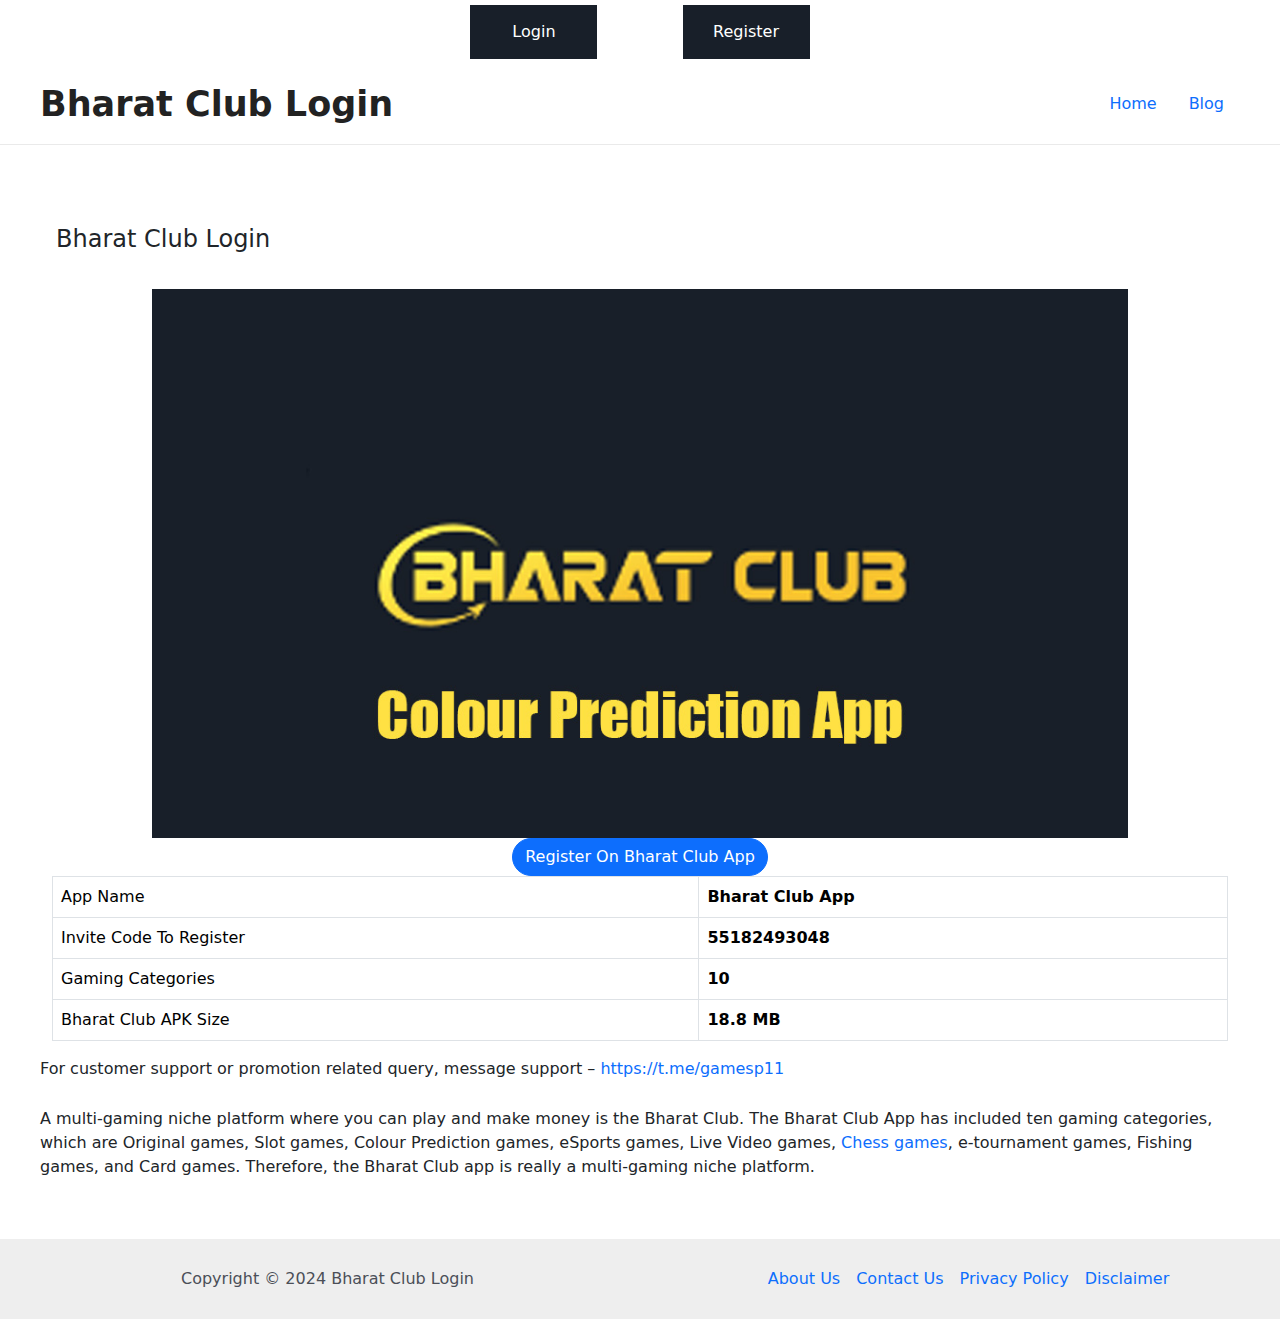
<file: index.html>
<!DOCTYPE html>
<html lang="en-US">

<head>
	<meta charset="UTF-8">
	<meta name="viewport" content="width=device-width, initial-scale=1">
	<link rel="profile" href="https://gmpg.org/xfn/11">
	<title>Bharat Club Login</title>
	<meta name='robots' content='max-image-preview:large' />

	<link rel="stylesheet" href="assets/css/global-styles.css">
	<link rel="stylesheet" href="assets/css/style.css">
	<link rel="stylesheet" href="assets/css/main.min.css">
	<link rel="stylesheet" href="assets/css/astra-theme.css">
	<link href="assets/css/bootstrap.min.css" rel="stylesheet"/>
	<script src="assets/js/emoji.js"></script>
</head>

<body  itemscope='itemscope'
	class="home page-template-default page page-id-1128 ast-desktop ast-plain-container ast-no-sidebar astra-4.1.8 ast-single-post ast-inherit-site-logo-transparent ast-hfb-header ast-normal-title-enabled">

	<div style="background-color:white;display:block;text-align:center;padding:5px;">
		<a href='#' rel='nofollow'><button
				style="display:inline-block;min-width:10%;padding:0px 30px 0px 30px;min-height:6vh;background-color:#181f29;margin:0px 40px 0px 0px;" onclick="LoginClick()">Login</button></a>
		<a href='#' rel='nofollow'><button
				style="display:inline-block;min-width:10%;padding:0px 30px 0px 30px;min-height:6vh;background-color:#181f29;margin:0px 0px 0px 40px;" onclick="registerClick()">Register</button></a>
	</div>
	<a class="skip-link screen-reader-text" href="#content" role="link" title="Skip to content">
		Skip to content</a>

	<div class="hfeed site" id="page">
		<header
			class="site-header header-main-layout-1 ast-primary-menu-enabled ast-logo-title-inline ast-hide-custom-menu-mobile ast-builder-menu-toggle-icon ast-mobile-header-inline"
			id="masthead" itemscope="itemscope" itemid="#masthead">
			<div id="ast-desktop-header" data-toggle-type="dropdown">
				<div class="ast-main-header-wrap main-header-bar-wrap ">
					<div class="ast-primary-header-bar ast-primary-header main-header-bar site-header-focus-item"
						data-section="section-primary-header-builder">
						<div class="site-primary-header-wrap ast-builder-grid-row-container site-header-focus-item ast-container"
							data-section="section-primary-header-builder">
							<div
								class="ast-builder-grid-row ast-builder-grid-row-has-sides ast-builder-grid-row-no-center">
								<div
									class="site-header-primary-section-left site-header-section ast-flex site-header-section-left">
									<div class="ast-builder-layout-element ast-flex site-header-focus-item"
										data-section="title_tagline">
										<div class="site-branding ast-site-identity">
											<div class="ast-site-title-wrap">
												<h1 class="site-title" itemprop="name">
													<a href="index.html">
														Bharat Club Login 
													</a>
												</h1>

											</div>
										</div>
										<!-- .site-branding -->
									</div>
								</div>
								<div
									class="site-header-primary-section-right site-header-section ast-flex ast-grid-right-section">
									<div class="ast-builder-menu-1 ast-builder-menu ast-flex ast-builder-menu-1-focus-item ast-builder-layout-element site-header-focus-item"
										data-section="section-hb-menu-1">
										<div class="ast-main-header-bar-alignment">
											<div class="main-header-bar-navigation">
												<nav class="site-navigation ast-flex-grow-1 navigation-accessibility site-header-focus-item"
													id="primary-site-navigation-desktop" aria-label="Site Navigation"
													
													itemscope="itemscope">
													<div class="main-navigation ast-inline-flex">
														<ul id="ast-hf-menu-1"
															class="main-header-menu ast-menu-shadow ast-nav-menu ast-flex  submenu-with-border stack-on-mobile">
															<li id="menu-item-40"
																class="menu-item menu-item-type-custom menu-item-object-custom current-menu-item current_page_item menu-item-home menu-item-40">
																<a href="index.html" aria-current="page"
																	class="menu-link">Home</a>
															</li>
															<li id="menu-item-312"
																class="menu-item menu-item-type-post_type menu-item-object-page menu-item-312">
																<a href="blog.html" class="menu-link">Blog</a>
															</li>
														</ul>
													</div>
												</nav>
											</div>
										</div>
									</div>
								</div>
							</div>
						</div>
					</div>
				</div>
				<div class="ast-desktop-header-content content-align-flex-start ">
				</div>
			</div> <!-- Main Header Bar Wrap -->
			<div id="ast-mobile-header" class="ast-mobile-header-wrap " data-type="dropdown">
				<div class="ast-main-header-wrap main-header-bar-wrap">
					<div class="ast-primary-header-bar ast-primary-header main-header-bar site-primary-header-wrap site-header-focus-item ast-builder-grid-row-layout-default ast-builder-grid-row-tablet-layout-default ast-builder-grid-row-mobile-layout-default"
						data-section="section-primary-header-builder">
						<div class="ast-builder-grid-row ast-builder-grid-row-has-sides ast-builder-grid-row-no-center">
							<div
								class="site-header-primary-section-left site-header-section ast-flex site-header-section-left">
								<div class="ast-builder-layout-element ast-flex site-header-focus-item"
									data-section="title_tagline">
									<div class="site-branding ast-site-identity"
										 itemscope="itemscope">
										<div class="ast-site-title-wrap">
											<span class="site-title" itemprop="name">
												<a href="index.html" rel="home" itemprop="url">
													Bharat Club Login
												</a>
											</span>

										</div>
									</div>
									<!-- .site-branding -->
								</div>
							</div>
							<div
								class="site-header-primary-section-right site-header-section ast-flex ast-grid-right-section">
								<div class="ast-builder-layout-element ast-flex site-header-focus-item"
									data-section="section-header-mobile-trigger">
									<div class="ast-button-wrap">
										<button type="button"
											class="menu-toggle main-header-menu-toggle ast-mobile-menu-trigger-minimal"
											aria-expanded="false">
											<span class="screen-reader-text">Main Menu</span>
											<span class="mobile-menu-toggle-icon">
												<span class="ahfb-svg-iconset ast-inline-flex svg-baseline"><svg
														class='ast-mobile-svg ast-menu-svg' fill='currentColor'
														version='1.1' xmlns='http://www.w3.org/2000/svg' width='24'
														height='24' viewBox='0 0 24 24'>
														<path
															d='M3 13h18c0.552 0 1-0.448 1-1s-0.448-1-1-1h-18c-0.552 0-1 0.448-1 1s0.448 1 1 1zM3 7h18c0.552 0 1-0.448 1-1s-0.448-1-1-1h-18c-0.552 0-1 0.448-1 1s0.448 1 1 1zM3 19h18c0.552 0 1-0.448 1-1s-0.448-1-1-1h-18c-0.552 0-1 0.448-1 1s0.448 1 1 1z'>
														</path>
													</svg></span><span
													class="ahfb-svg-iconset ast-inline-flex svg-baseline"><svg
														class='ast-mobile-svg ast-close-svg' fill='currentColor'
														version='1.1' xmlns='http://www.w3.org/2000/svg' width='24'
														height='24' viewBox='0 0 24 24'>
														<path
															d='M5.293 6.707l5.293 5.293-5.293 5.293c-0.391 0.391-0.391 1.024 0 1.414s1.024 0.391 1.414 0l5.293-5.293 5.293 5.293c0.391 0.391 1.024 0.391 1.414 0s0.391-1.024 0-1.414l-5.293-5.293 5.293-5.293c0.391-0.391 0.391-1.024 0-1.414s-1.024-0.391-1.414 0l-5.293 5.293-5.293-5.293c-0.391-0.391-1.024-0.391-1.414 0s-0.391 1.024 0 1.414z'>
														</path>
													</svg></span> </span>
										</button>
									</div>
								</div>
							</div>
						</div>
					</div>
				</div>
				<div class="ast-mobile-header-content content-align-flex-start ">
					<div class="ast-builder-menu-mobile ast-builder-menu ast-builder-menu-mobile-focus-item ast-builder-layout-element site-header-focus-item"
						data-section="section-header-mobile-menu">
						<div class="ast-main-header-bar-alignment">
							<div class="main-header-bar-navigation">
								<nav class="site-navigation" id="ast-mobile-site-navigation"
									 itemscope="itemscope"
									class="site-navigation ast-flex-grow-1 navigation-accessibility"
									aria-label="Site Navigation">
									<div id="ast-hf-mobile-menu" class="main-navigation">
										<ul
											class="main-header-menu ast-nav-menu ast-flex  submenu-with-border astra-menu-animation-fade  stack-on-mobile">
											<li class="page_item page-item-30 menu-item"><a href="about.html"
													class="menu-link">About Us</a></li>
											<li
												class="page_item page-item-1128 current-menu-item menu-item current-menu-item">
												<a href="index.html" class="menu-link">Bharat Club Login</a>
											</li>
											<li class="page_item page-item-309 menu-item"><a href="blog.html"
													class="menu-link">Blog</a></li>
											<li class="page_item page-item-27 menu-item"><a href="contact.html"
													class="menu-link">Contact Us</a></li>
											<li class="page_item page-item-25 menu-item"><a href="discliamer.html"
													class="menu-link">Disclaimer</a></li>
											<li class="page_item page-item-3 menu-item"><a href="privacy.html"
													class="menu-link">Privacy Policy</a></li>
										</ul>
									</div>
								</nav>
							</div>
						</div>
					</div>
				</div>
			</div>
		</header><!-- #masthead -->
		<div id="content" class="site-content">
			<div class="ast-container">


				<div id="primary" class="content-area primary">


					<main id="main" class="site-main">
						<article class="post-1128 page type-page status-publish ast-article-single" id="post-1128"
							 itemscope="itemscope">


							<div class="row">
								<div class="col-12 m-3">
								  <p style="font-size: 24px;"><span style="font-weight: 400;">Bharat Club Login</span></p>
								</div>
							  </div>


							<div class="entry-content clear" ast-blocks-layout="true" itemprop="text">
										<div class="row justify-content-center">
											<div class="col-10">
											  <img src="assets/img/Bharat-Club.jpg" alt="background_image" class="img-fluid h-100" />
											</div>
											<div class="col-12 text-center">
											  <button class="btn btn-primary rounded-pill" onclick="registerClick()">
												Register On Bharat Club App
											  </button>
											</div>
										  </div>






										  <div class="row">
											<div class="col-12">
											  <table class="table table-bordered">
												<tbody>
												  <tr>
													<td>App Name</td>
													<th>Bharat Club App</th>
												  </tr>
												  <tr>
													<td>Invite Code To Register</td>
													<th>55182493048</th>
												  </tr>
												  <tr>
													<td>Gaming Categories</td>
													<th>10</th>
												  </tr>
												  <tr>
													<td>Bharat Club APK Size</td>
													<th>18.8 MB</th>
												  </tr>
												</tbody>
											  </table>
											</div>
										  </div>
								<p>For customer support or promotion related query, message support – <a
										href="https://t.me/gamesp11">https://t.me/gamesp11</a></p>



								<p style="margin-bottom: 80px;">A multi-gaming niche platform where you can play and make money is the Bharat Club.
									The Bharat Club App has included ten gaming categories, which are Original games,
									Slot games, Colour Prediction games, eSports games, Live Video games, <a href="#"
										target="_blank" rel="noreferrer noopener">Chess games</a>, e-tournament games,
									Fishing games, and Card games. Therefore, the Bharat Club app is really a
									multi-gaming niche platform.</p>



							</div><!-- .entry-content .clear -->



						</article><!-- #post-## -->

					</main><!-- #main -->


				</div><!-- #primary -->


			</div> <!-- ast-container -->
		</div><!-- #content -->
		<footer class="site-footer">
			<div class="site-below-footer-wrap ast-builder-grid-row-container site-footer-focus-item ast-builder-grid-row-2-equal ast-builder-grid-row-tablet-2-equal ast-builder-grid-row-mobile-full ast-footer-row-stack ast-footer-row-tablet-stack ast-footer-row-mobile-stack"
				data-section="section-below-footer-builder">
				<div class="ast-builder-grid-row-container-inner">
					<div class="ast-builder-footer-grid-columns site-below-footer-inner-wrap ast-builder-grid-row">
						<div class="site-footer-below-section-1 site-footer-section site-footer-section-1">
							<div class="ast-builder-layout-element ast-flex site-footer-focus-item ast-footer-copyright"
								data-section="section-footer-builder">
								<div class="ast-footer-copyright">
									<p>Copyright &copy; 2024 Bharat Club Login</p>
								</div>
							</div>
						</div>
						<div class="site-footer-below-section-2 site-footer-section site-footer-section-2">
							<div class="footer-widget-area widget-area site-footer-focus-item"
								data-section="section-footer-menu">
								<div class="footer-bar-navigation">
									<nav class="site-navigation ast-flex-grow-1 navigation-accessibility footer-navigation"
										id="footer-site-navigation" aria-label="Site Navigation"
										 itemscope="itemscope">
										<div class="footer-nav-wrap">
											<ul id="astra-footer-menu"
												class="ast-nav-menu ast-flex astra-footer-horizontal-menu astra-footer-tablet-vertical-menu astra-footer-mobile-vertical-menu">
												<li id="menu-item-34"
													class="menu-item menu-item-type-post_type menu-item-object-page menu-item-34">
													<a href="about.html" class="menu-link">About Us</a>
												</li>
												<li id="menu-item-35"
													class="menu-item menu-item-type-post_type menu-item-object-page menu-item-35">
													<a href="contact.html" class="menu-link">Contact Us</a>
												</li>
												<li id="menu-item-33"
													class="menu-item menu-item-type-post_type menu-item-object-page menu-item-privacy-policy menu-item-33">
													<a rel="privacy-policy" href="privacy.html"
														class="menu-link">Privacy Policy</a>
												</li>
												<li id="menu-item-36"
													class="menu-item menu-item-type-post_type menu-item-object-page menu-item-36">
													<a href="disclaimer.html" class="menu-link">Disclaimer</a>
												</li>
											</ul>
										</div>
									</nav>
								</div>
							</div>
						</div>
					</div>
				</div>

			</div>
		</footer><!-- #colophon -->
	</div><!-- #page -->

	<div id="ast-scroll-top" tabindex="0" class="ast-scroll-top-icon ast-scroll-to-top-right" data-on-devices="both">
		<span class="ast-icon icon-arrow"><svg class="ast-arrow-svg" xmlns="http://www.w3.org/2000/svg"
				xmlns:xlink="http://www.w3.org/1999/xlink" version="1.1" x="0px" y="0px" width="26px" height="16.043px"
				viewBox="57 35.171 26 16.043" enable-background="new 57 35.171 26 16.043" xml:space="preserve">
				<path d="M57.5,38.193l12.5,12.5l12.5-12.5l-2.5-2.5l-10,10l-10-10L57.5,38.193z" />
			</svg></span> <span class="screen-reader-text">Scroll to Top</span>
	</div>
	<style id='core-block-supports-inline-css'>
		.wp-container-core-buttons-is-layout-1.wp-container-core-buttons-is-layout-1 {
			justify-content: center;
		}
	</style>
	<script id="astra-theme-js-js-extra">
		var astra = { "break_point": "921", "isRtl": "", "is_scroll_to_id": "", "is_scroll_to_top": "1", "is_header_footer_builder_active": "1" };
	</script>
	<script src="assets/js/frontend.min.js" id="astra-theme-js-js"></script>
	<script>
		/(trident|msie)/i.test(navigator.userAgent) && document.getElementById && window.addEventListener && window.addEventListener("hashchange", function () { var t, e = location.hash.substring(1); /^[A-z0-9_-]+$/.test(e) && (t = document.getElementById(e)) && (/^(?:a|select|input|button|textarea)$/i.test(t.tagName) || (t.tabIndex = -1), t.focus()) }, !1);
	</script>
</body>

</html>
</file>
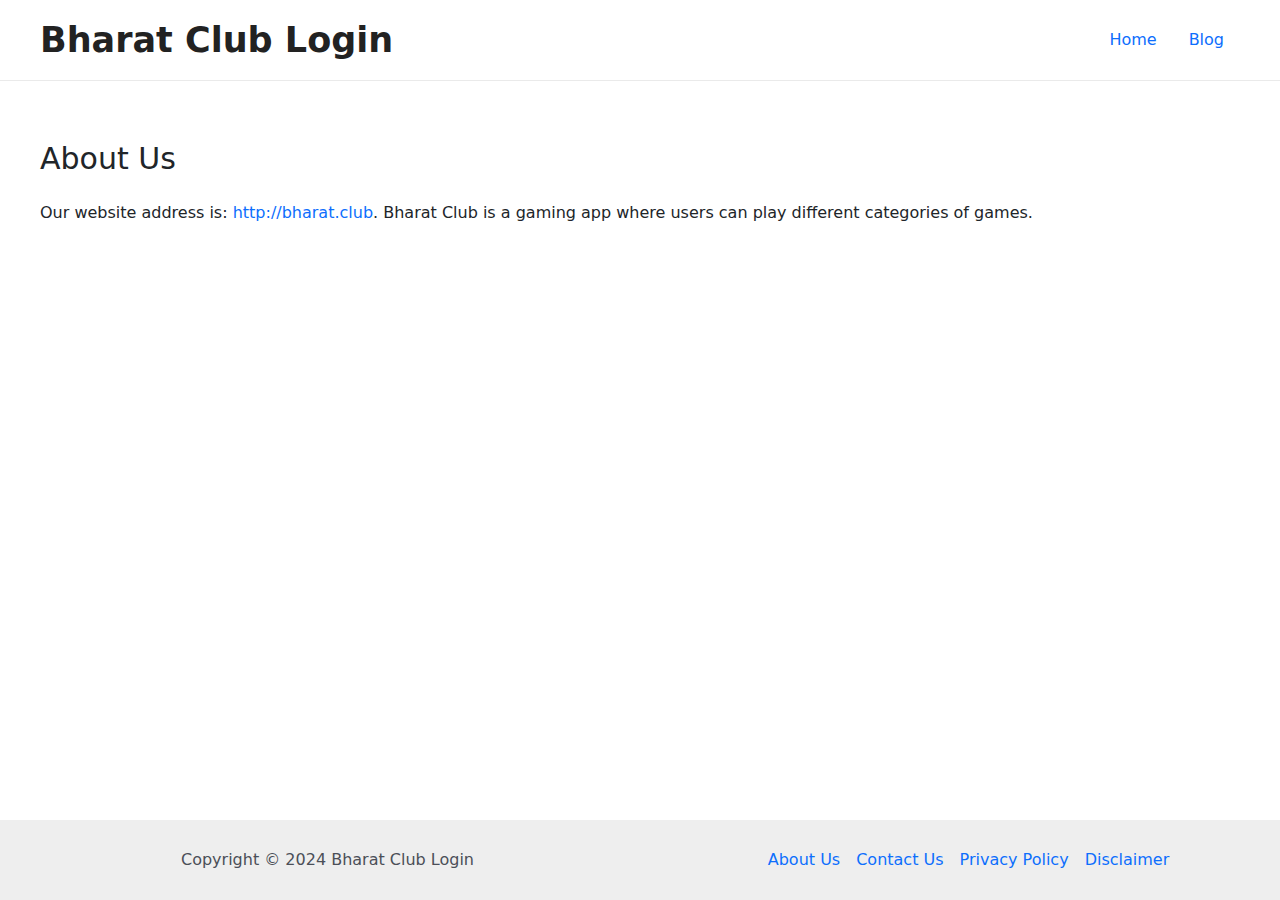
<file: about.html>
<!DOCTYPE html>
<html lang="en-US">

<head>
	<meta charset="UTF-8">
	<meta name="viewport" content="width=device-width, initial-scale=1">
	<link rel="profile" href="https://gmpg.org/xfn/11">
	<title>About Us &#8211; Bharat Club Login</title>
	<meta name='robots' content='max-image-preview:large' />

	<link rel="stylesheet" href="assets/css/global-styles.css">
	<link rel="stylesheet" href="assets/css/style.css">
	<link rel="stylesheet" href="assets/css/main.min.css">
	<link rel="stylesheet" href="assets/css/astra-theme.css">
	<link href="assets/css/bootstrap.min.css" rel="stylesheet"/>
	<script src="assets/js/emoji.js"></script>
	

</head>

<body itemscope='itemscope'
	class="page-template-default page page-id-30 ast-desktop ast-plain-container ast-no-sidebar astra-4.1.8 ast-single-post ast-inherit-site-logo-transparent ast-hfb-header ast-normal-title-enabled">


	<a class="skip-link screen-reader-text" href="#content" role="link" title="Skip to content">
		Skip to content</a>

	<div class="hfeed site" id="page">
		<header
			class="site-header header-main-layout-1 ast-primary-menu-enabled ast-logo-title-inline ast-hide-custom-menu-mobile ast-builder-menu-toggle-icon ast-mobile-header-inline"
			id="masthead" itemtype="https://schema.org/WPHeader" itemscope="itemscope" itemid="#masthead">
			<div id="ast-desktop-header" data-toggle-type="dropdown">
				<div class="ast-main-header-wrap main-header-bar-wrap ">
					<div class="ast-primary-header-bar ast-primary-header main-header-bar site-header-focus-item"
						data-section="section-primary-header-builder">
						<div class="site-primary-header-wrap ast-builder-grid-row-container site-header-focus-item ast-container"
							data-section="section-primary-header-builder">
							<div
								class="ast-builder-grid-row ast-builder-grid-row-has-sides ast-builder-grid-row-no-center">
								<div
									class="site-header-primary-section-left site-header-section ast-flex site-header-section-left">
									<div class="ast-builder-layout-element ast-flex site-header-focus-item"
										data-section="title_tagline">
										<div class="site-branding ast-site-identity">
											<div class="ast-site-title-wrap">
												<span class="site-title" itemprop="name">
													<a href="index.html" rel="home" itemprop="url">
														Bharat Club Login
													</a>
												</span>

											</div>
										</div>
										<!-- .site-branding -->
									</div>
								</div>
								<div
									class="site-header-primary-section-right site-header-section ast-flex ast-grid-right-section">
									<div class="ast-builder-menu-1 ast-builder-menu ast-flex ast-builder-menu-1-focus-item ast-builder-layout-element site-header-focus-item"
										data-section="section-hb-menu-1">
										<div class="ast-main-header-bar-alignment">
											<div class="main-header-bar-navigation">
												<nav class="site-navigation ast-flex-grow-1 navigation-accessibility site-header-focus-item"
													id="primary-site-navigation-desktop" aria-label="Site Navigation"
													itemtype="https://schema.org/SiteNavigationElement"
													itemscope="itemscope">
													<div class="main-navigation ast-inline-flex">
														<ul id="ast-hf-menu-1"
															class="main-header-menu ast-menu-shadow ast-nav-menu ast-flex  submenu-with-border stack-on-mobile">
															<li id="menu-item-40"
																class="menu-item menu-item-type-custom menu-item-object-custom menu-item-home menu-item-40">
																<a href="index.html"
																	class="menu-link">Home</a></li>
															<li id="menu-item-312"
																class="menu-item menu-item-type-post_type menu-item-object-page menu-item-312">
																<a href="blog.html"
																	class="menu-link">Blog</a></li>
														</ul>
													</div>
												</nav>
											</div>
										</div>
									</div>
								</div>
							</div>
						</div>
					</div>
				</div>
				<div class="ast-desktop-header-content content-align-flex-start ">
				</div>
			</div> <!-- Main Header Bar Wrap -->
			<div id="ast-mobile-header" class="ast-mobile-header-wrap " data-type="dropdown">
				<div class="ast-main-header-wrap main-header-bar-wrap">
					<div class="ast-primary-header-bar ast-primary-header main-header-bar site-primary-header-wrap site-header-focus-item ast-builder-grid-row-layout-default ast-builder-grid-row-tablet-layout-default ast-builder-grid-row-mobile-layout-default"
						data-section="section-primary-header-builder">
						<div class="ast-builder-grid-row ast-builder-grid-row-has-sides ast-builder-grid-row-no-center">
							<div
								class="site-header-primary-section-left site-header-section ast-flex site-header-section-left">
								<div class="ast-builder-layout-element ast-flex site-header-focus-item"
									data-section="title_tagline">
									<div class="site-branding ast-site-identity"
										itemtype="https://schema.org/Organization" itemscope="itemscope">
										<div class="ast-site-title-wrap">
											<span class="site-title" itemprop="name">
												<a href="index.html" rel="home" itemprop="url">
													Bharat Club Login
												</a>
											</span>

										</div>
									</div>
									<!-- .site-branding -->
								</div>
							</div>
							<div
								class="site-header-primary-section-right site-header-section ast-flex ast-grid-right-section">
								<div class="ast-builder-layout-element ast-flex site-header-focus-item"
									data-section="section-header-mobile-trigger">
									<div class="ast-button-wrap">
										<button type="button"
											class="menu-toggle main-header-menu-toggle ast-mobile-menu-trigger-minimal"
											aria-expanded="false">
											<span class="screen-reader-text">Main Menu</span>
											<span class="mobile-menu-toggle-icon">
												<span class="ahfb-svg-iconset ast-inline-flex svg-baseline"><svg
														class='ast-mobile-svg ast-menu-svg' fill='currentColor'
														version='1.1' xmlns='http://www.w3.org/2000/svg' width='24'
														height='24' viewBox='0 0 24 24'>
														<path
															d='M3 13h18c0.552 0 1-0.448 1-1s-0.448-1-1-1h-18c-0.552 0-1 0.448-1 1s0.448 1 1 1zM3 7h18c0.552 0 1-0.448 1-1s-0.448-1-1-1h-18c-0.552 0-1 0.448-1 1s0.448 1 1 1zM3 19h18c0.552 0 1-0.448 1-1s-0.448-1-1-1h-18c-0.552 0-1 0.448-1 1s0.448 1 1 1z'>
														</path>
													</svg></span><span
													class="ahfb-svg-iconset ast-inline-flex svg-baseline"><svg
														class='ast-mobile-svg ast-close-svg' fill='currentColor'
														version='1.1' xmlns='http://www.w3.org/2000/svg' width='24'
														height='24' viewBox='0 0 24 24'>
														<path
															d='M5.293 6.707l5.293 5.293-5.293 5.293c-0.391 0.391-0.391 1.024 0 1.414s1.024 0.391 1.414 0l5.293-5.293 5.293 5.293c0.391 0.391 1.024 0.391 1.414 0s0.391-1.024 0-1.414l-5.293-5.293 5.293-5.293c0.391-0.391 0.391-1.024 0-1.414s-1.024-0.391-1.414 0l-5.293 5.293-5.293-5.293c-0.391-0.391-1.024-0.391-1.414 0s-0.391 1.024 0 1.414z'>
														</path>
													</svg></span> </span>
										</button>
									</div>
								</div>
							</div>
						</div>
					</div>
				</div>
				<div class="ast-mobile-header-content content-align-flex-start ">
					<div class="ast-builder-menu-mobile ast-builder-menu ast-builder-menu-mobile-focus-item ast-builder-layout-element site-header-focus-item"
						data-section="section-header-mobile-menu">
						<div class="ast-main-header-bar-alignment">
							<div class="main-header-bar-navigation">
								<nav class="site-navigation" id="ast-mobile-site-navigation"
									itemtype="https://schema.org/SiteNavigationElement" itemscope="itemscope"
									class="site-navigation ast-flex-grow-1 navigation-accessibility"
									aria-label="Site Navigation">
									<div id="ast-hf-mobile-menu" class="main-navigation">
										<ul
											class="main-header-menu ast-nav-menu ast-flex  submenu-with-border astra-menu-animation-fade  stack-on-mobile">
											<li
												class="page_item page-item-30 current-menu-item menu-item current-menu-item">
												<a href="about.html" class="menu-link">About Us</a></li>
											<li class="page_item page-item-1128 menu-item"><a href="index.html"
													class="menu-link">Bharat Club Login</a></li>
											<li class="page_item page-item-309 menu-item"><a href="blog.html"
													class="menu-link">Blog</a></li>
											<li class="page_item page-item-27 menu-item"><a
													href="#/contact-us/" class="menu-link">Contact
													Us</a></li>
											<li class="page_item page-item-25 menu-item"><a
													href="#/disclaimer/"
													class="menu-link">Disclaimer</a></li>
											<li class="page_item page-item-3 menu-item"><a
													href="#/privacy-policy/"
													class="menu-link">Privacy Policy</a></li>
										</ul>
									</div>
								</nav>
							</div>
						</div>
					</div>
				</div>
			</div>
		</header><!-- #masthead -->
		<div id="content" class="site-content">
			<div class="ast-container">


				<div id="primary" class="content-area primary">


					<main id="main" class="site-main">
						<article class="post-30 page type-page status-publish ast-article-single" id="post-30"
							itemtype="https://schema.org/CreativeWork" itemscope="itemscope">


							<header class="entry-header ast-no-thumbnail">
								<h1 class="entry-title" itemprop="headline">About Us</h1>
							</header> <!-- .entry-header -->


							<div class="entry-content clear" ast-blocks-layout="true" itemprop="text">



								<p>Our website address is: <a href="#">http://bharat.club</a>. Bharat Club is a gaming
									app where users can play different categories of games.</p>



							</div><!-- .entry-content .clear -->



						</article><!-- #post-## -->

					</main><!-- #main -->


				</div><!-- #primary -->


			</div> <!-- ast-container -->
		</div><!-- #content -->
		
		<footer class="site-footer" id="colophon" itemtype="https://schema.org/WPFooter" itemscope="itemscope"
			itemid="#colophon">
			<div class="site-below-footer-wrap ast-builder-grid-row-container site-footer-focus-item ast-builder-grid-row-2-equal ast-builder-grid-row-tablet-2-equal ast-builder-grid-row-mobile-full ast-footer-row-stack ast-footer-row-tablet-stack ast-footer-row-mobile-stack"
				data-section="section-below-footer-builder">
				<div class="ast-builder-grid-row-container-inner">
					<div class="ast-builder-footer-grid-columns site-below-footer-inner-wrap ast-builder-grid-row">
						<div class="site-footer-below-section-1 site-footer-section site-footer-section-1">
							<div class="ast-builder-layout-element ast-flex site-footer-focus-item ast-footer-copyright"
								data-section="section-footer-builder">
								<div class="ast-footer-copyright">
									<p>Copyright &copy; 2024 Bharat Club Login</p>
								</div>
							</div>
						</div>
						<div class="site-footer-below-section-2 site-footer-section site-footer-section-2">
							<div class="footer-widget-area widget-area site-footer-focus-item"
								data-section="section-footer-menu">
								<div class="footer-bar-navigation">
									<nav class="site-navigation ast-flex-grow-1 navigation-accessibility footer-navigation"
										id="footer-site-navigation" aria-label="Site Navigation"
										itemtype="https://schema.org/SiteNavigationElement" itemscope="itemscope">
										<div class="footer-nav-wrap">
											<ul id="astra-footer-menu"
												class="ast-nav-menu ast-flex astra-footer-horizontal-menu astra-footer-tablet-vertical-menu astra-footer-mobile-vertical-menu">
												<li id="menu-item-34"
													class="menu-item menu-item-type-post_type menu-item-object-page current-menu-item page_item page-item-30 current_page_item menu-item-34">
													<a href="about.html" aria-current="page" class="menu-link">About
														Us</a></li>
												<li id="menu-item-35"
													class="menu-item menu-item-type-post_type menu-item-object-page menu-item-35">
													<a href="contact.html" class="menu-link">Contact Us</a></li>
												<li id="menu-item-33"
													class="menu-item menu-item-type-post_type menu-item-object-page menu-item-privacy-policy menu-item-33">
													<a rel="privacy-policy" href="privacy.html"
														class="menu-link">Privacy Policy</a></li>
												<li id="menu-item-36"
													class="menu-item menu-item-type-post_type menu-item-object-page menu-item-36">
													<a href="disclaimer.html" class="menu-link">Disclaimer</a></li>
											</ul>
										</div>
									</nav>
								</div>
							</div>
						</div>
					</div>
				</div>

			</div>
		</footer>
		<!-- #colophon -->
	</div><!-- #page -->

	<div id="ast-scroll-top" tabindex="0" class="ast-scroll-top-icon ast-scroll-to-top-right" data-on-devices="both">
		<span class="ast-icon icon-arrow"><svg class="ast-arrow-svg" xmlns="http://www.w3.org/2000/svg"
				xmlns:xlink="http://www.w3.org/1999/xlink" version="1.1" x="0px" y="0px" width="26px" height="16.043px"
				viewBox="57 35.171 26 16.043" enable-background="new 57 35.171 26 16.043" xml:space="preserve">
				<path d="M57.5,38.193l12.5,12.5l12.5-12.5l-2.5-2.5l-10,10l-10-10L57.5,38.193z" />
			</svg></span> <span class="screen-reader-text">Scroll to Top</span>
	</div>


	<script id="astra-theme-js-js-extra">
		var astra = { "break_point": "921", "isRtl": "", "is_scroll_to_id": "", "is_scroll_to_top": "1", "is_header_footer_builder_active": "1" };
	</script>
	<script src="assets/js/frontend.min.js" id="astra-theme-js-js"></script>
	<script>
		/(trident|msie)/i.test(navigator.userAgent) && document.getElementById && window.addEventListener && window.addEventListener("hashchange", function () { var t, e = location.hash.substring(1); /^[A-z0-9_-]+$/.test(e) && (t = document.getElementById(e)) && (/^(?:a|select|input|button|textarea)$/i.test(t.tagName) || (t.tabIndex = -1), t.focus()) }, !1);
	</script>
</body>

</html>

<!-- Cache served by breeze CACHE (Desktop) - Last modified: Fri, 12 Jul 2024 18:46:02 GMT -->
</file>
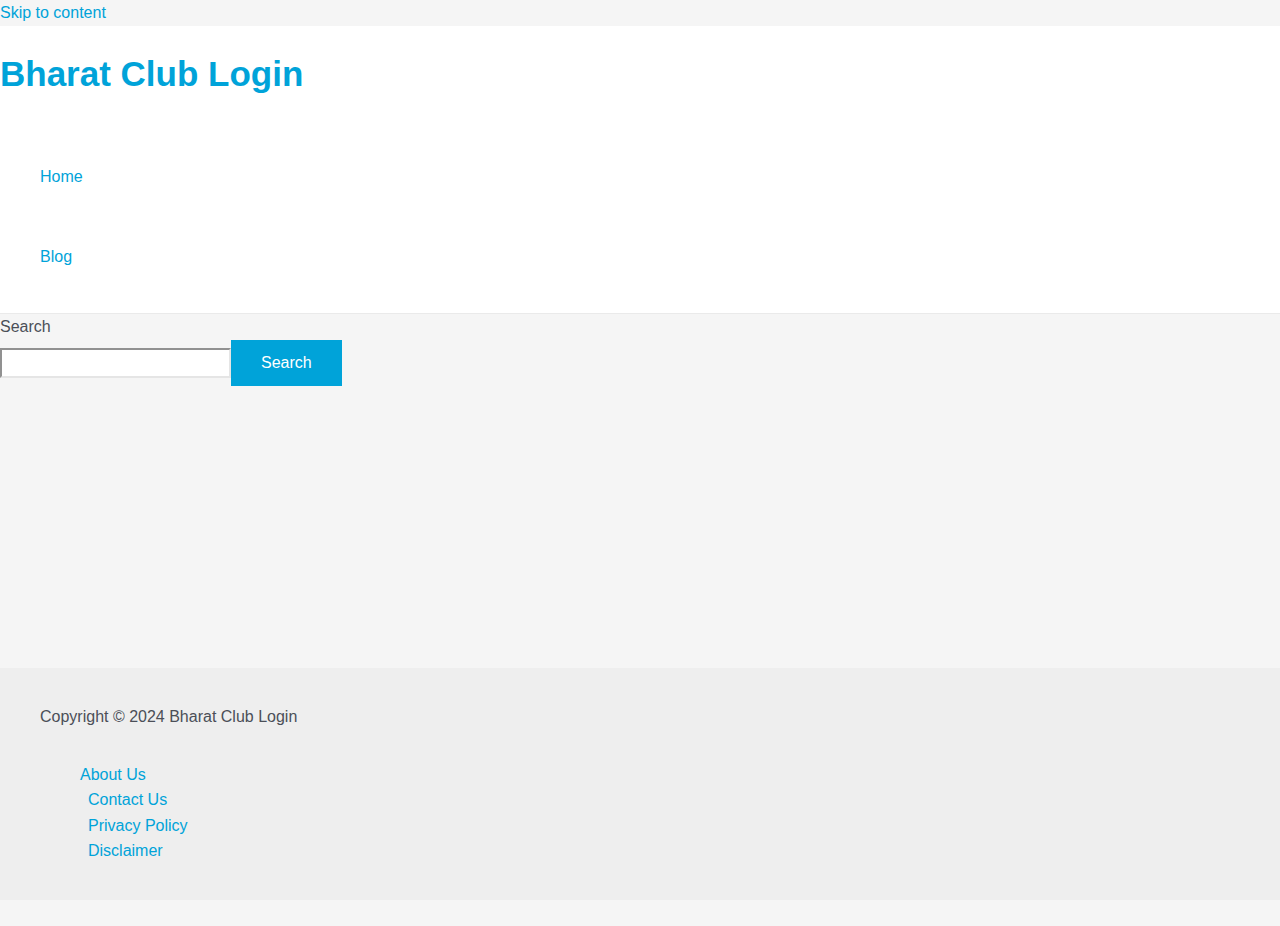
<file: blog.html>
<!DOCTYPE html>
<html lang="en-US">

<head>
	<meta charset="UTF-8">
	<meta name="viewport" content="width=device-width, initial-scale=1">
	<link rel="profile" href="https://gmpg.org/xfn/11">
	<title>Blog &#8211; Bharat Club Login</title>
	<meta name='robots' content='max-image-preview:large' />
	<link rel="alternate" type="application/rss+xml" title="Bharat Club Login &raquo; Feed"
		href="https://bharatt.club/feed/" />
	<link rel="alternate" type="application/rss+xml" title="Bharat Club Login &raquo; Comments Feed"
		href="https://bharatt.club/comments/feed/" />

	<link rel="stylesheet" href="assets/css/global-styles.css">
	<link rel="stylesheet" href="assets/css/style.css">
	<link rel="stylesheet" href="assets/css/astra-theme.css">
	<script src="assets/js/emoji.js"></script>


	<link rel='stylesheet' id='astra-theme-css-css'
		href='https://bharatt.club/wp-content/themes/astra/assets/css/minified/main.min.css?ver=4.1.8' media='all' />

	<link rel='stylesheet' id='wp-block-library-css'
		href='https://bharatt.club/wp-includes/css/dist/block-library/style.min.css?ver=6.5.5' media='all' />

	<link rel="https://api.w.org/" href="https://bharatt.club/wp-json/" />
	<link rel="EditURI" type="application/rsd+xml" title="RSD" href="https://bharatt.club/xmlrpc.php?rsd" />
	<meta name="generator" content="WordPress 6.5.5" />
	<link rel="icon" href="https://bharatt.club/wp-content/uploads/2024/04/BharatClub.png" sizes="32x32" />
	<link rel="icon" href="https://bharatt.club/wp-content/uploads/2024/04/BharatClub.png" sizes="192x192" />
	<link rel="apple-touch-icon" href="https://bharatt.club/wp-content/uploads/2024/04/BharatClub.png" />
	<meta name="msapplication-TileImage" content="https://bharatt.club/wp-content/uploads/2024/04/BharatClub.png" />
</head>

<body itemtype='https://schema.org/Blog' itemscope='itemscope'
	class="blog ast-desktop ast-separate-container ast-right-sidebar astra-4.1.8 ast-inherit-site-logo-transparent ast-hfb-header">


	<a class="skip-link screen-reader-text" href="#content" role="link" title="Skip to content">
		Skip to content</a>

	<div class="hfeed site" id="page">
		<header
			class="site-header header-main-layout-1 ast-primary-menu-enabled ast-logo-title-inline ast-hide-custom-menu-mobile ast-builder-menu-toggle-icon ast-mobile-header-inline"
			id="masthead" itemtype="https://schema.org/WPHeader" itemscope="itemscope" itemid="#masthead">
			<div id="ast-desktop-header" data-toggle-type="dropdown">
				<div class="ast-main-header-wrap main-header-bar-wrap ">
					<div class="ast-primary-header-bar ast-primary-header main-header-bar site-header-focus-item"
						data-section="section-primary-header-builder">
						<div class="site-primary-header-wrap ast-builder-grid-row-container site-header-focus-item ast-container"
							data-section="section-primary-header-builder">
							<div
								class="ast-builder-grid-row ast-builder-grid-row-has-sides ast-builder-grid-row-no-center">
								<div
									class="site-header-primary-section-left site-header-section ast-flex site-header-section-left">
									<div class="ast-builder-layout-element ast-flex site-header-focus-item"
										data-section="title_tagline">
										<div class="site-branding ast-site-identity"
											itemtype="https://schema.org/Organization" itemscope="itemscope">
											<div class="ast-site-title-wrap">
												<h1 class="site-title" itemprop="name">
													<a href="index.html" rel="home" itemprop="url">
														Bharat Club Login
													</a>
												</h1>

											</div>
										</div>
										<!-- .site-branding -->
									</div>
								</div>
								<div
									class="site-header-primary-section-right site-header-section ast-flex ast-grid-right-section">
									<div class="ast-builder-menu-1 ast-builder-menu ast-flex ast-builder-menu-1-focus-item ast-builder-layout-element site-header-focus-item"
										data-section="section-hb-menu-1">
										<div class="ast-main-header-bar-alignment">
											<div class="main-header-bar-navigation">
												<nav class="site-navigation ast-flex-grow-1 navigation-accessibility site-header-focus-item"
													id="primary-site-navigation-desktop" aria-label="Site Navigation"
													itemtype="https://schema.org/SiteNavigationElement"
													itemscope="itemscope">
													<div class="main-navigation ast-inline-flex">
														<ul id="ast-hf-menu-1"
															class="main-header-menu ast-menu-shadow ast-nav-menu ast-flex  submenu-with-border stack-on-mobile">
															<li id="menu-item-40"
																class="menu-item menu-item-type-custom menu-item-object-custom menu-item-home menu-item-40">
																<a href="https://bharatt.club"
																	class="menu-link">Home</a></li>
															<li id="menu-item-312"
																class="menu-item menu-item-type-post_type menu-item-object-page current-menu-item page_item page-item-309 current_page_item current_page_parent menu-item-312">
																<a href="https://bharatt.club/blog/" aria-current="page"
																	class="menu-link">Blog</a></li>
														</ul>
													</div>
												</nav>
											</div>
										</div>
									</div>
								</div>
							</div>
						</div>
					</div>
				</div>
				<div class="ast-desktop-header-content content-align-flex-start ">
				</div>
			</div> <!-- Main Header Bar Wrap -->
			<div id="ast-mobile-header" class="ast-mobile-header-wrap " data-type="dropdown">
				<div class="ast-main-header-wrap main-header-bar-wrap">
					<div class="ast-primary-header-bar ast-primary-header main-header-bar site-primary-header-wrap site-header-focus-item ast-builder-grid-row-layout-default ast-builder-grid-row-tablet-layout-default ast-builder-grid-row-mobile-layout-default"
						data-section="section-primary-header-builder">
						<div class="ast-builder-grid-row ast-builder-grid-row-has-sides ast-builder-grid-row-no-center">
							<div
								class="site-header-primary-section-left site-header-section ast-flex site-header-section-left">
								<div class="ast-builder-layout-element ast-flex site-header-focus-item"
									data-section="title_tagline">
									<div class="site-branding ast-site-identity"
										itemtype="https://schema.org/Organization" itemscope="itemscope">
										<div class="ast-site-title-wrap">
											<span class="site-title" itemprop="name">
												<a href="index.html" rel="home" itemprop="url">
													Bharat Club Login
												</a>
											</span>

										</div>
									</div>
									<!-- .site-branding -->
								</div>
							</div>
							<div
								class="site-header-primary-section-right site-header-section ast-flex ast-grid-right-section">
								<div class="ast-builder-layout-element ast-flex site-header-focus-item"
									data-section="section-header-mobile-trigger">
									<div class="ast-button-wrap">
										<button type="button"
											class="menu-toggle main-header-menu-toggle ast-mobile-menu-trigger-minimal"
											aria-expanded="false">
											<span class="screen-reader-text">Main Menu</span>
											<span class="mobile-menu-toggle-icon">
												<span class="ahfb-svg-iconset ast-inline-flex svg-baseline"><svg
														class='ast-mobile-svg ast-menu-svg' fill='currentColor'
														version='1.1' xmlns='http://www.w3.org/2000/svg' width='24'
														height='24' viewBox='0 0 24 24'>
														<path
															d='M3 13h18c0.552 0 1-0.448 1-1s-0.448-1-1-1h-18c-0.552 0-1 0.448-1 1s0.448 1 1 1zM3 7h18c0.552 0 1-0.448 1-1s-0.448-1-1-1h-18c-0.552 0-1 0.448-1 1s0.448 1 1 1zM3 19h18c0.552 0 1-0.448 1-1s-0.448-1-1-1h-18c-0.552 0-1 0.448-1 1s0.448 1 1 1z'>
														</path>
													</svg></span><span
													class="ahfb-svg-iconset ast-inline-flex svg-baseline"><svg
														class='ast-mobile-svg ast-close-svg' fill='currentColor'
														version='1.1' xmlns='http://www.w3.org/2000/svg' width='24'
														height='24' viewBox='0 0 24 24'>
														<path
															d='M5.293 6.707l5.293 5.293-5.293 5.293c-0.391 0.391-0.391 1.024 0 1.414s1.024 0.391 1.414 0l5.293-5.293 5.293 5.293c0.391 0.391 1.024 0.391 1.414 0s0.391-1.024 0-1.414l-5.293-5.293 5.293-5.293c0.391-0.391 0.391-1.024 0-1.414s-1.024-0.391-1.414 0l-5.293 5.293-5.293-5.293c-0.391-0.391-1.024-0.391-1.414 0s-0.391 1.024 0 1.414z'>
														</path>
													</svg></span> </span>
										</button>
									</div>
								</div>
							</div>
						</div>
					</div>
				</div>
				<div class="ast-mobile-header-content content-align-flex-start ">
					<div class="ast-builder-menu-mobile ast-builder-menu ast-builder-menu-mobile-focus-item ast-builder-layout-element site-header-focus-item"
						data-section="section-header-mobile-menu">
						<div class="ast-main-header-bar-alignment">
							<div class="main-header-bar-navigation">
								<nav class="site-navigation" id="ast-mobile-site-navigation"
									itemtype="https://schema.org/SiteNavigationElement" itemscope="itemscope"
									class="site-navigation ast-flex-grow-1 navigation-accessibility"
									aria-label="Site Navigation">
									<div id="ast-hf-mobile-menu" class="main-navigation">
										<ul
											class="main-header-menu ast-nav-menu ast-flex  submenu-with-border astra-menu-animation-fade  stack-on-mobile">
											<li class="page_item page-item-30 menu-item"><a href="about.html"
													class="menu-link">About Us</a></li>
											<li class="page_item page-item-1128 menu-item"><a href="index.html"
													class="menu-link">Bharat Club Login</a></li>
											<li
												class="page_item page-item-309 current-menu-item menu-item current-menu-item">
												<a href="blog.html" class="menu-link">Blog</a></li>
											<li class="page_item page-item-27 menu-item"><a
													href="https://bharatt.club/contact-us/" class="menu-link">Contact
													Us</a></li>
											<li class="page_item page-item-25 menu-item"><a
													href="https://bharatt.club/disclaimer/"
													class="menu-link">Disclaimer</a></li>
											<li class="page_item page-item-3 menu-item"><a
													href="https://bharatt.club/privacy-policy/"
													class="menu-link">Privacy Policy</a></li>
										</ul>
									</div>
								</nav>
							</div>
						</div>
					</div>
				</div>
			</div>
		</header><!-- #masthead -->
		<div id="content" class="site-content">
			<div class="ast-container">
				<div id="primary" class="content-area primary">
					<main id="main" class="site-main">
					</main><!-- #main -->
				</div><!-- #primary -->
				<div class="widget-area secondary" id="secondary" itemtype="https://schema.org/WPSideBar"
					itemscope="itemscope">
					<div class="sidebar-main">

						<aside id="block-2" class="widget widget_block widget_search">
							<form role="search" method="get" action="https://bharatt.club/"
								class="wp-block-search__button-outside wp-block-search__text-button wp-block-search">
								<label class="wp-block-search__label" for="wp-block-search__input-1">Search</label>
								<div class="wp-block-search__inside-wrapper "><input class="wp-block-search__input"
										id="wp-block-search__input-1" placeholder="" value="" type="search" name="s"
										required /><button aria-label="Search"
										class="wp-block-search__button wp-element-button" type="submit">Search</button>
								</div>
							</form>
						</aside>
						<aside id="block-3" class="widget widget_block">
							<div class="wp-block-group is-layout-flow wp-block-group-is-layout-flow"></div>
						</aside>
						<aside id="block-4" class="widget widget_block">
							<div class="wp-block-group is-layout-flow wp-block-group-is-layout-flow"></div>
						</aside>
						<aside id="block-5" class="widget widget_block">
							<div class="wp-block-group is-layout-flow wp-block-group-is-layout-flow"></div>
						</aside>
						<aside id="block-6" class="widget widget_block">
							<div class="wp-block-group is-layout-flow wp-block-group-is-layout-flow"></div>
						</aside>
						<aside id="block-8" class="widget widget_block widget_recent_entries">
							<ul class="wp-block-latest-posts__list has-dates wp-block-latest-posts"></ul>
						</aside>
					</div><!-- .sidebar-main -->
				</div><!-- #secondary -->
			</div> <!-- ast-container -->
		</div><!-- #content -->
		<footer class="site-footer" id="colophon" itemtype="https://schema.org/WPFooter" itemscope="itemscope"
			itemid="#colophon">
			<div class="site-below-footer-wrap ast-builder-grid-row-container site-footer-focus-item ast-builder-grid-row-2-equal ast-builder-grid-row-tablet-2-equal ast-builder-grid-row-mobile-full ast-footer-row-stack ast-footer-row-tablet-stack ast-footer-row-mobile-stack"
				data-section="section-below-footer-builder">
				<div class="ast-builder-grid-row-container-inner">
					<div class="ast-builder-footer-grid-columns site-below-footer-inner-wrap ast-builder-grid-row">
						<div class="site-footer-below-section-1 site-footer-section site-footer-section-1">
							<div class="ast-builder-layout-element ast-flex site-footer-focus-item ast-footer-copyright"
								data-section="section-footer-builder">
								<div class="ast-footer-copyright">
									<p>Copyright &copy; 2024 Bharat Club Login</p>
								</div>
							</div>
						</div>
						<div class="site-footer-below-section-2 site-footer-section site-footer-section-2">
							<div class="footer-widget-area widget-area site-footer-focus-item"
								data-section="section-footer-menu">
								<div class="footer-bar-navigation">
									<nav class="site-navigation ast-flex-grow-1 navigation-accessibility footer-navigation"
										id="footer-site-navigation" aria-label="Site Navigation"
										itemtype="https://schema.org/SiteNavigationElement" itemscope="itemscope">
										<div class="footer-nav-wrap">
											<ul id="astra-footer-menu"
												class="ast-nav-menu ast-flex astra-footer-horizontal-menu astra-footer-tablet-vertical-menu astra-footer-mobile-vertical-menu">
												<li id="menu-item-34"
													class="menu-item menu-item-type-post_type menu-item-object-page menu-item-34">
													<a href="about.html" class="menu-link">About Us</a></li>
												<li id="menu-item-35"
													class="menu-item menu-item-type-post_type menu-item-object-page menu-item-35">
													<a href="contact.html" class="menu-link">Contact Us</a></li>
												<li id="menu-item-33"
													class="menu-item menu-item-type-post_type menu-item-object-page menu-item-privacy-policy menu-item-33">
													<a rel="privacy-policy" href="privacy.html"
														class="menu-link">Privacy Policy</a></li>
												<li id="menu-item-36"
													class="menu-item menu-item-type-post_type menu-item-object-page menu-item-36">
													<a href="disclaimer.html" class="menu-link">Disclaimer</a></li>
											</ul>
										</div>
									</nav>
								</div>
							</div>
						</div>
					</div>
				</div>

			</div>
		</footer><!-- #colophon -->
	</div><!-- #page -->

	<div id="ast-scroll-top" tabindex="0" class="ast-scroll-top-icon ast-scroll-to-top-right" data-on-devices="both">
		<span class="ast-icon icon-arrow"><svg class="ast-arrow-svg" xmlns="http://www.w3.org/2000/svg"
				xmlns:xlink="http://www.w3.org/1999/xlink" version="1.1" x="0px" y="0px" width="26px" height="16.043px"
				viewBox="57 35.171 26 16.043" enable-background="new 57 35.171 26 16.043" xml:space="preserve">
				<path d="M57.5,38.193l12.5,12.5l12.5-12.5l-2.5-2.5l-10,10l-10-10L57.5,38.193z" />
			</svg></span> <span class="screen-reader-text">Scroll to Top</span>
	</div>
	<script id="astra-theme-js-js-extra">
		var astra = { "break_point": "921", "isRtl": "", "is_scroll_to_id": "", "is_scroll_to_top": "1", "is_header_footer_builder_active": "1" };
	</script>
	<script src="https://bharatt.club/wp-content/themes/astra/assets/js/minified/frontend.min.js?ver=4.1.8"
		id="astra-theme-js-js"></script>
	<script>
		/(trident|msie)/i.test(navigator.userAgent) && document.getElementById && window.addEventListener && window.addEventListener("hashchange", function () { var t, e = location.hash.substring(1); /^[A-z0-9_-]+$/.test(e) && (t = document.getElementById(e)) && (/^(?:a|select|input|button|textarea)$/i.test(t.tagName) || (t.tabIndex = -1), t.focus()) }, !1);
	</script>
</body>

</html>

<!-- Cache served by breeze CACHE (Desktop) - Last modified: Fri, 12 Jul 2024 21:47:58 GMT -->
</file>
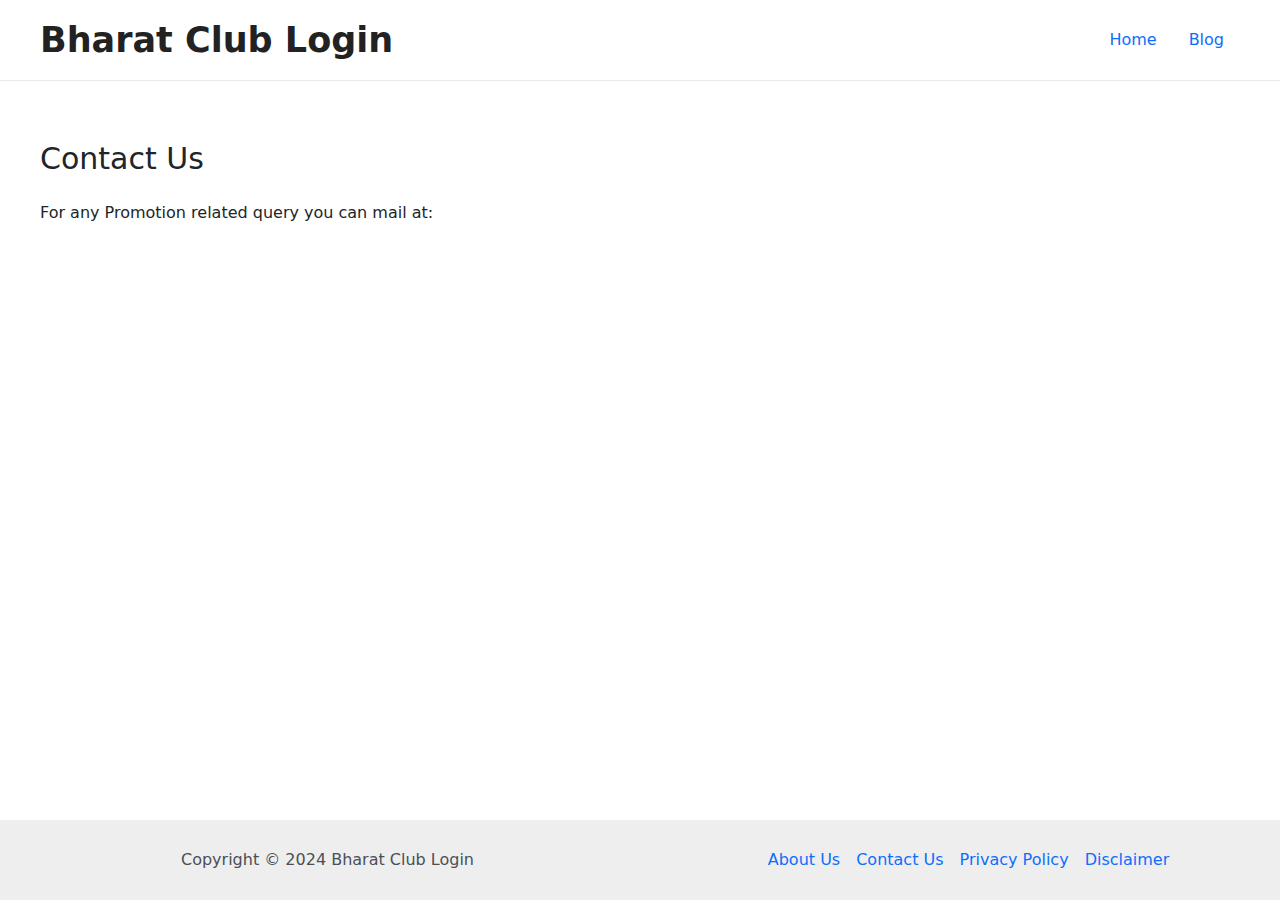
<file: contact.html>
<!DOCTYPE html>
<html lang="en-US">

<head>
	<meta charset="UTF-8">
	<meta name="viewport" content="width=device-width, initial-scale=1">
	<link rel="profile" href="https://gmpg.org/xfn/11">
	<title>Contact Us &#8211; Bharat Club Login</title>
	<meta name='robots' content='max-image-preview:large' />

	<link rel="stylesheet" href="assets/css/global-styles.css">
	<link rel="stylesheet" href="assets/css/style.css">
	<link rel="stylesheet" href="assets/css/main.min.css">
	<link rel="stylesheet" href="assets/css/astra-theme.css">
	<link href="assets/css/bootstrap.min.css" rel="stylesheet"/>
	<script src="assets/js/emoji.js"></script>

</head>

<body itemscope='itemscope'
	class="page-template-default page page-id-27 ast-desktop ast-plain-container ast-no-sidebar astra-4.1.8 ast-single-post ast-inherit-site-logo-transparent ast-hfb-header ast-normal-title-enabled">


	<a class="skip-link screen-reader-text" href="#content" role="link" title="Skip to content">
		Skip to content</a>

	<div class="hfeed site" id="page">
		<header
			class="site-header header-main-layout-1 ast-primary-menu-enabled ast-logo-title-inline ast-hide-custom-menu-mobile ast-builder-menu-toggle-icon ast-mobile-header-inline"
			id="masthead" itemscope="itemscope" itemid="#masthead">
			<div id="ast-desktop-header" data-toggle-type="dropdown">
				<div class="ast-main-header-wrap main-header-bar-wrap ">
					<div class="ast-primary-header-bar ast-primary-header main-header-bar site-header-focus-item"
						data-section="section-primary-header-builder">
						<div class="site-primary-header-wrap ast-builder-grid-row-container site-header-focus-item ast-container"
							data-section="section-primary-header-builder">
							<div
								class="ast-builder-grid-row ast-builder-grid-row-has-sides ast-builder-grid-row-no-center">
								<div
									class="site-header-primary-section-left site-header-section ast-flex site-header-section-left">
									<div class="ast-builder-layout-element ast-flex site-header-focus-item"
										data-section="title_tagline">
										<div class="site-branding ast-site-identity"
											 itemscope="itemscope">
											<div class="ast-site-title-wrap">
												<span class="site-title" itemprop="name">
													<a href="index.html" rel="home" itemprop="url">
														Bharat Club Login
													</a>
												</span>

											</div>
										</div>
										<!-- .site-branding -->
									</div>
								</div>
								<div
									class="site-header-primary-section-right site-header-section ast-flex ast-grid-right-section">
									<div class="ast-builder-menu-1 ast-builder-menu ast-flex ast-builder-menu-1-focus-item ast-builder-layout-element site-header-focus-item"
										data-section="section-hb-menu-1">
										<div class="ast-main-header-bar-alignment">
											<div class="main-header-bar-navigation">
												<nav class="site-navigation ast-flex-grow-1 navigation-accessibility site-header-focus-item"
													id="primary-site-navigation-desktop" aria-label="Site Navigation"
													
													itemscope="itemscope">
													<div class="main-navigation ast-inline-flex">
														<ul id="ast-hf-menu-1"
															class="main-header-menu ast-menu-shadow ast-nav-menu ast-flex  submenu-with-border stack-on-mobile">
															<li id="menu-item-40"
																class="menu-item menu-item-type-custom menu-item-object-custom menu-item-home menu-item-40">
																<a href="https://bharatt.club"
																	class="menu-link">Home</a></li>
															<li id="menu-item-312"
																class="menu-item menu-item-type-post_type menu-item-object-page menu-item-312">
																<a href="blog.html" class="menu-link">Blog</a></li>
														</ul>
													</div>
												</nav>
											</div>
										</div>
									</div>
								</div>
							</div>
						</div>
					</div>
				</div>
				<div class="ast-desktop-header-content content-align-flex-start ">
				</div>
			</div> <!-- Main Header Bar Wrap -->
			<div id="ast-mobile-header" class="ast-mobile-header-wrap " data-type="dropdown">
				<div class="ast-main-header-wrap main-header-bar-wrap">
					<div class="ast-primary-header-bar ast-primary-header main-header-bar site-primary-header-wrap site-header-focus-item ast-builder-grid-row-layout-default ast-builder-grid-row-tablet-layout-default ast-builder-grid-row-mobile-layout-default"
						data-section="section-primary-header-builder">
						<div class="ast-builder-grid-row ast-builder-grid-row-has-sides ast-builder-grid-row-no-center">
							<div
								class="site-header-primary-section-left site-header-section ast-flex site-header-section-left">
								<div class="ast-builder-layout-element ast-flex site-header-focus-item"
									data-section="title_tagline">
									<div class="site-branding ast-site-identity"
										itemscope="itemscope">
										<div class="ast-site-title-wrap">
											<span class="site-title" itemprop="name">
												<a href="index.html" rel="home" itemprop="url">
													Bharat Club Login
												</a>
											</span>

										</div>
									</div>
									<!-- .site-branding -->
								</div>
							</div>
							<div
								class="site-header-primary-section-right site-header-section ast-flex ast-grid-right-section">
								<div class="ast-builder-layout-element ast-flex site-header-focus-item"
									data-section="section-header-mobile-trigger">
									<div class="ast-button-wrap">
										<button type="button"
											class="menu-toggle main-header-menu-toggle ast-mobile-menu-trigger-minimal"
											aria-expanded="false">
											<span class="screen-reader-text">Main Menu</span>
											<span class="mobile-menu-toggle-icon">
												<span class="ahfb-svg-iconset ast-inline-flex svg-baseline"><svg
														class='ast-mobile-svg ast-menu-svg' fill='currentColor'
														version='1.1' xmlns='http://www.w3.org/2000/svg' width='24'
														height='24' viewBox='0 0 24 24'>
														<path
															d='M3 13h18c0.552 0 1-0.448 1-1s-0.448-1-1-1h-18c-0.552 0-1 0.448-1 1s0.448 1 1 1zM3 7h18c0.552 0 1-0.448 1-1s-0.448-1-1-1h-18c-0.552 0-1 0.448-1 1s0.448 1 1 1zM3 19h18c0.552 0 1-0.448 1-1s-0.448-1-1-1h-18c-0.552 0-1 0.448-1 1s0.448 1 1 1z'>
														</path>
													</svg></span><span
													class="ahfb-svg-iconset ast-inline-flex svg-baseline"><svg
														class='ast-mobile-svg ast-close-svg' fill='currentColor'
														version='1.1' xmlns='http://www.w3.org/2000/svg' width='24'
														height='24' viewBox='0 0 24 24'>
														<path
															d='M5.293 6.707l5.293 5.293-5.293 5.293c-0.391 0.391-0.391 1.024 0 1.414s1.024 0.391 1.414 0l5.293-5.293 5.293 5.293c0.391 0.391 1.024 0.391 1.414 0s0.391-1.024 0-1.414l-5.293-5.293 5.293-5.293c0.391-0.391 0.391-1.024 0-1.414s-1.024-0.391-1.414 0l-5.293 5.293-5.293-5.293c-0.391-0.391-1.024-0.391-1.414 0s-0.391 1.024 0 1.414z'>
														</path>
													</svg></span> </span>
										</button>
									</div>
								</div>
							</div>
						</div>
					</div>
				</div>
				<div class="ast-mobile-header-content content-align-flex-start ">
					<div class="ast-builder-menu-mobile ast-builder-menu ast-builder-menu-mobile-focus-item ast-builder-layout-element site-header-focus-item"
						data-section="section-header-mobile-menu">
						<div class="ast-main-header-bar-alignment">
							<div class="main-header-bar-navigation">
								<nav class="site-navigation" id="ast-mobile-site-navigation"
									 itemscope="itemscope"
									class="site-navigation ast-flex-grow-1 navigation-accessibility"
									aria-label="Site Navigation">
									<div id="ast-hf-mobile-menu" class="main-navigation">
										<ul
											class="main-header-menu ast-nav-menu ast-flex  submenu-with-border astra-menu-animation-fade  stack-on-mobile">
											<li class="page_item page-item-30 menu-item"><a href="about.html"
													class="menu-link">About Us</a></li>
											<li class="page_item page-item-1128 menu-item"><a href="index.html"
													class="menu-link">Bharat Club Login</a></li>
											<li class="page_item page-item-309 menu-item"><a href="blog.html"
													class="menu-link">Blog</a></li>
											<li
												class="page_item page-item-27 current-menu-item menu-item current-menu-item">
												<a href="contact.html" class="menu-link">Contact
													Us</a></li>
											<li class="page_item page-item-25 menu-item"><a
													href="disclaimer.html"
													class="menu-link">Disclaimer</a></li>
											<li class="page_item page-item-3 menu-item"><a
													href="privacy.html"												class="menu-link">Privacy Policy</a></li>
										</ul>
									</div>
								</nav>
							</div>
						</div>
					</div>
				</div>
			</div>
		</header><!-- #masthead -->
		<div id="content" class="site-content">
			<div class="ast-container">


				<div id="primary" class="content-area primary">


					<main id="main" class="site-main">
						<article class="post-27 page type-page status-publish ast-article-single" id="post-27"
							 itemscope="itemscope">


							<header class="entry-header ast-no-thumbnail">
								<h1 class="entry-title" itemprop="headline">Contact Us</h1>
							</header> <!-- .entry-header -->


							<div class="entry-content clear" ast-blocks-layout="true" itemprop="text">



								<p>For any Promotion related query you can mail at: </p>



							</div><!-- .entry-content .clear -->



						</article><!-- #post-## -->

					</main><!-- #main -->


				</div><!-- #primary -->


			</div> <!-- ast-container -->
		</div><!-- #content -->
		<footer class="site-footer" id="colophon"  itemscope="itemscope"
			itemid="#colophon">
			<div class="site-below-footer-wrap ast-builder-grid-row-container site-footer-focus-item ast-builder-grid-row-2-equal ast-builder-grid-row-tablet-2-equal ast-builder-grid-row-mobile-full ast-footer-row-stack ast-footer-row-tablet-stack ast-footer-row-mobile-stack"
				data-section="section-below-footer-builder">
				<div class="ast-builder-grid-row-container-inner">
					<div class="ast-builder-footer-grid-columns site-below-footer-inner-wrap ast-builder-grid-row">
						<div class="site-footer-below-section-1 site-footer-section site-footer-section-1">
							<div class="ast-builder-layout-element ast-flex site-footer-focus-item ast-footer-copyright"
								data-section="section-footer-builder">
								<div class="ast-footer-copyright">
									<p>Copyright &copy; 2024 Bharat Club Login</p>
								</div>
							</div>
						</div>
						<div class="site-footer-below-section-2 site-footer-section site-footer-section-2">
							<div class="footer-widget-area widget-area site-footer-focus-item"
								data-section="section-footer-menu">
								<div class="footer-bar-navigation">
									<nav class="site-navigation ast-flex-grow-1 navigation-accessibility footer-navigation"
										id="footer-site-navigation" aria-label="Site Navigation"
										 itemscope="itemscope">
										<div class="footer-nav-wrap">
											<ul id="astra-footer-menu"
												class="ast-nav-menu ast-flex astra-footer-horizontal-menu astra-footer-tablet-vertical-menu astra-footer-mobile-vertical-menu">
												<li id="menu-item-34"
													class="menu-item menu-item-type-post_type menu-item-object-page menu-item-34">
													<a href="about.html" class="menu-link">About Us</a></li>
												<li id="menu-item-35"
													class="menu-item menu-item-type-post_type menu-item-object-page current-menu-item page_item page-item-27 current_page_item menu-item-35">
													<a href="contact.html" aria-current="page" class="menu-link">Contact
														Us</a></li>
												<li id="menu-item-33"
													class="menu-item menu-item-type-post_type menu-item-object-page menu-item-privacy-policy menu-item-33">
													<a rel="privacy-policy" href="privacy.html"
														class="menu-link">Privacy Policy</a></li>
												<li id="menu-item-36"
													class="menu-item menu-item-type-post_type menu-item-object-page menu-item-36">
													<a href="disclaimer.html" class="menu-link">Disclaimer</a></li>
											</ul>
										</div>
									</nav>
								</div>
							</div>
						</div>
					</div>
				</div>

			</div>
		</footer><!-- #colophon -->
	</div><!-- #page -->

	<div id="ast-scroll-top" tabindex="0" class="ast-scroll-top-icon ast-scroll-to-top-right" data-on-devices="both">
		<span class="ast-icon icon-arrow"><svg class="ast-arrow-svg" xmlns="http://www.w3.org/2000/svg"
				xmlns:xlink="http://www.w3.org/1999/xlink" version="1.1" x="0px" y="0px" width="26px" height="16.043px"
				viewBox="57 35.171 26 16.043" enable-background="new 57 35.171 26 16.043" xml:space="preserve">
				<path d="M57.5,38.193l12.5,12.5l12.5-12.5l-2.5-2.5l-10,10l-10-10L57.5,38.193z" />
			</svg></span> <span class="screen-reader-text">Scroll to Top</span>
	</div>
	<script id="astra-theme-js-js-extra">
		var astra = { "break_point": "921", "isRtl": "", "is_scroll_to_id": "", "is_scroll_to_top": "1", "is_header_footer_builder_active": "1" };
	</script>
	<script src="assets/js/frontend.min.js" id="astra-theme-js-js"></script>

	<script>
		/(trident|msie)/i.test(navigator.userAgent) && document.getElementById && window.addEventListener && window.addEventListener("hashchange", function () { var t, e = location.hash.substring(1); /^[A-z0-9_-]+$/.test(e) && (t = document.getElementById(e)) && (/^(?:a|select|input|button|textarea)$/i.test(t.tagName) || (t.tabIndex = -1), t.focus()) }, !1);
	</script>
</body>

</html>

<!-- Cache served by breeze CACHE (Desktop) - Last modified: Fri, 12 Jul 2024 14:27:38 GMT -->
</file>
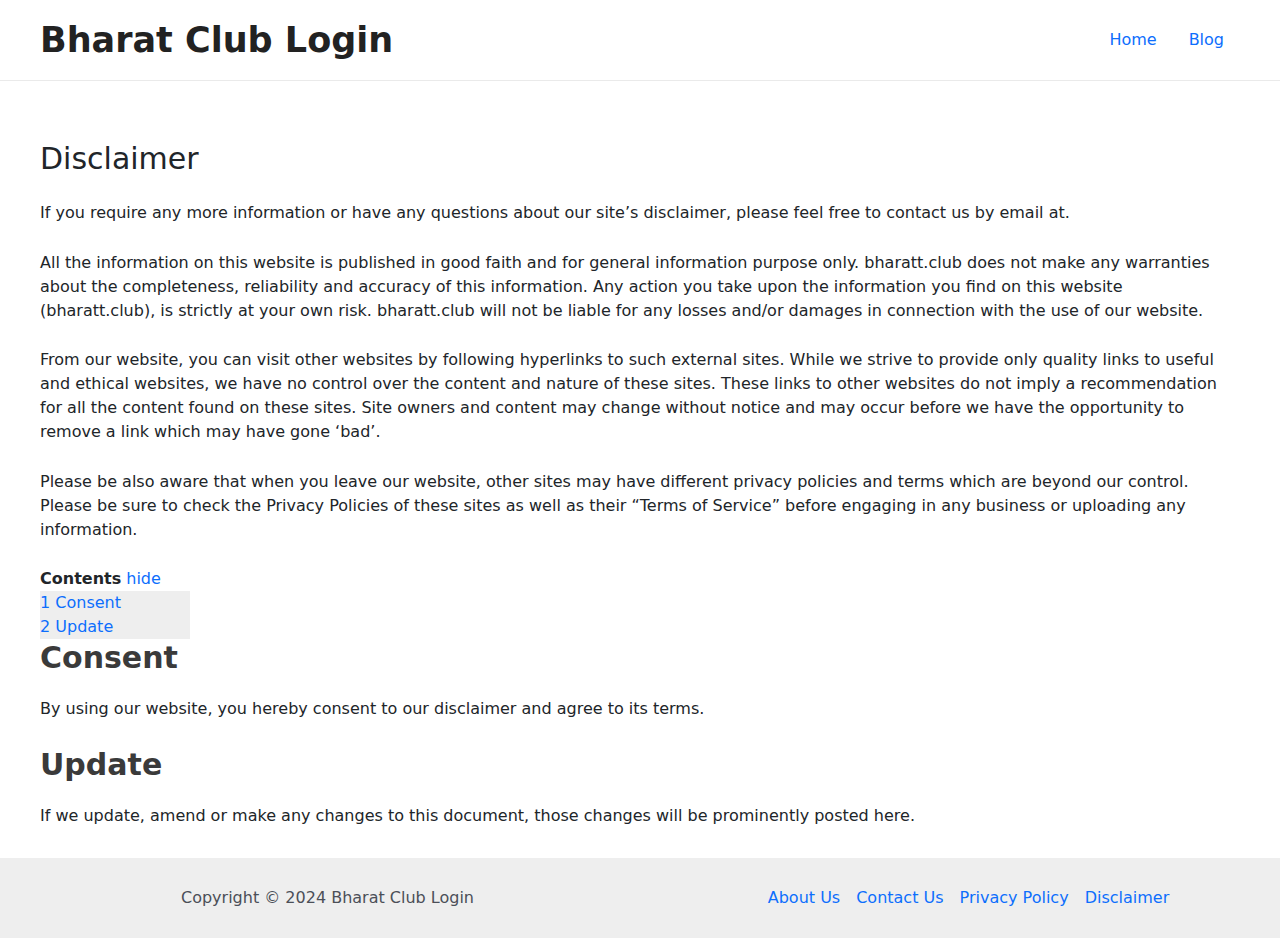
<file: disclaimer.html>
<!DOCTYPE html>
<html lang="en-US">

<head>
	<meta charset="UTF-8">
	<meta name='robots' content='max-image-preview:large' />
	<meta name="viewport" content="width=device-width, initial-scale=1">
	<link rel="profile" href="https://gmpg.org/xfn/11">
	<title>Disclaimer &#8211; Bharat Club Login</title>
	<link rel="stylesheet" href="assets/css/global-styles.css">
	<link rel="stylesheet" href="assets/css/style.css">
	<link rel="stylesheet" href="assets/css/main.min.css">
	<link rel="stylesheet" href="assets/css/astra-theme.css">
	<link href="assets/css/bootstrap.min.css" rel="stylesheet" />
	<script src="assets/js/emoji.js"></script>
</head>

<body itemtype='https://schema.org/WebPage' itemscope='itemscope'
	class="page-template-default page page-id-25 ast-desktop ast-plain-container ast-no-sidebar astra-4.1.8 ast-single-post ast-inherit-site-logo-transparent ast-hfb-header ast-normal-title-enabled">


	<a class="skip-link screen-reader-text" href="#content" role="link" title="Skip to content">
		Skip to content</a>

	<div class="hfeed site" id="page">
		<header
			class="site-header header-main-layout-1 ast-primary-menu-enabled ast-logo-title-inline ast-hide-custom-menu-mobile ast-builder-menu-toggle-icon ast-mobile-header-inline"
			id="masthead" itemscope="itemscope" itemid="#masthead">
			<div id="ast-desktop-header" data-toggle-type="dropdown">
				<div class="ast-main-header-wrap main-header-bar-wrap ">
					<div class="ast-primary-header-bar ast-primary-header main-header-bar site-header-focus-item"
						data-section="section-primary-header-builder">
						<div class="site-primary-header-wrap ast-builder-grid-row-container site-header-focus-item ast-container"
							data-section="section-primary-header-builder">
							<div
								class="ast-builder-grid-row ast-builder-grid-row-has-sides ast-builder-grid-row-no-center">
								<div
									class="site-header-primary-section-left site-header-section ast-flex site-header-section-left">
									<div class="ast-builder-layout-element ast-flex site-header-focus-item"
										data-section="title_tagline">
										<div class="site-branding ast-site-identity"
											 itemscope="itemscope">
											<div class="ast-site-title-wrap">
												<span class="site-title" itemprop="name">
													<a href="index.html" rel="home" itemprop="url">
														Bharat Club Login
													</a>
												</span>

											</div>
										</div>
										<!-- .site-branding -->
									</div>
								</div>
								<div
									class="site-header-primary-section-right site-header-section ast-flex ast-grid-right-section">
									<div class="ast-builder-menu-1 ast-builder-menu ast-flex ast-builder-menu-1-focus-item ast-builder-layout-element site-header-focus-item"
										data-section="section-hb-menu-1">
										<div class="ast-main-header-bar-alignment">
											<div class="main-header-bar-navigation">
												<nav class="site-navigation ast-flex-grow-1 navigation-accessibility site-header-focus-item"
													id="primary-site-navigation-desktop" aria-label="Site Navigation"
													
													itemscope="itemscope">
													<div class="main-navigation ast-inline-flex">
														<ul id="ast-hf-menu-1"
															class="main-header-menu ast-menu-shadow ast-nav-menu ast-flex  submenu-with-border stack-on-mobile">
															<li id="menu-item-40"
																class="menu-item menu-item-type-custom menu-item-object-custom menu-item-home menu-item-40">
																<a href="index.html"
																	class="menu-link">Home</a></li>
															<li id="menu-item-312"
																class="menu-item menu-item-type-post_type menu-item-object-page menu-item-312">
																<a href="blog.html" class="menu-link">Blog</a></li>
														</ul>
													</div>
												</nav>
											</div>
										</div>
									</div>
								</div>
							</div>
						</div>
					</div>
				</div>
				<div class="ast-desktop-header-content content-align-flex-start ">
				</div>
			</div> <!-- Main Header Bar Wrap -->
			<div id="ast-mobile-header" class="ast-mobile-header-wrap " data-type="dropdown">
				<div class="ast-main-header-wrap main-header-bar-wrap">
					<div class="ast-primary-header-bar ast-primary-header main-header-bar site-primary-header-wrap site-header-focus-item ast-builder-grid-row-layout-default ast-builder-grid-row-tablet-layout-default ast-builder-grid-row-mobile-layout-default"
						data-section="section-primary-header-builder">
						<div class="ast-builder-grid-row ast-builder-grid-row-has-sides ast-builder-grid-row-no-center">
							<div
								class="site-header-primary-section-left site-header-section ast-flex site-header-section-left">
								<div class="ast-builder-layout-element ast-flex site-header-focus-item"
									data-section="title_tagline">
									<div class="site-branding ast-site-identity"
										 itemscope="itemscope">
										<div class="ast-site-title-wrap">
											<span class="site-title" itemprop="name">
												<a href="index.html" rel="home" itemprop="url">
													Bharat Club Login
												</a>
											</span>

										</div>
									</div>
									<!-- .site-branding -->
								</div>
							</div>
							<div
								class="site-header-primary-section-right site-header-section ast-flex ast-grid-right-section">
								<div class="ast-builder-layout-element ast-flex site-header-focus-item"
									data-section="section-header-mobile-trigger">
									<div class="ast-button-wrap">
										<button type="button"
											class="menu-toggle main-header-menu-toggle ast-mobile-menu-trigger-minimal"
											aria-expanded="false">
											<span class="screen-reader-text">Main Menu</span>
											<span class="mobile-menu-toggle-icon">
												<span class="ahfb-svg-iconset ast-inline-flex svg-baseline"><svg
														class='ast-mobile-svg ast-menu-svg' fill='currentColor'
														version='1.1' xmlns='http://www.w3.org/2000/svg' width='24'
														height='24' viewBox='0 0 24 24'>
														<path
															d='M3 13h18c0.552 0 1-0.448 1-1s-0.448-1-1-1h-18c-0.552 0-1 0.448-1 1s0.448 1 1 1zM3 7h18c0.552 0 1-0.448 1-1s-0.448-1-1-1h-18c-0.552 0-1 0.448-1 1s0.448 1 1 1zM3 19h18c0.552 0 1-0.448 1-1s-0.448-1-1-1h-18c-0.552 0-1 0.448-1 1s0.448 1 1 1z'>
														</path>
													</svg></span><span
													class="ahfb-svg-iconset ast-inline-flex svg-baseline"><svg
														class='ast-mobile-svg ast-close-svg' fill='currentColor'
														version='1.1' xmlns='http://www.w3.org/2000/svg' width='24'
														height='24' viewBox='0 0 24 24'>
														<path
															d='M5.293 6.707l5.293 5.293-5.293 5.293c-0.391 0.391-0.391 1.024 0 1.414s1.024 0.391 1.414 0l5.293-5.293 5.293 5.293c0.391 0.391 1.024 0.391 1.414 0s0.391-1.024 0-1.414l-5.293-5.293 5.293-5.293c0.391-0.391 0.391-1.024 0-1.414s-1.024-0.391-1.414 0l-5.293 5.293-5.293-5.293c-0.391-0.391-1.024-0.391-1.414 0s-0.391 1.024 0 1.414z'>
														</path>
													</svg></span> </span>
										</button>
									</div>
								</div>
							</div>
						</div>
					</div>
				</div>
				<div class="ast-mobile-header-content content-align-flex-start ">
					<div class="ast-builder-menu-mobile ast-builder-menu ast-builder-menu-mobile-focus-item ast-builder-layout-element site-header-focus-item"
						data-section="section-header-mobile-menu">
						<div class="ast-main-header-bar-alignment">
							<div class="main-header-bar-navigation">
								<nav class="site-navigation" id="ast-mobile-site-navigation"
									 itemscope="itemscope"
									class="site-navigation ast-flex-grow-1 navigation-accessibility"
									aria-label="Site Navigation">
									<div id="ast-hf-mobile-menu" class="main-navigation">
										<ul
											class="main-header-menu ast-nav-menu ast-flex  submenu-with-border astra-menu-animation-fade  stack-on-mobile">
											<li class="page_item page-item-30 menu-item"><a href="about.html"
													class="menu-link">About Us</a></li>
											<li class="page_item page-item-1128 menu-item"><a href="index.html"
													class="menu-link">Bharat Club Login</a></li>
											<li class="page_item page-item-309 menu-item"><a href="blog.html"
													class="menu-link">Blog</a></li>
											<li class="page_item page-item-27 menu-item"><a
													href="contact.html" class="menu-link">Contact
													Us</a></li>
											<li
												class="page_item page-item-25 current-menu-item menu-item current-menu-item">
												<a href="disclaimer.html"
													class="menu-link">Disclaimer</a></li>
											<li class="page_item page-item-3 menu-item"><a
													href="privacy.html"
													class="menu-link">Privacy Policy</a></li>
										</ul>
									</div>
								</nav>
							</div>
						</div>
					</div>
				</div>
			</div>
		</header><!-- #masthead -->
		<div id="content" class="site-content">
			<div class="ast-container">


				<div id="primary" class="content-area primary">


					<main id="main" class="site-main">
						<article class="post-25 page type-page status-publish ast-article-single" id="post-25"
							itemtype="https://schema.org/CreativeWork" itemscope="itemscope">


							<header class="entry-header ast-no-thumbnail">
								<h1 class="entry-title" itemprop="headline">Disclaimer</h1>
							</header> <!-- .entry-header -->


							<div class="entry-content clear" ast-blocks-layout="true" itemprop="text">



								<p>If you require any more information or have any questions about our site’s
									disclaimer, please feel free to contact us by email at.</p>



								<p>All the information on this website is published in good faith and for general
									information purpose only. bharatt.club does not make any warranties about the
									completeness, reliability and accuracy of this information. Any action you take upon
									the information you find on this website (bharatt.club), is strictly at your own
									risk. bharatt.club will not be liable for any losses and/or damages in connection
									with the use of our website.</p>



								<p>From our website, you can visit other websites by following hyperlinks to such
									external sites. While we strive to provide only quality links to useful and ethical
									websites, we have no control over the content and nature of these sites. These links
									to other websites do not imply a recommendation for all the content found on these
									sites. Site owners and content may change without notice and may occur before we
									have the opportunity to remove a link which may have gone ‘bad’.</p>



								<p>Please be also aware that when you leave our website, other sites may have different
									privacy policies and terms which are beyond our control. Please be sure to check the
									Privacy Policies of these sites as well as their “Terms of Service” before engaging
									in any business or uploading any information.</p>



								<div class="lwptoc lwptoc-autoWidth lwptoc-baseItems lwptoc-light lwptoc-notInherit lwptoc"
									data-smooth-scroll="1" data-smooth-scroll-offset="24">
									<div class="lwptoc_i">
										<div class="lwptoc_header ">
											<b class="lwptoc_title">Contents</b> <span class="lwptoc_toggle">
												<a href="#" class="lwptoc_toggle_label" data-label="show">hide</a>
											</span>
										</div>
										<div class="lwptoc_items lwptoc_items-visible" style="background-color: #eeeeee; width: 150px;">
											<div class="lwptoc_itemWrap">
												<div class="lwptoc_item"> <a href="#Consent">
														<span class="lwptoc_item_number">1</span>
														<span class="lwptoc_item_label">Consent</span>
													</a>
												</div>
												<div class="lwptoc_item"> <a href="#Update">
														<span class="lwptoc_item_number">2</span>
														<span class="lwptoc_item_label">Update</span>
													</a>
												</div>
											</div>
										</div>
									</div>
								</div>
								<h2 class="wp-block-heading"><span id="Consent">Consent</span></h2>



								<p>By using our website, you hereby consent to our disclaimer and agree to its terms.
								</p>



								<h2 class="wp-block-heading"><span id="Update">Update</span></h2>



								<p style="margin-bottom: 50px;">If we update, amend or make any changes to this document, those changes will be
									prominently posted here.</p>



							</div><!-- .entry-content .clear -->



						</article><!-- #post-## -->

					</main><!-- #main -->


				</div><!-- #primary -->


			</div> <!-- ast-container -->
		</div><!-- #content -->
		<footer class="site-footer" id="colophon" itemscope="itemscope"
			itemid="#colophon">
			<div class="site-below-footer-wrap ast-builder-grid-row-container site-footer-focus-item ast-builder-grid-row-2-equal ast-builder-grid-row-tablet-2-equal ast-builder-grid-row-mobile-full ast-footer-row-stack ast-footer-row-tablet-stack ast-footer-row-mobile-stack"
				data-section="section-below-footer-builder">
				<div class="ast-builder-grid-row-container-inner">
					<div class="ast-builder-footer-grid-columns site-below-footer-inner-wrap ast-builder-grid-row">
						<div class="site-footer-below-section-1 site-footer-section site-footer-section-1">
							<div class="ast-builder-layout-element ast-flex site-footer-focus-item ast-footer-copyright"
								data-section="section-footer-builder">
								<div class="ast-footer-copyright">
									<p>Copyright &copy; 2024 Bharat Club Login</p>
								</div>
							</div>
						</div>
						<div class="site-footer-below-section-2 site-footer-section site-footer-section-2">
							<div class="footer-widget-area widget-area site-footer-focus-item"
								data-section="section-footer-menu">
								<div class="footer-bar-navigation">
									<nav class="site-navigation ast-flex-grow-1 navigation-accessibility footer-navigation"
										id="footer-site-navigation" aria-label="Site Navigation"
										itemtype="https://schema.org/SiteNavigationElement" itemscope="itemscope">
										<div class="footer-nav-wrap">
											<ul id="astra-footer-menu"
												class="ast-nav-menu ast-flex astra-footer-horizontal-menu astra-footer-tablet-vertical-menu astra-footer-mobile-vertical-menu">
												<li id="menu-item-34"
													class="menu-item menu-item-type-post_type menu-item-object-page menu-item-34">
													<a href="about.html" class="menu-link">About Us</a></li>
												<li id="menu-item-35"
													class="menu-item menu-item-type-post_type menu-item-object-page menu-item-35">
													<a href="contact.html" class="menu-link">Contact Us</a></li>
												<li id="menu-item-33"
													class="menu-item menu-item-type-post_type menu-item-object-page menu-item-privacy-policy menu-item-33">
													<a rel="privacy-policy" href="privacy.html"
														class="menu-link">Privacy Policy</a></li>
												<li id="menu-item-36"
													class="menu-item menu-item-type-post_type menu-item-object-page current-menu-item page_item page-item-25 current_page_item menu-item-36">
													<a href="disclaimer.html" aria-current="page"
														class="menu-link">Disclaimer</a></li>
											</ul>
										</div>
									</nav>
								</div>
							</div>
						</div>
					</div>
				</div>

			</div>
		</footer><!-- #colophon -->
	</div><!-- #page -->

	<div id="ast-scroll-top" tabindex="0" class="ast-scroll-top-icon ast-scroll-to-top-right" data-on-devices="both">
		<span class="ast-icon icon-arrow"><svg class="ast-arrow-svg" xmlns="http://www.w3.org/2000/svg"
				xmlns:xlink="http://www.w3.org/1999/xlink" version="1.1" x="0px" y="0px" width="26px" height="16.043px"
				viewBox="57 35.171 26 16.043" enable-background="new 57 35.171 26 16.043" xml:space="preserve">
				<path d="M57.5,38.193l12.5,12.5l12.5-12.5l-2.5-2.5l-10,10l-10-10L57.5,38.193z" />
			</svg></span> <span class="screen-reader-text">Scroll to Top</span>
	</div>

	<script id="astra-theme-js-js-extra">
		var astra = { "break_point": "921", "isRtl": "", "is_scroll_to_id": "", "is_scroll_to_top": "1", "is_header_footer_builder_active": "1" };
	</script>

<script src="assets/js/frontend.min.js" id="astra-theme-js-js"></script>
<script src="assets/js/main.min.js" id="astra-theme-js-js"></script>

	<script>
		/(trident|msie)/i.test(navigator.userAgent) && document.getElementById && window.addEventListener && window.addEventListener("hashchange", function () { var t, e = location.hash.substring(1); /^[A-z0-9_-]+$/.test(e) && (t = document.getElementById(e)) && (/^(?:a|select|input|button|textarea)$/i.test(t.tagName) || (t.tabIndex = -1), t.focus()) }, !1);
	</script>
</body>

</html>
</file>
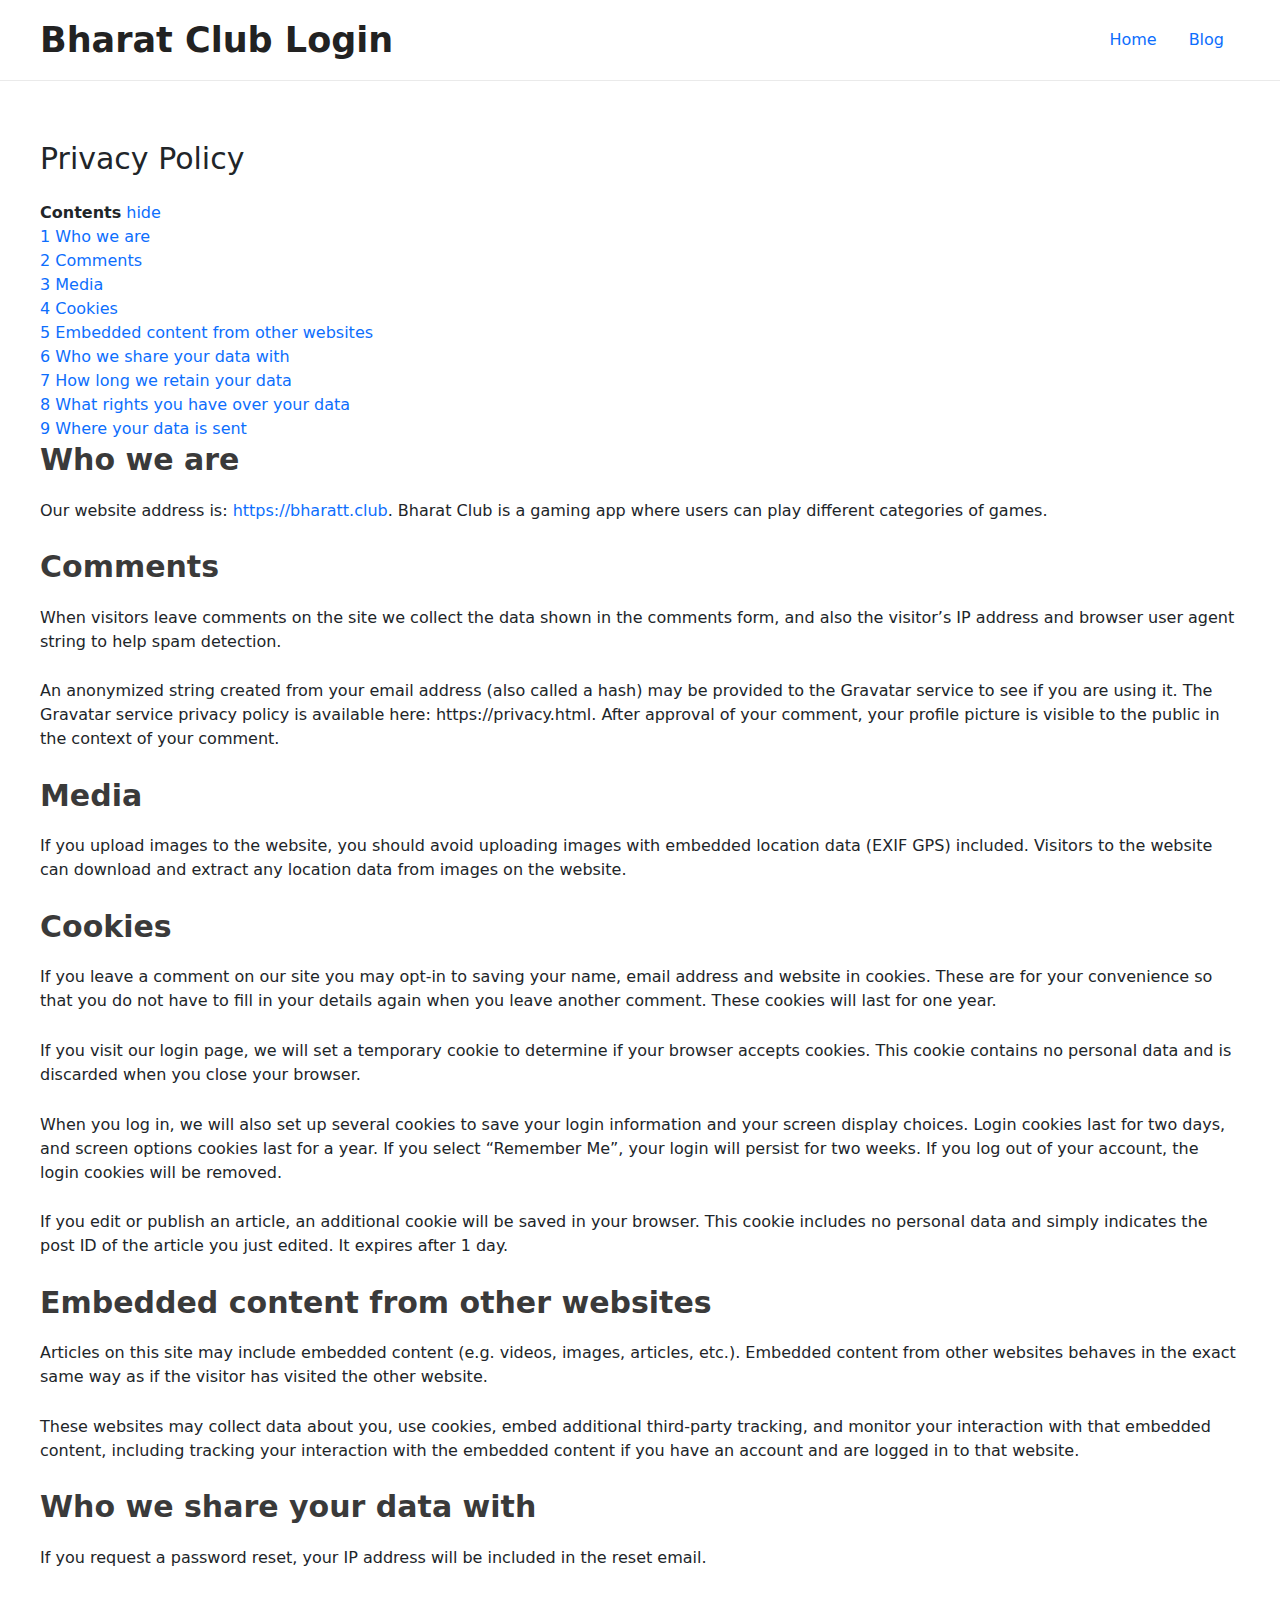
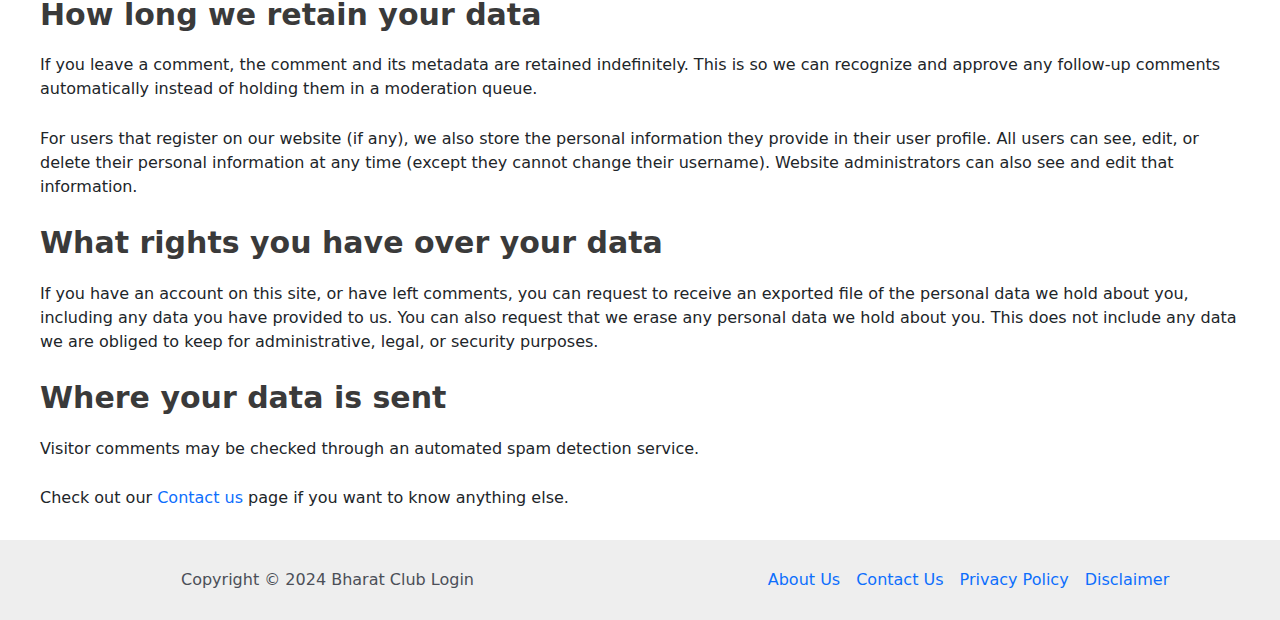
<file: privacy.html>
<!DOCTYPE html>
<html lang="en-US">

<head>
	<meta charset="UTF-8">
	<meta name="viewport" content="width=device-width, initial-scale=1">
	<link rel="profile" href="https://gmpg.org/xfn/11">
	<title>Privacy Policy &#8211; Bharat Club Login</title>
	<meta name='robots' content='max-image-preview:large' />

	<link rel="stylesheet" href="assets/css/global-styles.css">
	<link rel="stylesheet" href="assets/css/style.css">
	<link rel="stylesheet" href="assets/css/main.min.css">
	<link rel="stylesheet" href="assets/css/astra-theme.css">
	<link href="assets/css/bootstrap.min.css" rel="stylesheet"/>
	<script src="assets/js/emoji.js"></script>

</head>

<body itemscope='itemscope'
	class="privacy-policy page-template-default page page-id-3 ast-desktop ast-plain-container ast-no-sidebar astra-4.1.8 ast-single-post ast-inherit-site-logo-transparent ast-hfb-header ast-normal-title-enabled">


	<a class="skip-link screen-reader-text" href="#content" role="link" title="Skip to content">
		Skip to content</a>

	<div class="hfeed site" id="page">
		<header
			class="site-header header-main-layout-1 ast-primary-menu-enabled ast-logo-title-inline ast-hide-custom-menu-mobile ast-builder-menu-toggle-icon ast-mobile-header-inline"
			id="masthead" itemscope="itemscope" itemid="#masthead">
			<div id="ast-desktop-header" data-toggle-type="dropdown">
				<div class="ast-main-header-wrap main-header-bar-wrap ">
					<div class="ast-primary-header-bar ast-primary-header main-header-bar site-header-focus-item"
						data-section="section-primary-header-builder">
						<div class="site-primary-header-wrap ast-builder-grid-row-container site-header-focus-item ast-container"
							data-section="section-primary-header-builder">
							<div
								class="ast-builder-grid-row ast-builder-grid-row-has-sides ast-builder-grid-row-no-center">
								<div
									class="site-header-primary-section-left site-header-section ast-flex site-header-section-left">
									<div class="ast-builder-layout-element ast-flex site-header-focus-item"
										data-section="title_tagline">
										<div class="site-branding ast-site-identity"
											 itemscope="itemscope">
											<div class="ast-site-title-wrap">
												<span class="site-title" itemprop="name">
													<a href="index.html" rel="home" itemprop="url">
														Bharat Club Login
													</a>
												</span>

											</div>
										</div>
										<!-- .site-branding -->
									</div>
								</div>
								<div
									class="site-header-primary-section-right site-header-section ast-flex ast-grid-right-section">
									<div class="ast-builder-menu-1 ast-builder-menu ast-flex ast-builder-menu-1-focus-item ast-builder-layout-element site-header-focus-item"
										data-section="section-hb-menu-1">
										<div class="ast-main-header-bar-alignment">
											<div class="main-header-bar-navigation">
												<nav class="site-navigation ast-flex-grow-1 navigation-accessibility site-header-focus-item"
													id="primary-site-navigation-desktop" aria-label="Site Navigation"
													
													itemscope="itemscope">
													<div class="main-navigation ast-inline-flex">
														<ul id="ast-hf-menu-1"
															class="main-header-menu ast-menu-shadow ast-nav-menu ast-flex  submenu-with-border stack-on-mobile">
															<li id="menu-item-40"
																class="menu-item menu-item-type-custom menu-item-object-custom menu-item-home menu-item-40">
																<a href="index.html" class="menu-link">Home</a></li>
															<li id="menu-item-312"
																class="menu-item menu-item-type-post_type menu-item-object-page menu-item-312">
																<a href="blog.html" class="menu-link">Blog</a></li>
														</ul>
													</div>
												</nav>
											</div>
										</div>
									</div>
								</div>
							</div>
						</div>
					</div>
				</div>
				<div class="ast-desktop-header-content content-align-flex-start ">
				</div>
			</div> <!-- Main Header Bar Wrap -->
			<div id="ast-mobile-header" class="ast-mobile-header-wrap " data-type="dropdown">
				<div class="ast-main-header-wrap main-header-bar-wrap">
					<div class="ast-primary-header-bar ast-primary-header main-header-bar site-primary-header-wrap site-header-focus-item ast-builder-grid-row-layout-default ast-builder-grid-row-tablet-layout-default ast-builder-grid-row-mobile-layout-default"
						data-section="section-primary-header-builder">
						<div class="ast-builder-grid-row ast-builder-grid-row-has-sides ast-builder-grid-row-no-center">
							<div
								class="site-header-primary-section-left site-header-section ast-flex site-header-section-left">
								<div class="ast-builder-layout-element ast-flex site-header-focus-item"
									data-section="title_tagline">
									<div class="site-branding ast-site-identity"
										 itemscope="itemscope">
										<div class="ast-site-title-wrap">
											<span class="site-title" itemprop="name">
												<a href="#" rel="home" itemprop="url">
													Bharat Club Login
												</a>
											</span>

										</div>
									</div>
									<!-- .site-branding -->
								</div>
							</div>
							<div
								class="site-header-primary-section-right site-header-section ast-flex ast-grid-right-section">
								<div class="ast-builder-layout-element ast-flex site-header-focus-item"
									data-section="section-header-mobile-trigger">
									<div class="ast-button-wrap">
										<button type="button"
											class="menu-toggle main-header-menu-toggle ast-mobile-menu-trigger-minimal"
											aria-expanded="false">
											<span class="screen-reader-text">Main Menu</span>
											<span class="mobile-menu-toggle-icon">
												<span class="ahfb-svg-iconset ast-inline-flex svg-baseline"><svg
														class='ast-mobile-svg ast-menu-svg' fill='currentColor'
														version='1.1' xmlns='http://www.w3.org/2000/svg' width='24'
														height='24' viewBox='0 0 24 24'>
														<path
															d='M3 13h18c0.552 0 1-0.448 1-1s-0.448-1-1-1h-18c-0.552 0-1 0.448-1 1s0.448 1 1 1zM3 7h18c0.552 0 1-0.448 1-1s-0.448-1-1-1h-18c-0.552 0-1 0.448-1 1s0.448 1 1 1zM3 19h18c0.552 0 1-0.448 1-1s-0.448-1-1-1h-18c-0.552 0-1 0.448-1 1s0.448 1 1 1z'>
														</path>
													</svg></span><span
													class="ahfb-svg-iconset ast-inline-flex svg-baseline"><svg
														class='ast-mobile-svg ast-close-svg' fill='currentColor'
														version='1.1' xmlns='http://www.w3.org/2000/svg' width='24'
														height='24' viewBox='0 0 24 24'>
														<path
															d='M5.293 6.707l5.293 5.293-5.293 5.293c-0.391 0.391-0.391 1.024 0 1.414s1.024 0.391 1.414 0l5.293-5.293 5.293 5.293c0.391 0.391 1.024 0.391 1.414 0s0.391-1.024 0-1.414l-5.293-5.293 5.293-5.293c0.391-0.391 0.391-1.024 0-1.414s-1.024-0.391-1.414 0l-5.293 5.293-5.293-5.293c-0.391-0.391-1.024-0.391-1.414 0s-0.391 1.024 0 1.414z'>
														</path>
													</svg></span> </span>
										</button>
									</div>
								</div>
							</div>
						</div>
					</div>
				</div>
				<div class="ast-mobile-header-content content-align-flex-start ">
					<div class="ast-builder-menu-mobile ast-builder-menu ast-builder-menu-mobile-focus-item ast-builder-layout-element site-header-focus-item"
						data-section="section-header-mobile-menu">
						<div class="ast-main-header-bar-alignment">
							<div class="main-header-bar-navigation">
								<nav class="site-navigation" id="ast-mobile-site-navigation"
									 itemscope="itemscope"
									class="site-navigation ast-flex-grow-1 navigation-accessibility"
									aria-label="Site Navigation">
									<div id="ast-hf-mobile-menu" class="main-navigation">
										<ul
											class="main-header-menu ast-nav-menu ast-flex  submenu-with-border astra-menu-animation-fade  stack-on-mobile">
											<li class="page_item page-item-30 menu-item"><a href="about.html"
													class="menu-link">About Us</a></li>
											<li class="page_item page-item-1128 menu-item"><a href="index.html"
													class="menu-link">Bharat Club Login</a></li>
											<li class="page_item page-item-309 menu-item"><a href="blog.html"
													class="menu-link">Blog</a></li>
											<li class="page_item page-item-27 menu-item"><a
													href="contact.html" class="menu-link">Contact
													Us</a></li>
											<li class="page_item page-item-25 menu-item"><a
													href="disclaimer.html"
													class="menu-link">Disclaimer</a></li>
											<li
												class="page_item page-item-3 current-menu-item menu-item current-menu-item">
												<a href="privacy.html" class="menu-link">Privacy
													Policy</a></li>
										</ul>
									</div>
								</nav>
							</div>
						</div>
					</div>
				</div>
			</div>
		</header><!-- #masthead -->
		<div id="content" class="site-content">
			<div class="ast-container">


				<div id="primary" class="content-area primary">


					<main id="main" class="site-main">
						<article class="post-3 page type-page status-publish ast-article-single" id="post-3"
							 itemscope="itemscope">


							<header class="entry-header ast-no-thumbnail">
								<h1 class="entry-title" itemprop="headline">Privacy Policy</h1>
							</header> <!-- .entry-header -->


							<div class="entry-content clear" ast-blocks-layout="true" itemprop="text">



								<div class="lwptoc lwptoc-autoWidth lwptoc-baseItems lwptoc-light lwptoc-notInherit"
									data-smooth-scroll="1" data-smooth-scroll-offset="24">
									<div class="lwptoc_i">
										<div class="lwptoc_header">
											<b class="lwptoc_title">Contents</b> <span class="lwptoc_toggle">
												<a href="#" class="lwptoc_toggle_label" data-label="show">hide</a>
											</span>
										</div>
										<div class="lwptoc_items lwptoc_items-visible">
											<div class="lwptoc_itemWrap">
												<div class="lwptoc_item"> <a href="#Who_we_are">
														<span class="lwptoc_item_number">1</span>
														<span class="lwptoc_item_label">Who we are</span>
													</a>
												</div>
												<div class="lwptoc_item"> <a href="#Comments">
														<span class="lwptoc_item_number">2</span>
														<span class="lwptoc_item_label">Comments</span>
													</a>
												</div>
												<div class="lwptoc_item"> <a href="#Media">
														<span class="lwptoc_item_number">3</span>
														<span class="lwptoc_item_label">Media</span>
													</a>
												</div>
												<div class="lwptoc_item"> <a href="#Cookies">
														<span class="lwptoc_item_number">4</span>
														<span class="lwptoc_item_label">Cookies</span>
													</a>
												</div>
												<div class="lwptoc_item"> <a
														href="#Embedded_content_from_other_websites">
														<span class="lwptoc_item_number">5</span>
														<span class="lwptoc_item_label">Embedded content from other
															websites</span>
													</a>
												</div>
												<div class="lwptoc_item"> <a href="#Who_we_share_your_data_with">
														<span class="lwptoc_item_number">6</span>
														<span class="lwptoc_item_label">Who we share your data
															with</span>
													</a>
												</div>
												<div class="lwptoc_item"> <a href="#How_long_we_retain_your_data">
														<span class="lwptoc_item_number">7</span>
														<span class="lwptoc_item_label">How long we retain your
															data</span>
													</a>
												</div>
												<div class="lwptoc_item"> <a
														href="#What_rights_you_have_over_your_data">
														<span class="lwptoc_item_number">8</span>
														<span class="lwptoc_item_label">What rights you have over your
															data</span>
													</a>
												</div>
												<div class="lwptoc_item"> <a href="#Where_your_data_is_sent">
														<span class="lwptoc_item_number">9</span>
														<span class="lwptoc_item_label">Where your data is sent</span>
													</a>
												</div>
											</div>
										</div>
									</div>
								</div>
								<h2 class="wp-block-heading"><span id="Who_we_are">Who we are</span></h2>



								<p>Our website address is: <a href="index.html">https://bharatt.club</a>.
									Bharat Club is a gaming app where users can play different categories of games.</p>
								<h2 class="wp-block-heading"><span id="Comments">Comments</span></h2>
								<p>When visitors leave comments on the site we collect the data shown in the comments
									form, and also the visitor’s IP address and browser user agent string to help spam
									detection.</p>

								<p>An anonymized string created from your email address (also called a hash) may be
									provided to the Gravatar service to see if you are using it. The Gravatar service
									privacy policy is available here: https://privacy.html. After approval of
									your comment, your profile picture is visible to the public in the context of your
									comment.</p>
								<h2 class="wp-block-heading"><span id="Media">Media</span></h2>

								<p>If you upload images to the website, you should avoid uploading images with embedded
									location data (EXIF GPS) included. Visitors to the website can download and extract
									any location data from images on the website.</p>



								<h2 class="wp-block-heading"><span id="Cookies">Cookies</span></h2>



								<p>If you leave a comment on our site you may opt-in to saving your name, email address
									and website in cookies. These are for your convenience so that you do not have to
									fill in your details again when you leave another comment. These cookies will last
									for one year.</p>



								<p>If you visit our login page, we will set a temporary cookie to determine if your
									browser accepts cookies. This cookie contains no personal data and is discarded when
									you close your browser.</p>



								<p>When you log in, we will also set up several cookies to save your login information
									and your screen display choices. Login cookies last for two days, and screen options
									cookies last for a year. If you select “Remember Me”, your login will persist for
									two weeks. If you log out of your account, the login cookies will be removed.</p>



								<p>If you edit or publish an article, an additional cookie will be saved in your
									browser. This cookie includes no personal data and simply indicates the post ID of
									the article you just edited. It expires after 1 day.</p>



								<h2 class="wp-block-heading"><span id="Embedded_content_from_other_websites">Embedded
										content from other websites</span></h2>



								<p>Articles on this site may include embedded content (e.g. videos, images, articles,
									etc.). Embedded content from other websites behaves in the exact same way as if the
									visitor has visited the other website.</p>



								<p>These websites may collect data about you, use cookies, embed additional third-party
									tracking, and monitor your interaction with that embedded content, including
									tracking your interaction with the embedded content if you have an account and are
									logged in to that website.</p>



								<h2 class="wp-block-heading"><span id="Who_we_share_your_data_with">Who we share your
										data with</span></h2>



								<p>If you request a password reset, your IP address will be included in the reset email.
								</p>



								<h2 class="wp-block-heading"><span id="How_long_we_retain_your_data">How long we retain
										your data</span></h2>



								<p>If you leave a comment, the comment and its metadata are retained indefinitely. This
									is so we can recognize and approve any follow-up comments automatically instead of
									holding them in a moderation queue.</p>



								<p>For users that register on our website (if any), we also store the personal
									information they provide in their user profile. All users can see, edit, or delete
									their personal information at any time (except they cannot change their username).
									Website administrators can also see and edit that information.</p>



								<h2 class="wp-block-heading"><span id="What_rights_you_have_over_your_data">What rights
										you have over your data</span></h2>



								<p>If you have an account on this site, or have left comments, you can request to
									receive an exported file of the personal data we hold about you, including any data
									you have provided to us. You can also request that we erase any personal data we
									hold about you. This does not include any data we are obliged to keep for
									administrative, legal, or security purposes.</p>



								<h2 class="wp-block-heading"><span id="Where_your_data_is_sent">Where your data is
										sent</span></h2>



								<p>Visitor comments may be checked through an automated spam detection service.</p>



								<p>Check out our&nbsp;<a href="contact.html" target="_blank"
										data-type="URL" data-id=""
										rel="noreferrer noopener">Contact us</a>&nbsp;page if you want to know anything
									else.</p>



								<p>Check out our&nbsp;<a href="#" target="_blank"
										data-type="URL" data-id="#"
										rel="noreferrer noopener">Disclaimer</a>&nbsp;page and About Us page to get more
									information.</p>



							</div><!-- .entry-content .clear -->



						</article><!-- #post-## -->

					</main><!-- #main -->


				</div><!-- #primary -->


			</div> <!-- ast-container -->
		</div><!-- #content -->
		<footer class="site-footer" id="colophon" itemscope="itemscope"
			itemid="#colophon">
			<div class="site-below-footer-wrap ast-builder-grid-row-container site-footer-focus-item ast-builder-grid-row-2-equal ast-builder-grid-row-tablet-2-equal ast-builder-grid-row-mobile-full ast-footer-row-stack ast-footer-row-tablet-stack ast-footer-row-mobile-stack"
				data-section="section-below-footer-builder">
				<div class="ast-builder-grid-row-container-inner">
					<div class="ast-builder-footer-grid-columns site-below-footer-inner-wrap ast-builder-grid-row">
						<div class="site-footer-below-section-1 site-footer-section site-footer-section-1">
							<div class="ast-builder-layout-element ast-flex site-footer-focus-item ast-footer-copyright"
								data-section="section-footer-builder">
								<div class="ast-footer-copyright">
									<p>Copyright &copy; 2024 Bharat Club Login</p>
								</div>
							</div>
						</div>
						<div class="site-footer-below-section-2 site-footer-section site-footer-section-2">
							<div class="footer-widget-area widget-area site-footer-focus-item"
								data-section="section-footer-menu">
								<div class="footer-bar-navigation">
									<nav class="site-navigation ast-flex-grow-1 navigation-accessibility footer-navigation"
										id="footer-site-navigation" aria-label="Site Navigation"
										 itemscope="itemscope">
										<div class="footer-nav-wrap">
											<ul id="astra-footer-menu"
												class="ast-nav-menu ast-flex astra-footer-horizontal-menu astra-footer-tablet-vertical-menu astra-footer-mobile-vertical-menu">
												<li id="menu-item-34"
													class="menu-item menu-item-type-post_type menu-item-object-page menu-item-34">
													<a href="about.html" class="menu-link">About Us</a></li>
												<li id="menu-item-35"
													class="menu-item menu-item-type-post_type menu-item-object-page menu-item-35">
													<a href="contact.html" class="menu-link">Contact Us</a></li>
												<li id="menu-item-33"
													class="menu-item menu-item-type-post_type menu-item-object-page menu-item-privacy-policy current-menu-item page_item page-item-3 current_page_item menu-item-33">
													<a rel="privacy-policy" href="privacy.html" aria-current="page"
														class="menu-link">Privacy Policy</a></li>
												<li id="menu-item-36"
													class="menu-item menu-item-type-post_type menu-item-object-page menu-item-36">
													<a href="disclaimer.html" class="menu-link">Disclaimer</a></li>
											</ul>
										</div>
									</nav>
								</div>
							</div>
						</div>
					</div>
				</div>

			</div>
		</footer><!-- #colophon -->
	</div><!-- #page -->

	<div id="ast-scroll-top" tabindex="0" class="ast-scroll-top-icon ast-scroll-to-top-right" data-on-devices="both">
		<span class="ast-icon icon-arrow"><svg class="ast-arrow-svg" xmlns="http://www.w3.org/2000/svg"
				xmlns:xlink="http://www.w3.org/1999/xlink" version="1.1" x="0px" y="0px" width="26px" height="16.043px"
				viewBox="57 35.171 26 16.043" enable-background="new 57 35.171 26 16.043" xml:space="preserve">
				<path d="M57.5,38.193l12.5,12.5l12.5-12.5l-2.5-2.5l-10,10l-10-10L57.5,38.193z" />
			</svg></span> <span class="screen-reader-text">Scroll to Top</span>
	</div>
	<link rel='stylesheet' id='lwptoc-main-css'
		href='https://bharatt.club/wp-content/plugins/luckywp-table-of-contents/front/assets/main.min.css?ver=2.1.4'
		media='all' />
	<script id="astra-theme-js-js-extra">
		var astra = { "break_point": "921", "isRtl": "", "is_scroll_to_id": "", "is_scroll_to_top": "1", "is_header_footer_builder_active": "1" };
	</script>
	

		<script src="assets/js/frontend.min.js" id="astra-theme-js-js"></script>
		<script src="assets/js/main.min.js" id="astra-theme-js-js"></script>

	<script>
		/(trident|msie)/i.test(navigator.userAgent) && document.getElementById && window.addEventListener && window.addEventListener("hashchange", function () { var t, e = location.hash.substring(1); /^[A-z0-9_-]+$/.test(e) && (t = document.getElementById(e)) && (/^(?:a|select|input|button|textarea)$/i.test(t.tagName) || (t.tabIndex = -1), t.focus()) }, !1);
	</script>
</body>

</html>

<!-- Cache served by breeze CACHE (Desktop) - Last modified: Sat, 13 Jul 2024 02:34:51 GMT -->
</file>
<file: assets/css/style.css>
img.wp-smiley, img.emoji {
    display: inline !important;
    border: none !important;
    box-shadow: none !important;
    height: 1em !important;
    width: 1em !important;
    margin: 0 0.07em !important;
    vertical-align: -0.1em !important;
    background: none !important;
    padding: 0 !important;
}

a{
    text-decoration: none !important;
}

.site-footer {
    position: absolute;
    bottom: 0;
    left: 0;
    right: 0; 
    z-index: 1; 
  }

  @media (max-width: 768px) {
    .site-footer {
        position: relative;
        bottom: auto; 
        box-shadow: none; 
    }
}
 

  @media (min-width:922px)
  {
        .ast-primary-header-bar{
            border-bottom-width:1px;
            border-bottom-color:#eaeaea;
            border-bottom-style:solid;
        }
    }

    @media (max-width:921px){
        #masthead .ast-mobile-header-wrap .ast-primary-header-bar,#masthead .ast-mobile-header-wrap .ast-below-header-bar{
        padding-left:20px;padding-right:20px;
    }}    

    @media (max-width:921px){
        .ast-header-break-point .ast-primary-header-bar
        {display:grid;}
    }


    @media (max-width:544px){
        .ast-header-break-point .ast-primary-header-bar
        {
            display:grid;
        }}
        [data-section="section-header-mobile-trigger"] 
        .ast-button-wrap .ast-mobile-menu-trigger-minimal
        {color:#00a3d9;border:none;background:transparent;}
        [data-section="section-header-mobile-trigger"] 
        .ast-button-wrap .mobile-menu-toggle-icon .ast-mobile-svg
        {width:20px;height:20px;fill:#00a3d9;}
        [data-section="section-header-mobile-trigger"] .ast-button-wrap .mobile-menu-wrap .mobile-menu{color:#00a3d9;}.ast-builder-menu-mobile .main-navigation .menu-item.menu-item-has-children > .ast-menu-toggle{top:0;}.ast-builder-menu-mobile .main-navigation .menu-item-has-children > .menu-link:after
        {content:unset;}.ast-hfb-header .ast-builder-menu-mobile .main-header-menu, .ast-hfb-header .ast-builder-menu-mobile .main-navigation .menu-item .menu-link, .ast-hfb-header .ast-builder-menu-mobile .main-navigation .menu-item .sub-menu .menu-link
        {border-style:none;}.ast-builder-menu-mobile .main-navigation .menu-item.menu-item-has-children > .ast-menu-toggle{top:0;}

    @media (max-width:921px)
        {.ast-builder-menu-mobile .main-navigation .menu-item.menu-item-has-children > .ast-menu-toggle
            {top:0;}
            .ast-builder-menu-mobile .main-navigation .menu-item-has-children > .menu-link:after
            {content:unset;}}

    @media (max-width:544px)
        {.footer-widget-area[data-section="section-footer-menu"] 
            .astra-footer-mobile-horizontal-menu{
                justify-content:center;
                display:flex;
            }
            .footer-widget-area[data-section="section-footer-menu"] 
            .astra-footer-mobile-vertical-menu
            {
                display:grid;justify-content:center;
            }
            .footer-widget-area[data-section="section-footer-menu"] 
            .astra-footer-mobile-vertical-menu .menu-item{
                align-items:center;
            }}
            .footer-widget-area[data-section="section-footer-menu"]
            {display:block;}  
            
    @media (max-width:921px){
        .ast-header-break-point .footer-widget-area[data-section="section-footer-menu"]
        {display:block;}}
    @media (max-width:544px)
    {.ast-header-break-point .footer-widget-area[data-section="section-footer-menu"]
        {display:block;}}

    @media (max-width:767px)
    {.ast-header-break-point .footer-widget-area[data-section="section-footer-menu"]
        {display:block;}}  

    @media (max-width:768px)
    {.ast-header-break-point .footer-widget-area[data-section="section-footer-menu"]
        {display:block;}}   
        
    @media (min-width: 769px) {
        .footer-nav-wrap .astra-footer-horizontal-menu li 
        {margin: 0;}
        .footer-nav-wrap .astra-footer-horizontal-menu a {padding: 0 0.5em;}}
        
    @media (min-width: 769px) {
        .footer-nav-wrap .astra-footer-horizontal-menu li:first-child a {
        padding-left: 0;}
        .footer-nav-wrap .astra-footer-horizontal-menu li:last-child a {
            padding-right: 0;}}
        .footer-widget-area[data-section="section-footer-menu"] 
        .astra-footer-horizontal-menu{justify-content:center;}
        .footer-widget-area[data-section="section-footer-menu"] 
        .astra-footer-vertical-menu .menu-item{
        align-items:center;
    }
</file>
<file: assets/css/astra-theme.css>
:root{--ast-container-default-xlg-padding:3em;--ast-container-default-lg-padding:3em;--ast-container-default-slg-padding:2em;--ast-container-default-md-padding:3em;--ast-container-default-sm-padding:3em;--ast-container-default-xs-padding:2.4em;--ast-container-default-xxs-padding:1.8em;--ast-code-block-background:#EEEEEE;--ast-comment-inputs-background:#FAFAFA;}html{font-size:100%;}a{color:#00a3d9;}a:hover,a:focus{color:var(--ast-global-color-1);}body,button,input,select,textarea,.ast-button,.ast-custom-button{font-family:-apple-system,BlinkMacSystemFont,Segoe UI,Roboto,Oxygen-Sans,Ubuntu,Cantarell,Helvetica Neue,sans-serif;font-weight:inherit;font-size:16px;font-size:1rem;line-height:1.6em;}blockquote{color:var(--ast-global-color-3);}h1,.entry-content h1,h2,.entry-content h2,h3,.entry-content h3,h4,.entry-content h4,h5,.entry-content h5,h6,.entry-content h6,.site-title,.site-title a{font-weight:600;}.site-title{font-size:35px;font-size:2.1875rem;display:block;}.site-header .site-description{font-size:15px;font-size:0.9375rem;display:none;}.entry-title{font-size:30px;font-size:1.875rem;}h1,.entry-content h1{font-size:40px;font-size:2.5rem;font-weight:600;line-height:1.4em;}h2,.entry-content h2{font-size:30px;font-size:1.875rem;font-weight:600;line-height:1.25em;}h3,.entry-content h3{font-size:25px;font-size:1.5625rem;font-weight:600;line-height:1.2em;}h4,.entry-content h4{font-size:20px;font-size:1.25rem;line-height:1.2em;font-weight:600;}h5,.entry-content h5{font-size:18px;font-size:1.125rem;line-height:1.2em;font-weight:600;}h6,.entry-content h6{font-size:15px;font-size:0.9375rem;line-height:1.25em;font-weight:600;}::selection{background-color:#00a3d9;color:#ffffff;}body,h1,.entry-title a,.entry-content h1,h2,.entry-content h2,h3,.entry-content h3,h4,.entry-content h4,h5,.entry-content h5,h6,.entry-content h6{color:var(--ast-global-color-3);}.tagcloud a:hover,.tagcloud a:focus,.tagcloud a.current-item{color:#ffffff;border-color:#00a3d9;background-color:#00a3d9;}input:focus,input[type="text"]:focus,input[type="email"]:focus,input[type="url"]:focus,input[type="password"]:focus,input[type="reset"]:focus,input[type="search"]:focus,textarea:focus{border-color:#00a3d9;}input[type="radio"]:checked,input[type=reset],input[type="checkbox"]:checked,input[type="checkbox"]:hover:checked,input[type="checkbox"]:focus:checked,input[type=range]::-webkit-slider-thumb{border-color:#00a3d9;background-color:#00a3d9;box-shadow:none;}.site-footer a:hover + .post-count,.site-footer a:focus + .post-count{background:#00a3d9;border-color:#00a3d9;}.single .nav-links .nav-previous,.single .nav-links .nav-next{color:#00a3d9;}.entry-meta,.entry-meta *{line-height:1.45;color:#00a3d9;}.entry-meta a:hover,.entry-meta a:hover *,.entry-meta a:focus,.entry-meta a:focus *,.page-links > .page-link,.page-links .page-link:hover,.post-navigation a:hover{color:var(--ast-global-color-1);}#cat option,.secondary .calendar_wrap thead a,.secondary .calendar_wrap thead a:visited{color:#00a3d9;}.secondary .calendar_wrap #today,.ast-progress-val span{background:#00a3d9;}.secondary a:hover + .post-count,.secondary a:focus + .post-count{background:#00a3d9;border-color:#00a3d9;}.calendar_wrap #today > a{color:#ffffff;}.page-links .page-link,.single .post-navigation a{color:#00a3d9;}.ast-archive-title{color:var(--ast-global-color-2);}.widget-title{font-size:22px;font-size:1.375rem;color:var(--ast-global-color-2);}.ast-single-post .entry-content a,.ast-comment-content a:not(.ast-comment-edit-reply-wrap a){text-decoration:underline;}.ast-single-post .wp-block-button .wp-block-button__link,.ast-single-post .elementor-button-wrapper .elementor-button,.ast-single-post .entry-content .uagb-tab a,.ast-single-post .entry-content .uagb-ifb-cta a,.ast-single-post .entry-content .wp-block-uagb-buttons a,.ast-single-post .entry-content .uabb-module-content a,.ast-single-post .entry-content .uagb-post-grid a,.ast-single-post .entry-content .uagb-timeline a,.ast-single-post .entry-content .uagb-toc__wrap a,.ast-single-post .entry-content .uagb-taxomony-box a,.ast-single-post .entry-content .woocommerce a,.entry-content .wp-block-latest-posts > li > a,.ast-single-post .entry-content .wp-block-file__button{text-decoration:none;}a:focus-visible,.ast-menu-toggle:focus-visible,.site .skip-link:focus-visible,.wp-block-loginout input:focus-visible,.wp-block-search.wp-block-search__button-inside .wp-block-search__inside-wrapper,.ast-header-navigation-arrow:focus-visible{outline-style:dotted;outline-color:inherit;outline-width:thin;border-color:transparent;}input:focus,input[type="text"]:focus,input[type="email"]:focus,input[type="url"]:focus,input[type="password"]:focus,input[type="reset"]:focus,input[type="search"]:focus,textarea:focus,.wp-block-search__input:focus,[data-section="section-header-mobile-trigger"] .ast-button-wrap .ast-mobile-menu-trigger-minimal:focus,.ast-mobile-popup-drawer.active .menu-toggle-close:focus,.woocommerce-ordering select.orderby:focus,#ast-scroll-top:focus,.woocommerce a.add_to_cart_button:focus,.woocommerce .button.single_add_to_cart_button:focus{border-style:dotted;border-color:inherit;border-width:thin;outline-color:transparent;}.ast-logo-title-inline .site-logo-img{padding-right:1em;}@media (max-width:921px){#ast-desktop-header{display:none;}}

@media (min-width:921px){#ast-mobile-header{display:none;}}.wp-block-buttons.aligncenter{justify-content:center;}@media (max-width:921px){.ast-theme-transparent-header #primary,.ast-theme-transparent-header #secondary{padding:0;}}

@media (max-width:921px){.ast-plain-container.ast-no-sidebar #primary{padding:0;}}.ast-plain-container.ast-no-sidebar #primary{margin-top:0;margin-bottom:0;}
@media (min-width:1200px){.ast-plain-container.ast-no-sidebar #primary{margin-top:60px;margin-bottom:60px;}}.wp-block-button.is-style-outline .wp-block-button__link{border-color:#00a3d9;}div.wp-block-button.is-style-outline > .wp-block-button__link:not(.has-text-color),div.wp-block-button.wp-block-button__link.is-style-outline:not(.has-text-color){color:#00a3d9;}.wp-block-button.is-style-outline .wp-block-button__link:hover,div.wp-block-button.is-style-outline .wp-block-button__link:focus,div.wp-block-button.is-style-outline > .wp-block-button__link:not(.has-text-color):hover,div.wp-block-button.wp-block-button__link.is-style-outline:not(.has-text-color):hover{color:#ffffff;background-color:var(--ast-global-color-1);border-color:var(--ast-global-color-1);}.post-page-numbers.current .page-link,.ast-pagination .page-numbers.current{color:#ffffff;border-color:#00a3d9;background-color:#00a3d9;border-radius:2px;}h1.widget-title{font-weight:600;}h2.widget-title{font-weight:600;}h3.widget-title{font-weight:600;}#page{display:flex;flex-direction:column;min-height:100vh;}.ast-404-layout-1 h1.page-title{color:var(--ast-global-color-2);}.single .post-navigation a{line-height:1em;height:inherit;}.error-404 .page-sub-title{font-size:1.5rem;font-weight:inherit;}.search .site-content .content-area .search-form{margin-bottom:0;}#page .site-content{flex-grow:1;}.widget{margin-bottom:3.5em;}#secondary li{line-height:1.5em;}#secondary .wp-block-group h2{margin-bottom:0.7em;}#secondary h2{font-size:1.7rem;}.ast-separate-container .ast-article-post,.ast-separate-container .ast-article-single,.ast-separate-container .ast-comment-list li.depth-1,.ast-separate-container .comment-respond{padding:3em;}.ast-separate-container .ast-comment-list li.depth-1,.hentry{margin-bottom:2em;}.ast-separate-container .ast-archive-description,.ast-separate-container .ast-author-box{background-color:var(--ast-global-color-5);border-bottom:1px solid var(--ast-border-color);}.ast-separate-container .comments-title{padding:2em 2em 0 2em;}.ast-page-builder-template .comment-form-textarea,.ast-comment-formwrap .ast-grid-common-col{padding:0;}.ast-comment-formwrap{padding:0 20px;display:inline-flex;column-gap:20px;}.archive.ast-page-builder-template .entry-header{margin-top:2em;}.ast-page-builder-template .ast-comment-formwrap{width:100%;}.entry-title{margin-bottom:0.5em;}.ast-archive-description p{font-size:inherit;font-weight:inherit;line-height:inherit;}@media (min-width:921px){.ast-left-sidebar.ast-page-builder-template #secondary,.archive.ast-right-sidebar.ast-page-builder-template .site-main{padding-left:20px;padding-right:20px;}}@media (max-width:544px){.ast-comment-formwrap.ast-row{column-gap:10px;display:inline-block;}#ast-commentform .ast-grid-common-col{position:relative;width:100%;}}@media (min-width:1201px){.ast-separate-container .ast-article-post,.ast-separate-container .ast-article-single,.ast-separate-container .ast-author-box,.ast-separate-container .ast-404-layout-1,.ast-separate-container .no-results{padding:3em;}}@media (max-width:921px){.ast-separate-container #primary,.ast-separate-container #secondary{padding:1.5em 0;}#primary,#secondary{padding:1.5em 0;margin:0;}.ast-left-sidebar #content > .ast-container{display:flex;flex-direction:column-reverse;width:100%;}}@media (min-width:922px){.ast-separate-container.ast-right-sidebar #primary,.ast-separate-container.ast-left-sidebar #primary{border:0;}.search-no-results.ast-separate-container #primary{margin-bottom:4em;}}.wp-block-button .wp-block-button__link{color:#ffffff;}.wp-block-button .wp-block-button__link:hover,.wp-block-button .wp-block-button__link:focus{color:#ffffff;background-color:var(--ast-global-color-1);border-color:var(--ast-global-color-1);}.elementor-widget-heading h1.elementor-heading-title{line-height:1.4em;}.elementor-widget-heading h2.elementor-heading-title{line-height:1.25em;}.elementor-widget-heading h3.elementor-heading-title{line-height:1.2em;}.elementor-widget-heading h4.elementor-heading-title{line-height:1.2em;}.elementor-widget-heading h5.elementor-heading-title{line-height:1.2em;}.elementor-widget-heading h6.elementor-heading-title{line-height:1.25em;}.wp-block-button .wp-block-button__link,.wp-block-search .wp-block-search__button,body .wp-block-file .wp-block-file__button{border-color:#00a3d9;background-color:#00a3d9;color:#ffffff;font-family:inherit;font-weight:inherit;line-height:1em;padding-top:15px;padding-right:30px;padding-bottom:15px;padding-left:30px;}@media (max-width:921px){.wp-block-button .wp-block-button__link,.wp-block-search .wp-block-search__button,body .wp-block-file .wp-block-file__button{padding-top:14px;padding-right:28px;padding-bottom:14px;padding-left:28px;}}@media (max-width:544px){.wp-block-button .wp-block-button__link,.wp-block-search .wp-block-search__button,body .wp-block-file .wp-block-file__button{padding-top:12px;padding-right:24px;padding-bottom:12px;padding-left:24px;}}.menu-toggle,button,.ast-button,.ast-custom-button,.button,input#submit,input[type="button"],input[type="submit"],input[type="reset"],form[CLASS*="wp-block-search__"].wp-block-search .wp-block-search__inside-wrapper .wp-block-search__button,body .wp-block-file .wp-block-file__button,.search .search-submit{border-style:solid;border-top-width:0;border-right-width:0;border-left-width:0;border-bottom-width:0;color:#ffffff;border-color:#00a3d9;background-color:#00a3d9;padding-top:15px;padding-right:30px;padding-bottom:15px;padding-left:30px;font-family:inherit;font-weight:inherit;line-height:1em;}button:focus,.menu-toggle:hover,button:hover,.ast-button:hover,.ast-custom-button:hover .button:hover,.ast-custom-button:hover ,input[type=reset]:hover,input[type=reset]:focus,input#submit:hover,input#submit:focus,input[type="button"]:hover,input[type="button"]:focus,input[type="submit"]:hover,input[type="submit"]:focus,form[CLASS*="wp-block-search__"].wp-block-search .wp-block-search__inside-wrapper .wp-block-search__button:hover,form[CLASS*="wp-block-search__"].wp-block-search .wp-block-search__inside-wrapper .wp-block-search__button:focus,body .wp-block-file .wp-block-file__button:hover,body .wp-block-file .wp-block-file__button:focus{color:#ffffff;background-color:var(--ast-global-color-1);border-color:var(--ast-global-color-1);}form[CLASS*="wp-block-search__"].wp-block-search .wp-block-search__inside-wrapper .wp-block-search__button.has-icon{padding-top:calc(15px - 3px);padding-right:calc(30px - 3px);padding-bottom:calc(15px - 3px);padding-left:calc(30px - 3px);}@media (max-width:921px){.menu-toggle,button,.ast-button,.ast-custom-button,.button,input#submit,input[type="button"],input[type="submit"],input[type="reset"],form[CLASS*="wp-block-search__"].wp-block-search .wp-block-search__inside-wrapper .wp-block-search__button,body .wp-block-file .wp-block-file__button,.search .search-submit{padding-top:14px;padding-right:28px;padding-bottom:14px;padding-left:28px;}}@media (max-width:544px){.menu-toggle,button,.ast-button,.ast-custom-button,.button,input#submit,input[type="button"],input[type="submit"],input[type="reset"],form[CLASS*="wp-block-search__"].wp-block-search .wp-block-search__inside-wrapper .wp-block-search__button,body .wp-block-file .wp-block-file__button,.search .search-submit{padding-top:12px;padding-right:24px;padding-bottom:12px;padding-left:24px;}}

@media (max-width:921px){.ast-mobile-header-stack .main-header-bar .ast-search-menu-icon{display:inline-block;}.ast-header-break-point.ast-header-custom-item-outside .ast-mobile-header-stack .main-header-bar .ast-search-icon{margin:0;}.ast-comment-avatar-wrap img{max-width:2.5em;}.ast-separate-container .ast-comment-list li.depth-1{padding:1.5em 2.14em;}.ast-separate-container .comment-respond{padding:2em 2.14em;}.ast-comment-meta{padding:0 1.8888em 1.3333em;}}

@media (min-width:544px){.ast-container{max-width:100%;}}@media (max-width:544px){.ast-separate-container .ast-article-post,.ast-separate-container .ast-article-single,.ast-separate-container .comments-title,.ast-separate-container .ast-archive-description{padding:1.5em 1em;}.ast-separate-container #content .ast-container{padding-left:0.54em;padding-right:0.54em;}.ast-separate-container .ast-comment-list li.depth-1{padding:1.5em 1em;margin-bottom:1.5em;}.ast-separate-container .ast-comment-list .bypostauthor{padding:.5em;}.ast-search-menu-icon.ast-dropdown-active .search-field{width:170px;}}.ast-separate-container{background-color:var(--ast-global-color-4);;}@media (max-width:921px){.site-title{display:block;}.site-header .site-description{display:none;}.entry-title{font-size:30px;}h1,.entry-content h1{font-size:30px;}h2,.entry-content h2{font-size:25px;}h3,.entry-content h3{font-size:20px;}}@media (max-width:544px){.site-title{display:block;}.site-header .site-description{display:none;}.entry-title{font-size:30px;}h1,.entry-content h1{font-size:30px;}h2,.entry-content h2{font-size:25px;}h3,.entry-content h3{font-size:20px;}}@media (max-width:921px){html{font-size:91.2%;}}@media (max-width:544px){html{font-size:91.2%;}}@media (min-width:922px){.ast-container{max-width:1240px;}}@media (min-width:922px){.site-content .ast-container{display:flex;}}@media (max-width:921px){.site-content .ast-container{flex-direction:column;}}@media (min-width:922px){.main-header-menu .sub-menu .menu-item.ast-left-align-sub-menu:hover > .sub-menu,.main-header-menu .sub-menu .menu-item.ast-left-align-sub-menu.focus > .sub-menu{margin-left:-0px;}}blockquote,cite {font-style: initial;}.wp-block-file {display: flex;align-items: center;flex-wrap: wrap;justify-content: space-between;}.wp-block-pullquote {border: none;}.wp-block-pullquote blockquote::before {content: "\201D";font-family: "Helvetica",sans-serif;display: flex;transform: rotate( 180deg );font-size: 6rem;font-style: normal;line-height: 1;font-weight: bold;align-items: center;justify-content: center;}.has-text-align-right > blockquote::before {justify-content: flex-start;}.has-text-align-left > blockquote::before {justify-content: flex-end;}figure.wp-block-pullquote.is-style-solid-color blockquote {max-width: 100%;text-align: inherit;}html body {--wp--custom--ast-default-block-top-padding: 3em;--wp--custom--ast-default-block-right-padding: 3em;--wp--custom--ast-default-block-bottom-padding: 3em;--wp--custom--ast-default-block-left-padding: 3em;--wp--custom--ast-container-width: 1200px;--wp--custom--ast-content-width-size: 1200px;--wp--custom--ast-wide-width-size: calc(1200px + var(--wp--custom--ast-default-block-left-padding) + var(--wp--custom--ast-default-block-right-padding));}.ast-narrow-container {--wp--custom--ast-content-width-size: 750px;--wp--custom--ast-wide-width-size: 750px;}@media(max-width: 921px) {html body {--wp--custom--ast-default-block-top-padding: 3em;--wp--custom--ast-default-block-right-padding: 2em;--wp--custom--ast-default-block-bottom-padding: 3em;--wp--custom--ast-default-block-left-padding: 2em;}}@media(max-width: 544px) {html body {--wp--custom--ast-default-block-top-padding: 3em;--wp--custom--ast-default-block-right-padding: 1.5em;--wp--custom--ast-default-block-bottom-padding: 3em;--wp--custom--ast-default-block-left-padding: 1.5em;}}.entry-content > .wp-block-group,.entry-content > .wp-block-cover,.entry-content > .wp-block-columns {padding-top: var(--wp--custom--ast-default-block-top-padding);padding-right: var(--wp--custom--ast-default-block-right-padding);padding-bottom: var(--wp--custom--ast-default-block-bottom-padding);padding-left: var(--wp--custom--ast-default-block-left-padding);}.ast-plain-container.ast-no-sidebar .entry-content > .alignfull,.ast-page-builder-template .ast-no-sidebar .entry-content > .alignfull {margin-left: calc( -50vw + 50%);margin-right: calc( -50vw + 50%);max-width: 100vw;width: 100vw;}.ast-plain-container.ast-no-sidebar .entry-content .alignfull .alignfull,.ast-page-builder-template.ast-no-sidebar .entry-content .alignfull .alignfull,.ast-plain-container.ast-no-sidebar .entry-content .alignfull .alignwide,.ast-page-builder-template.ast-no-sidebar .entry-content .alignfull .alignwide,.ast-plain-container.ast-no-sidebar .entry-content .alignwide .alignfull,.ast-page-builder-template.ast-no-sidebar .entry-content .alignwide .alignfull,.ast-plain-container.ast-no-sidebar .entry-content .alignwide .alignwide,.ast-page-builder-template.ast-no-sidebar .entry-content .alignwide .alignwide,.ast-plain-container.ast-no-sidebar .entry-content .wp-block-column .alignfull,.ast-page-builder-template.ast-no-sidebar .entry-content .wp-block-column .alignfull,.ast-plain-container.ast-no-sidebar .entry-content .wp-block-column .alignwide,.ast-page-builder-template.ast-no-sidebar .entry-content .wp-block-column .alignwide {margin-left: auto;margin-right: auto;width: 100%;}[ast-blocks-layout] .wp-block-separator:not(.is-style-dots) {height: 0;}[ast-blocks-layout] .wp-block-separator {margin: 20px auto;}[ast-blocks-layout] .wp-block-separator:not(.is-style-wide):not(.is-style-dots) {max-width: 100px;}[ast-blocks-layout] .wp-block-separator.has-background {padding: 0;}.entry-content[ast-blocks-layout] > * {max-width: var(--wp--custom--ast-content-width-size);margin-left: auto;margin-right: auto;}.entry-content[ast-blocks-layout] > .alignwide {max-width: var(--wp--custom--ast-wide-width-size);}.entry-content[ast-blocks-layout] .alignfull {max-width: none;}.entry-content .wp-block-columns {margin-bottom: 0;}blockquote {margin: 1.5em;border: none;}.wp-block-quote:not(.has-text-align-right):not(.has-text-align-center) {border-left: 5px solid rgba(0,0,0,0.05);}.has-text-align-right > blockquote,blockquote.has-text-align-right {border-right: 5px solid rgba(0,0,0,0.05);}.has-text-align-left > blockquote,blockquote.has-text-align-left {border-left: 5px solid rgba(0,0,0,0.05);}.wp-block-site-tagline,.wp-block-latest-posts .read-more {margin-top: 15px;}.wp-block-loginout p label {display: block;}.wp-block-loginout p:not(.login-remember):not(.login-submit) input {width: 100%;}.wp-block-loginout input:focus {border-color: transparent;}.wp-block-loginout input:focus {outline: thin dotted;}.entry-content .wp-block-media-text .wp-block-media-text__content {padding: 0 0 0 8%;}.entry-content .wp-block-media-text.has-media-on-the-right .wp-block-media-text__content {padding: 0 8% 0 0;}.entry-content .wp-block-media-text.has-background .wp-block-media-text__content {padding: 8%;}.entry-content .wp-block-cover:not([class*="background-color"]) .wp-block-cover__inner-container,.entry-content .wp-block-cover:not([class*="background-color"]) .wp-block-cover-image-text,.entry-content .wp-block-cover:not([class*="background-color"]) .wp-block-cover-text,.entry-content .wp-block-cover-image:not([class*="background-color"]) .wp-block-cover__inner-container,.entry-content .wp-block-cover-image:not([class*="background-color"]) .wp-block-cover-image-text,.entry-content .wp-block-cover-image:not([class*="background-color"]) .wp-block-cover-text {color: var(--ast-global-color-5);}.wp-block-loginout .login-remember input {width: 1.1rem;height: 1.1rem;margin: 0 5px 4px 0;vertical-align: middle;}.wp-block-latest-posts > li > *:first-child,.wp-block-latest-posts:not(.is-grid) > li:first-child {margin-top: 0;}.wp-block-search__inside-wrapper .wp-block-search__input {padding: 0 10px;color: var(--ast-global-color-3);background: var(--ast-global-color-5);border-color: var(--ast-border-color);}.wp-block-latest-posts .read-more {margin-bottom: 1.5em;}.wp-block-search__no-button .wp-block-search__inside-wrapper .wp-block-search__input {padding-top: 5px;padding-bottom: 5px;}.wp-block-latest-posts .wp-block-latest-posts__post-date,.wp-block-latest-posts .wp-block-latest-posts__post-author {font-size: 1rem;}.wp-block-latest-posts > li > *,.wp-block-latest-posts:not(.is-grid) > li {margin-top: 12px;margin-bottom: 12px;}.ast-page-builder-template .entry-content[ast-blocks-layout] > *,.ast-page-builder-template .entry-content[ast-blocks-layout] > .alignfull > * {max-width: none;}.ast-page-builder-template .entry-content[ast-blocks-layout] > .alignwide > * {max-width: var(--wp--custom--ast-wide-width-size);}.ast-page-builder-template .entry-content[ast-blocks-layout] > .inherit-container-width > *,.ast-page-builder-template .entry-content[ast-blocks-layout] > * > *,.entry-content[ast-blocks-layout] > .wp-block-cover .wp-block-cover__inner-container {max-width: var(--wp--custom--ast-content-width-size);margin-left: auto;margin-right: auto;}.entry-content[ast-blocks-layout] .wp-block-cover:not(.alignleft):not(.alignright) {width: auto;}@media(max-width: 1200px) {.ast-separate-container .entry-content > .alignfull,.ast-separate-container .entry-content[ast-blocks-layout] > .alignwide,.ast-plain-container .entry-content[ast-blocks-layout] > .alignwide,.ast-plain-container .entry-content .alignfull {margin-left: calc(-1 * min(var(--ast-container-default-xlg-padding),20px)) ;margin-right: calc(-1 * min(var(--ast-container-default-xlg-padding),20px));}}@media(min-width: 1201px) {.ast-separate-container .entry-content > .alignfull {margin-left: calc(-1 * var(--ast-container-default-xlg-padding) );margin-right: calc(-1 * var(--ast-container-default-xlg-padding) );}.ast-separate-container .entry-content[ast-blocks-layout] > .alignwide,.ast-plain-container .entry-content[ast-blocks-layout] > .alignwide {margin-left: calc(-1 * var(--wp--custom--ast-default-block-left-padding) );margin-right: calc(-1 * var(--wp--custom--ast-default-block-right-padding) );}}@media(min-width: 921px) {.ast-separate-container .entry-content .wp-block-group.alignwide:not(.inherit-container-width) > :where(:not(.alignleft):not(.alignright)),.ast-plain-container .entry-content .wp-block-group.alignwide:not(.inherit-container-width) > :where(:not(.alignleft):not(.alignright)) {max-width: calc( var(--wp--custom--ast-content-width-size) + 80px );}.ast-plain-container.ast-right-sidebar .entry-content[ast-blocks-layout] .alignfull,.ast-plain-container.ast-left-sidebar .entry-content[ast-blocks-layout] .alignfull {margin-left: -60px;margin-right: -60px;}}@media(min-width: 544px) {.entry-content > .alignleft {margin-right: 20px;}.entry-content > .alignright {margin-left: 20px;}}@media (max-width:544px){.wp-block-columns .wp-block-column:not(:last-child){margin-bottom:20px;}.wp-block-latest-posts{margin:0;}}@media( max-width: 600px ) {.entry-content .wp-block-media-text .wp-block-media-text__content,.entry-content .wp-block-media-text.has-media-on-the-right .wp-block-media-text__content {padding: 8% 0 0;}.entry-content .wp-block-media-text.has-background .wp-block-media-text__content {padding: 8%;}}.ast-narrow-container .site-content .wp-block-uagb-image--align-full .wp-block-uagb-image__figure {max-width: 100%;margin-left: auto;margin-right: auto;}:root .has-ast-global-color-0-color{color:var(--ast-global-color-0);}:root .has-ast-global-color-0-background-color{background-color:var(--ast-global-color-0);}:root .wp-block-button .has-ast-global-color-0-color{color:var(--ast-global-color-0);}:root .wp-block-button .has-ast-global-color-0-background-color{background-color:var(--ast-global-color-0);}:root .has-ast-global-color-1-color{color:var(--ast-global-color-1);}:root .has-ast-global-color-1-background-color{background-color:var(--ast-global-color-1);}:root .wp-block-button .has-ast-global-color-1-color{color:var(--ast-global-color-1);}:root .wp-block-button .has-ast-global-color-1-background-color{background-color:var(--ast-global-color-1);}:root .has-ast-global-color-2-color{color:var(--ast-global-color-2);}:root .has-ast-global-color-2-background-color{background-color:var(--ast-global-color-2);}:root .wp-block-button .has-ast-global-color-2-color{color:var(--ast-global-color-2);}:root .wp-block-button .has-ast-global-color-2-background-color{background-color:var(--ast-global-color-2);}:root .has-ast-global-color-3-color{color:var(--ast-global-color-3);}:root .has-ast-global-color-3-background-color{background-color:var(--ast-global-color-3);}:root .wp-block-button .has-ast-global-color-3-color{color:var(--ast-global-color-3);}:root .wp-block-button .has-ast-global-color-3-background-color{background-color:var(--ast-global-color-3);}:root .has-ast-global-color-4-color{color:var(--ast-global-color-4);}:root .has-ast-global-color-4-background-color{background-color:var(--ast-global-color-4);}:root .wp-block-button .has-ast-global-color-4-color{color:var(--ast-global-color-4);}:root .wp-block-button .has-ast-global-color-4-background-color{background-color:var(--ast-global-color-4);}:root .has-ast-global-color-5-color{color:var(--ast-global-color-5);}:root .has-ast-global-color-5-background-color{background-color:var(--ast-global-color-5);}:root .wp-block-button .has-ast-global-color-5-color{color:var(--ast-global-color-5);}:root .wp-block-button .has-ast-global-color-5-background-color{background-color:var(--ast-global-color-5);}:root .has-ast-global-color-6-color{color:var(--ast-global-color-6);}:root .has-ast-global-color-6-background-color{background-color:var(--ast-global-color-6);}:root .wp-block-button .has-ast-global-color-6-color{color:var(--ast-global-color-6);}:root .wp-block-button .has-ast-global-color-6-background-color{background-color:var(--ast-global-color-6);}:root .has-ast-global-color-7-color{color:var(--ast-global-color-7);}:root .has-ast-global-color-7-background-color{background-color:var(--ast-global-color-7);}:root .wp-block-button .has-ast-global-color-7-color{color:var(--ast-global-color-7);}:root .wp-block-button .has-ast-global-color-7-background-color{background-color:var(--ast-global-color-7);}:root .has-ast-global-color-8-color{color:var(--ast-global-color-8);}:root .has-ast-global-color-8-background-color{background-color:var(--ast-global-color-8);}:root .wp-block-button .has-ast-global-color-8-color{color:var(--ast-global-color-8);}:root .wp-block-button .has-ast-global-color-8-background-color{background-color:var(--ast-global-color-8);}:root{--ast-global-color-0:#0170B9;--ast-global-color-1:#3a3a3a;--ast-global-color-2:#3a3a3a;--ast-global-color-3:#4B4F58;--ast-global-color-4:#F5F5F5;--ast-global-color-5:#FFFFFF;--ast-global-color-6:#E5E5E5;--ast-global-color-7:#424242;--ast-global-color-8:#000000;}:root {--ast-border-color : var(--ast-global-color-6);}.ast-single-entry-banner {-js-display: flex;display: flex;flex-direction: column;justify-content: center;text-align: center;position: relative;background: #eeeeee;}.ast-single-entry-banner[data-banner-layout="layout-1"] {max-width: 1200px;background: inherit;padding: 20px 0;}.ast-single-entry-banner[data-banner-width-type="custom"] {margin: 0 auto;width: 100%;}.ast-single-entry-banner + .site-content .entry-header {margin-bottom: 0;}header.entry-header:not(.related-entry-header) > *:not(:last-child){margin-bottom:10px;}.ast-archive-entry-banner {-js-display: flex;display: flex;flex-direction: column;justify-content: center;text-align: center;position: relative;background: #eeeeee;}.ast-archive-entry-banner[data-banner-width-type="custom"] {margin: 0 auto;width: 100%;}.ast-archive-entry-banner[data-banner-layout="layout-1"] {background: inherit;padding: 20px 0;text-align: left;}body.archive .ast-archive-description{max-width:1200px;width:100%;text-align:left;padding-top:3em;padding-right:3em;padding-bottom:3em;padding-left:3em;}body.archive .ast-archive-description .ast-archive-title,body.archive .ast-archive-description .ast-archive-title *{font-size:40px;font-size:2.5rem;text-transform:capitalize;}body.archive .ast-archive-description > *:not(:last-child){margin-bottom:10px;}@media (max-width:921px){body.archive .ast-archive-description{text-align:left;}}@media (max-width:544px){body.archive .ast-archive-description{text-align:left;}}.ast-breadcrumbs .trail-browse,.ast-breadcrumbs .trail-items,.ast-breadcrumbs .trail-items li{display:inline-block;margin:0;padding:0;border:none;background:inherit;text-indent:0;text-decoration:none;}.ast-breadcrumbs .trail-browse{font-size:inherit;font-style:inherit;font-weight:inherit;color:inherit;}.ast-breadcrumbs .trail-items{list-style:none;}.trail-items li::after{padding:0 0.3em;content:"\00bb";}.trail-items li:last-of-type::after{display:none;}h1,.entry-content h1,h2,.entry-content h2,h3,.entry-content h3,h4,.entry-content h4,h5,.entry-content h5,h6,.entry-content h6{color:var(--ast-global-color-2);}.entry-title a{color:var(--ast-global-color-2);}@media (max-width:921px){.ast-builder-grid-row-container.ast-builder-grid-row-tablet-3-firstrow .ast-builder-grid-row > *:first-child,.ast-builder-grid-row-container.ast-builder-grid-row-tablet-3-lastrow .ast-builder-grid-row > *:last-child{grid-column:1 / -1;}}@media (max-width:544px){.ast-builder-grid-row-container.ast-builder-grid-row-mobile-3-firstrow .ast-builder-grid-row > *:first-child,.ast-builder-grid-row-container.ast-builder-grid-row-mobile-3-lastrow .ast-builder-grid-row > *:last-child{grid-column:1 / -1;}}.ast-builder-layout-element[data-section="title_tagline"]{display:flex;}@media (max-width:921px){.ast-header-break-point .ast-builder-layout-element[data-section="title_tagline"]{display:flex;}}@media (max-width:544px){.ast-header-break-point .ast-builder-layout-element[data-section="title_tagline"]{display:flex;}}.ast-builder-menu-1{font-family:inherit;font-weight:inherit;}.ast-builder-menu-1 .sub-menu,.ast-builder-menu-1 .inline-on-mobile .sub-menu{border-top-width:2px;border-bottom-width:0px;border-right-width:0px;border-left-width:0px;border-color:#00a3d9;border-style:solid;}.ast-builder-menu-1 .main-header-menu > .menu-item > .sub-menu,.ast-builder-menu-1 .main-header-menu > .menu-item > .astra-full-megamenu-wrapper{margin-top:0px;}.ast-desktop .ast-builder-menu-1 .main-header-menu > .menu-item > .sub-menu:before,.ast-desktop .ast-builder-menu-1 .main-header-menu > .menu-item > .astra-full-megamenu-wrapper:before{height:calc( 0px + 5px );}.ast-desktop .ast-builder-menu-1 .menu-item .sub-menu .menu-link{border-style:none;}@media (max-width:921px){.ast-header-break-point .ast-builder-menu-1 .menu-item.menu-item-has-children > .ast-menu-toggle{top:0;}.ast-builder-menu-1 .inline-on-mobile .menu-item.menu-item-has-children > .ast-menu-toggle{right:-15px;}.ast-builder-menu-1 .menu-item-has-children > .menu-link:after{content:unset;}.ast-builder-menu-1 .main-header-menu > .menu-item > .sub-menu,.ast-builder-menu-1 .main-header-menu > .menu-item > .astra-full-megamenu-wrapper{margin-top:0;}}@media (max-width:544px){.ast-header-break-point .ast-builder-menu-1 .menu-item.menu-item-has-children > .ast-menu-toggle{top:0;}.ast-builder-menu-1 .main-header-menu > .menu-item > .sub-menu,.ast-builder-menu-1 .main-header-menu > .menu-item > .astra-full-megamenu-wrapper{margin-top:0;}}.ast-builder-menu-1{display:flex;}@media (max-width:921px){.ast-header-break-point .ast-builder-menu-1{display:flex;}}@media (max-width:544px){.ast-header-break-point .ast-builder-menu-1{display:flex;}}.site-below-footer-wrap{padding-top:20px;padding-bottom:20px;}.site-below-footer-wrap[data-section="section-below-footer-builder"]{background-color:#eeeeee;;background-image:none;;min-height:80px;}.site-below-footer-wrap[data-section="section-below-footer-builder"] .ast-builder-grid-row{max-width:1200px;margin-left:auto;margin-right:auto;}.site-below-footer-wrap[data-section="section-below-footer-builder"] .ast-builder-grid-row,.site-below-footer-wrap[data-section="section-below-footer-builder"] .site-footer-section{align-items:flex-start;}.site-below-footer-wrap[data-section="section-below-footer-builder"].ast-footer-row-inline .site-footer-section{display:flex;margin-bottom:0;}.ast-builder-grid-row-2-equal .ast-builder-grid-row{grid-template-columns:repeat( 2,1fr );}@media (max-width:921px){.site-below-footer-wrap[data-section="section-below-footer-builder"].ast-footer-row-tablet-inline .site-footer-section{display:flex;margin-bottom:0;}.site-below-footer-wrap[data-section="section-below-footer-builder"].ast-footer-row-tablet-stack .site-footer-section{display:block;margin-bottom:10px;}.ast-builder-grid-row-container.ast-builder-grid-row-tablet-2-equal .ast-builder-grid-row{grid-template-columns:repeat( 2,1fr );}}@media (max-width:544px){.site-below-footer-wrap[data-section="section-below-footer-builder"].ast-footer-row-mobile-inline .site-footer-section{display:flex;margin-bottom:0;}.site-below-footer-wrap[data-section="section-below-footer-builder"].ast-footer-row-mobile-stack .site-footer-section{display:block;margin-bottom:10px;}.ast-builder-grid-row-container.ast-builder-grid-row-mobile-full .ast-builder-grid-row{grid-template-columns:1fr;}}.site-below-footer-wrap[data-section="section-below-footer-builder"]{display:grid;}@media (max-width:921px){.ast-header-break-point .site-below-footer-wrap[data-section="section-below-footer-builder"]{display:grid;}}@media (max-width:544px){.ast-header-break-point .site-below-footer-wrap[data-section="section-below-footer-builder"]{display:grid;}}.ast-footer-copyright{text-align:center;}.ast-footer-copyright {color:var(--ast-global-color-3);}@media (max-width:921px){.ast-footer-copyright{text-align:center;}}@media (max-width:544px){.ast-footer-copyright{text-align:center;}}.ast-footer-copyright.ast-builder-layout-element{display:flex;}@media (max-width:921px){.ast-header-break-point .ast-footer-copyright.ast-builder-layout-element{display:flex;}}@media (max-width:544px){.ast-header-break-point .ast-footer-copyright.ast-builder-layout-element{display:flex;}}.footer-widget-area.widget-area.site-footer-focus-item{width:auto;}.ast-header-break-point .main-header-bar{border-bottom-width:1px;}@media (min-width:922px){.main-header-bar{border-bottom-width:1px;}}.main-header-menu .menu-item, #astra-footer-menu .menu-item, .main-header-bar .ast-masthead-custom-menu-items{-js-display:flex;display:flex;-webkit-box-pack:center;-webkit-justify-content:center;-moz-box-pack:center;-ms-flex-pack:center;justify-content:center;-webkit-box-orient:vertical;-webkit-box-direction:normal;-webkit-flex-direction:column;-moz-box-orient:vertical;-moz-box-direction:normal;-ms-flex-direction:column;flex-direction:column;}.main-header-menu > .menu-item > .menu-link, #astra-footer-menu > .menu-item > .menu-link{height:100%;-webkit-box-align:center;-webkit-align-items:center;-moz-box-align:center;-ms-flex-align:center;align-items:center;-js-display:flex;display:flex;}.ast-header-break-point .main-navigation ul .menu-item .menu-link .icon-arrow:first-of-type svg{top:.2em;margin-top:0px;margin-left:0px;width:.65em;transform:translate(0, -2px) rotateZ(270deg);}.ast-mobile-popup-content .ast-submenu-expanded > .ast-menu-toggle{transform:rotateX(180deg);overflow-y:auto;}.ast-separate-container .blog-layout-1, .ast-separate-container .blog-layout-2, .ast-separate-container .blog-layout-3{background-color:transparent;background-image:none;}.ast-separate-container .ast-article-post{background-color:var(--ast-global-color-5);;background-image:none;;}@media (max-width:921px){.ast-separate-container .ast-article-post{background-color:var(--ast-global-color-5);;background-image:none;;}}@media (max-width:544px){.ast-separate-container .ast-article-post{background-color:var(--ast-global-color-5);;background-image:none;;}}.ast-separate-container .ast-article-single:not(.ast-related-post), .ast-separate-container .comments-area .comment-respond,.ast-separate-container .comments-area .ast-comment-list li, .ast-separate-container .ast-woocommerce-container, .ast-separate-container .error-404, .ast-separate-container .no-results, .single.ast-separate-container .site-main .ast-author-meta, .ast-separate-container .related-posts-title-wrapper, .ast-separate-container.ast-two-container #secondary .widget,.ast-separate-container .comments-count-wrapper, .ast-box-layout.ast-plain-container .site-content,.ast-padded-layout.ast-plain-container .site-content, .ast-separate-container .comments-area .comments-title, .ast-narrow-container .site-content{background-color:var(--ast-global-color-5);;background-image:none;;}@media (max-width:921px){.ast-separate-container .ast-article-single:not(.ast-related-post), .ast-separate-container .comments-area .comment-respond,.ast-separate-container .comments-area .ast-comment-list li, .ast-separate-container .ast-woocommerce-container, .ast-separate-container .error-404, .ast-separate-container .no-results, .single.ast-separate-container .site-main .ast-author-meta, .ast-separate-container .related-posts-title-wrapper, .ast-separate-container.ast-two-container #secondary .widget,.ast-separate-container .comments-count-wrapper, .ast-box-layout.ast-plain-container .site-content,.ast-padded-layout.ast-plain-container .site-content, .ast-separate-container .comments-area .comments-title, .ast-narrow-container .site-content{background-color:var(--ast-global-color-5);;background-image:none;;}}@media (max-width:544px){.ast-separate-container .ast-article-single:not(.ast-related-post), .ast-separate-container .comments-area .comment-respond,.ast-separate-container .comments-area .ast-comment-list li, .ast-separate-container .ast-woocommerce-container, .ast-separate-container .error-404, .ast-separate-container .no-results, .single.ast-separate-container .site-main .ast-author-meta, .ast-separate-container .related-posts-title-wrapper, .ast-separate-container.ast-two-container #secondary .widget,.ast-separate-container .comments-count-wrapper, .ast-box-layout.ast-plain-container .site-content,.ast-padded-layout.ast-plain-container .site-content, .ast-separate-container .comments-area .comments-title, .ast-narrow-container .site-content{background-color:var(--ast-global-color-5);;background-image:none;;}}.ast-plain-container, .ast-page-builder-template{background-color:var(--ast-global-color-5);;background-image:none;;}@media (max-width:921px){.ast-plain-container, .ast-page-builder-template{background-color:var(--ast-global-color-5);;background-image:none;;}}@media (max-width:544px){.ast-plain-container, .ast-page-builder-template{background-color:var(--ast-global-color-5);;background-image:none;;}}
		#ast-scroll-top {
			display: none;
			position: fixed;
			text-align: center;
			cursor: pointer;
			z-index: 99;
			width: 2.1em;
			height: 2.1em;
			line-height: 2.1;
			color: #ffffff;
			border-radius: 2px;
			content: "";
			outline: inherit;
		}
		@media (min-width: 769px) {
			#ast-scroll-top {
				content: "769";
			}
		}
		#ast-scroll-top .ast-icon.icon-arrow svg {
			margin-left: 0px;
			vertical-align: middle;
			transform: translate(0, -20%) rotate(180deg);
			width: 1.6em;
		}
		.ast-scroll-to-top-right {
			right: 30px;
			bottom: 30px;
		}
		.ast-scroll-to-top-left {
			left: 30px;
			bottom: 30px;
		}
	#ast-scroll-top{background-color:#00a3d9;font-size:15px;font-size:0.9375rem;}
	
	@media (max-width:921px){#ast-scroll-top .ast-icon.icon-arrow svg{width:1em;}}.ast-mobile-header-content > *,.ast-desktop-header-content > * {padding: 10px 0;height: auto;}.ast-mobile-header-content > *:first-child,.ast-desktop-header-content > *:first-child {padding-top: 10px;}.ast-mobile-header-content > .ast-builder-menu,.ast-desktop-header-content > .ast-builder-menu {padding-top: 0;}.ast-mobile-header-content > *:last-child,.ast-desktop-header-content > *:last-child {padding-bottom: 0;}.ast-mobile-header-content .ast-search-menu-icon.ast-inline-search label,.ast-desktop-header-content .ast-search-menu-icon.ast-inline-search label {width: 100%;}.ast-desktop-header-content .main-header-bar-navigation .ast-submenu-expanded > .ast-menu-toggle::before {transform: rotateX(180deg);}#ast-desktop-header .ast-desktop-header-content,.ast-mobile-header-content .ast-search-icon,.ast-desktop-header-content .ast-search-icon,.ast-mobile-header-wrap .ast-mobile-header-content,.ast-main-header-nav-open.ast-popup-nav-open .ast-mobile-header-wrap .ast-mobile-header-content,.ast-main-header-nav-open.ast-popup-nav-open .ast-desktop-header-content {display: none;}.ast-main-header-nav-open.ast-header-break-point #ast-desktop-header .ast-desktop-header-content,.ast-main-header-nav-open.ast-header-break-point .ast-mobile-header-wrap .ast-mobile-header-content {display: block;}.ast-desktop .ast-desktop-header-content .astra-menu-animation-slide-up > .menu-item > .sub-menu,.ast-desktop .ast-desktop-header-content .astra-menu-animation-slide-up > .menu-item .menu-item > .sub-menu,.ast-desktop .ast-desktop-header-content .astra-menu-animation-slide-down > .menu-item > .sub-menu,.ast-desktop .ast-desktop-header-content .astra-menu-animation-slide-down > .menu-item .menu-item > .sub-menu,.ast-desktop .ast-desktop-header-content .astra-menu-animation-fade > .menu-item > .sub-menu,.ast-desktop .ast-desktop-header-content .astra-menu-animation-fade > .menu-item .menu-item > .sub-menu {opacity: 1;visibility: visible;}.ast-hfb-header.ast-default-menu-enable.ast-header-break-point .ast-mobile-header-wrap .ast-mobile-header-content .main-header-bar-navigation {width: unset;margin: unset;}.ast-mobile-header-content.content-align-flex-end .main-header-bar-navigation .menu-item-has-children > .ast-menu-toggle,.ast-desktop-header-content.content-align-flex-end .main-header-bar-navigation .menu-item-has-children > .ast-menu-toggle {left: calc( 20px - 0.907em);right: auto;}.ast-mobile-header-content .ast-search-menu-icon,.ast-mobile-header-content .ast-search-menu-icon.slide-search,.ast-desktop-header-content .ast-search-menu-icon,.ast-desktop-header-content .ast-search-menu-icon.slide-search {width: 100%;position: relative;display: block;right: auto;transform: none;}.ast-mobile-header-content .ast-search-menu-icon.slide-search .search-form,.ast-mobile-header-content .ast-search-menu-icon .search-form,.ast-desktop-header-content .ast-search-menu-icon.slide-search .search-form,.ast-desktop-header-content .ast-search-menu-icon .search-form {right: 0;visibility: visible;opacity: 1;position: relative;top: auto;transform: none;padding: 0;display: block;overflow: hidden;}.ast-mobile-header-content .ast-search-menu-icon.ast-inline-search .search-field,.ast-mobile-header-content .ast-search-menu-icon .search-field,.ast-desktop-header-content .ast-search-menu-icon.ast-inline-search .search-field,.ast-desktop-header-content .ast-search-menu-icon .search-field {width: 100%;padding-right: 5.5em;}.ast-mobile-header-content .ast-search-menu-icon .search-submit,.ast-desktop-header-content .ast-search-menu-icon .search-submit {display: block;position: absolute;height: 100%;top: 0;right: 0;padding: 0 1em;border-radius: 0;}.ast-hfb-header.ast-default-menu-enable.ast-header-break-point .ast-mobile-header-wrap .ast-mobile-header-content .main-header-bar-navigation ul .sub-menu .menu-link {padding-left: 30px;}.ast-hfb-header.ast-default-menu-enable.ast-header-break-point .ast-mobile-header-wrap .ast-mobile-header-content .main-header-bar-navigation .sub-menu .menu-item .menu-item .menu-link {padding-left: 40px;}.ast-mobile-popup-drawer.active .ast-mobile-popup-inner{background-color:#ffffff;;}.ast-mobile-header-wrap .ast-mobile-header-content, .ast-desktop-header-content{background-color:#ffffff;;}.ast-mobile-popup-content > *, .ast-mobile-header-content > *, .ast-desktop-popup-content > *, .ast-desktop-header-content > *{padding-top:0px;padding-bottom:0px;}.content-align-flex-start .ast-builder-layout-element{justify-content:flex-start;}.content-align-flex-start .main-header-menu{text-align:left;}.ast-mobile-popup-drawer.active .menu-toggle-close{color:#3a3a3a;}.ast-mobile-header-wrap .ast-primary-header-bar,.ast-primary-header-bar .site-primary-header-wrap{min-height:80px;}.ast-desktop .ast-primary-header-bar .main-header-menu > .menu-item{line-height:80px;}@media (max-width:921px){#masthead .ast-mobile-header-wrap .ast-primary-header-bar,#masthead .ast-mobile-header-wrap .ast-below-header-bar{padding-left:20px;padding-right:20px;}}.ast-header-break-point .ast-primary-header-bar{border-bottom-width:1px;border-bottom-color:#eaeaea;border-bottom-style:solid;}
    @media (min-width:922px){.ast-primary-header-bar{border-bottom-width:1px;border-bottom-color:#eaeaea;border-bottom-style:solid;}}.ast-primary-header-bar{background-color:#ffffff;;}.ast-primary-header-bar{display:block;}@media (max-width:921px){.ast-header-break-point .ast-primary-header-bar{display:grid;}}@media (max-width:544px){.ast-header-break-point .ast-primary-header-bar{display:grid;}}[data-section="section-header-mobile-trigger"] .ast-button-wrap .ast-mobile-menu-trigger-minimal{color:#00a3d9;border:none;background:transparent;}[data-section="section-header-mobile-trigger"] .ast-button-wrap .mobile-menu-toggle-icon .ast-mobile-svg{width:20px;height:20px;fill:#00a3d9;}[data-section="section-header-mobile-trigger"] .ast-button-wrap .mobile-menu-wrap .mobile-menu{color:#00a3d9;}.ast-builder-menu-mobile .main-navigation .menu-item.menu-item-has-children > .ast-menu-toggle{top:0;}.ast-builder-menu-mobile .main-navigation .menu-item-has-children > .menu-link:after{content:unset;}.ast-hfb-header .ast-builder-menu-mobile .main-header-menu, .ast-hfb-header .ast-builder-menu-mobile .main-navigation .menu-item .menu-link, .ast-hfb-header .ast-builder-menu-mobile .main-navigation .menu-item .sub-menu .menu-link{border-style:none;}.ast-builder-menu-mobile .main-navigation .menu-item.menu-item-has-children > .ast-menu-toggle{top:0;}@media (max-width:921px){.ast-builder-menu-mobile .main-navigation .menu-item.menu-item-has-children > .ast-menu-toggle{top:0;}.ast-builder-menu-mobile .main-navigation .menu-item-has-children > .menu-link:after{content:unset;}}@media (max-width:544px){.ast-builder-menu-mobile .main-navigation .menu-item.menu-item-has-children > .ast-menu-toggle{top:0;}}.ast-builder-menu-mobile .main-navigation{display:block;}@media (max-width:921px){.ast-header-break-point .ast-builder-menu-mobile .main-navigation{display:block;}}@media (max-width:544px){.ast-header-break-point .ast-builder-menu-mobile .main-navigation{display:block;}}.footer-nav-wrap .astra-footer-vertical-menu {display: grid;}@media (min-width: 769px) {.footer-nav-wrap .astra-footer-horizontal-menu li {margin: 0;}.footer-nav-wrap .astra-footer-horizontal-menu a {padding: 0 0.5em;}}@media (min-width: 769px) {.footer-nav-wrap .astra-footer-horizontal-menu li:first-child a {padding-left: 0;}.footer-nav-wrap .astra-footer-horizontal-menu li:last-child a {padding-right: 0;}}.footer-widget-area[data-section="section-footer-menu"] .astra-footer-horizontal-menu{justify-content:center;}.footer-widget-area[data-section="section-footer-menu"] .astra-footer-vertical-menu .menu-item{align-items:center;}@media (max-width:921px){.footer-widget-area[data-section="section-footer-menu"] .astra-footer-tablet-horizontal-menu{justify-content:center;display:flex;}.footer-widget-area[data-section="section-footer-menu"] .astra-footer-tablet-vertical-menu{display:grid;justify-content:center;}.footer-widget-area[data-section="section-footer-menu"] .astra-footer-tablet-vertical-menu .menu-item{align-items:center;}#astra-footer-menu .menu-item > a{padding-left:20px;padding-right:20px;}}@media (max-width:544px){.footer-widget-area[data-section="section-footer-menu"] .astra-footer-mobile-horizontal-menu{justify-content:center;display:flex;}.footer-widget-area[data-section="section-footer-menu"] .astra-footer-mobile-vertical-menu{display:grid;justify-content:center;}.footer-widget-area[data-section="section-footer-menu"] .astra-footer-mobile-vertical-menu .menu-item{align-items:center;}}.footer-widget-area[data-section="section-footer-menu"]{display:block;}@media (max-width:921px){.ast-header-break-point .footer-widget-area[data-section="section-footer-menu"]{display:block;}}@media (max-width:544px){.ast-header-break-point .footer-widget-area[data-section="section-footer-menu"]{display:block;}}
</file>
<file: assets/css/global-styles.css>
body{--wp--preset--color--black: #000000;--wp--preset--color--cyan-bluish-gray: #abb8c3;--wp--preset--color--white: #ffffff;--wp--preset--color--pale-pink: #f78da7;--wp--preset--color--vivid-red: #cf2e2e;--wp--preset--color--luminous-vivid-orange: #ff6900;--wp--preset--color--luminous-vivid-amber: #fcb900;--wp--preset--color--light-green-cyan: #7bdcb5;--wp--preset--color--vivid-green-cyan: #00d084;--wp--preset--color--pale-cyan-blue: #8ed1fc;--wp--preset--color--vivid-cyan-blue: #0693e3;--wp--preset--color--vivid-purple: #9b51e0;--wp--preset--color--ast-global-color-0: var(--ast-global-color-0);--wp--preset--color--ast-global-color-1: var(--ast-global-color-1);--wp--preset--color--ast-global-color-2: var(--ast-global-color-2);--wp--preset--color--ast-global-color-3: var(--ast-global-color-3);--wp--preset--color--ast-global-color-4: var(--ast-global-color-4);--wp--preset--color--ast-global-color-5: var(--ast-global-color-5);--wp--preset--color--ast-global-color-6: var(--ast-global-color-6);--wp--preset--color--ast-global-color-7: var(--ast-global-color-7);--wp--preset--color--ast-global-color-8: var(--ast-global-color-8);--wp--preset--gradient--vivid-cyan-blue-to-vivid-purple: linear-gradient(135deg,rgba(6,147,227,1) 0%,rgb(155,81,224) 100%);--wp--preset--gradient--light-green-cyan-to-vivid-green-cyan: linear-gradient(135deg,rgb(122,220,180) 0%,rgb(0,208,130) 100%);--wp--preset--gradient--luminous-vivid-amber-to-luminous-vivid-orange: linear-gradient(135deg,rgba(252,185,0,1) 0%,rgba(255,105,0,1) 100%);--wp--preset--gradient--luminous-vivid-orange-to-vivid-red: linear-gradient(135deg,rgba(255,105,0,1) 0%,rgb(207,46,46) 100%);--wp--preset--gradient--very-light-gray-to-cyan-bluish-gray: linear-gradient(135deg,rgb(238,238,238) 0%,rgb(169,184,195) 100%);--wp--preset--gradient--cool-to-warm-spectrum: linear-gradient(135deg,rgb(74,234,220) 0%,rgb(151,120,209) 20%,rgb(207,42,186) 40%,rgb(238,44,130) 60%,rgb(251,105,98) 80%,rgb(254,248,76) 100%);--wp--preset--gradient--blush-light-purple: linear-gradient(135deg,rgb(255,206,236) 0%,rgb(152,150,240) 100%);--wp--preset--gradient--blush-bordeaux: linear-gradient(135deg,rgb(254,205,165) 0%,rgb(254,45,45) 50%,rgb(107,0,62) 100%);--wp--preset--gradient--luminous-dusk: linear-gradient(135deg,rgb(255,203,112) 0%,rgb(199,81,192) 50%,rgb(65,88,208) 100%);--wp--preset--gradient--pale-ocean: linear-gradient(135deg,rgb(255,245,203) 0%,rgb(182,227,212) 50%,rgb(51,167,181) 100%);--wp--preset--gradient--electric-grass: linear-gradient(135deg,rgb(202,248,128) 0%,rgb(113,206,126) 100%);--wp--preset--gradient--midnight: linear-gradient(135deg,rgb(2,3,129) 0%,rgb(40,116,252) 100%);--wp--preset--font-size--small: 13px;--wp--preset--font-size--medium: 20px;--wp--preset--font-size--large: 36px;--wp--preset--font-size--x-large: 42px;--wp--preset--spacing--20: 0.44rem;--wp--preset--spacing--30: 0.67rem;--wp--preset--spacing--40: 1rem;--wp--preset--spacing--50: 1.5rem;--wp--preset--spacing--60: 2.25rem;--wp--preset--spacing--70: 3.38rem;--wp--preset--spacing--80: 5.06rem;--wp--preset--shadow--natural: 6px 6px 9px rgba(0, 0, 0, 0.2);--wp--preset--shadow--deep: 12px 12px 50px rgba(0, 0, 0, 0.4);--wp--preset--shadow--sharp: 6px 6px 0px rgba(0, 0, 0, 0.2);--wp--preset--shadow--outlined: 6px 6px 0px -3px rgba(255, 255, 255, 1), 6px 6px rgba(0, 0, 0, 1);--wp--preset--shadow--crisp: 6px 6px 0px rgba(0, 0, 0, 1);}body { margin: 0;--wp--style--global--content-size: var(--wp--custom--ast-content-width-size);--wp--style--global--wide-size: var(--wp--custom--ast-wide-width-size); }.wp-site-blocks > .alignleft { float: left; margin-right: 2em; }.wp-site-blocks > .alignright { float: right; margin-left: 2em; }.wp-site-blocks > .aligncenter { justify-content: center; margin-left: auto; margin-right: auto; }:where(.wp-site-blocks) > * { margin-block-start: 24px; margin-block-end: 0; }:where(.wp-site-blocks) > :first-child:first-child { margin-block-start: 0; }:where(.wp-site-blocks) > :last-child:last-child { margin-block-end: 0; }body { --wp--style--block-gap: 24px; }:where(body .is-layout-flow)  > :first-child:first-child{margin-block-start: 0;}:where(body .is-layout-flow)  > :last-child:last-child{margin-block-end: 0;}:where(body .is-layout-flow)  > *{margin-block-start: 24px;margin-block-end: 0;}:where(body .is-layout-constrained)  > :first-child:first-child{margin-block-start: 0;}:where(body .is-layout-constrained)  > :last-child:last-child{margin-block-end: 0;}:where(body .is-layout-constrained)  > *{margin-block-start: 24px;margin-block-end: 0;}:where(body .is-layout-flex) {gap: 24px;}:where(body .is-layout-grid) {gap: 24px;}body .is-layout-flow > .alignleft{float: left;margin-inline-start: 0;margin-inline-end: 2em;}body .is-layout-flow > .alignright{float: right;margin-inline-start: 2em;margin-inline-end: 0;}body .is-layout-flow > .aligncenter{margin-left: auto !important;margin-right: auto !important;}body .is-layout-constrained > .alignleft{float: left;margin-inline-start: 0;margin-inline-end: 2em;}body .is-layout-constrained > .alignright{float: right;margin-inline-start: 2em;margin-inline-end: 0;}body .is-layout-constrained > .aligncenter{margin-left: auto !important;margin-right: auto !important;}body .is-layout-constrained > :where(:not(.alignleft):not(.alignright):not(.alignfull)){max-width: var(--wp--style--global--content-size);margin-left: auto !important;margin-right: auto !important;}body .is-layout-constrained > .alignwide{max-width: var(--wp--style--global--wide-size);}body .is-layout-flex{display: flex;}body .is-layout-flex{flex-wrap: wrap;align-items: center;}body .is-layout-flex > *{margin: 0;}body .is-layout-grid{display: grid;}body .is-layout-grid > *{margin: 0;}body{padding-top: 0px;padding-right: 0px;padding-bottom: 0px;padding-left: 0px;}a:where(:not(.wp-element-button)){text-decoration: none;}.wp-element-button, .wp-block-button__link{background-color: #32373c;border-width: 0;color: #fff;font-family: inherit;font-size: inherit;line-height: inherit;padding: calc(0.667em + 2px) calc(1.333em + 2px);text-decoration: none;}.has-black-color{color: var(--wp--preset--color--black) !important;}.has-cyan-bluish-gray-color{color: var(--wp--preset--color--cyan-bluish-gray) !important;}.has-white-color{color: var(--wp--preset--color--white) !important;}.has-pale-pink-color{color: var(--wp--preset--color--pale-pink) !important;}.has-vivid-red-color{color: var(--wp--preset--color--vivid-red) !important;}.has-luminous-vivid-orange-color{color: var(--wp--preset--color--luminous-vivid-orange) !important;}.has-luminous-vivid-amber-color{color: var(--wp--preset--color--luminous-vivid-amber) !important;}.has-light-green-cyan-color{color: var(--wp--preset--color--light-green-cyan) !important;}.has-vivid-green-cyan-color{color: var(--wp--preset--color--vivid-green-cyan) !important;}.has-pale-cyan-blue-color{color: var(--wp--preset--color--pale-cyan-blue) !important;}.has-vivid-cyan-blue-color{color: var(--wp--preset--color--vivid-cyan-blue) !important;}.has-vivid-purple-color{color: var(--wp--preset--color--vivid-purple) !important;}.has-ast-global-color-0-color{color: var(--wp--preset--color--ast-global-color-0) !important;}.has-ast-global-color-1-color{color: var(--wp--preset--color--ast-global-color-1) !important;}.has-ast-global-color-2-color{color: var(--wp--preset--color--ast-global-color-2) !important;}.has-ast-global-color-3-color{color: var(--wp--preset--color--ast-global-color-3) !important;}.has-ast-global-color-4-color{color: var(--wp--preset--color--ast-global-color-4) !important;}.has-ast-global-color-5-color{color: var(--wp--preset--color--ast-global-color-5) !important;}.has-ast-global-color-6-color{color: var(--wp--preset--color--ast-global-color-6) !important;}.has-ast-global-color-7-color{color: var(--wp--preset--color--ast-global-color-7) !important;}.has-ast-global-color-8-color{color: var(--wp--preset--color--ast-global-color-8) !important;}.has-black-background-color{background-color: var(--wp--preset--color--black) !important;}.has-cyan-bluish-gray-background-color{background-color: var(--wp--preset--color--cyan-bluish-gray) !important;}.has-white-background-color{background-color: var(--wp--preset--color--white) !important;}.has-pale-pink-background-color{background-color: var(--wp--preset--color--pale-pink) !important;}.has-vivid-red-background-color{background-color: var(--wp--preset--color--vivid-red) !important;}.has-luminous-vivid-orange-background-color{background-color: var(--wp--preset--color--luminous-vivid-orange) !important;}.has-luminous-vivid-amber-background-color{background-color: var(--wp--preset--color--luminous-vivid-amber) !important;}.has-light-green-cyan-background-color{background-color: var(--wp--preset--color--light-green-cyan) !important;}.has-vivid-green-cyan-background-color{background-color: var(--wp--preset--color--vivid-green-cyan) !important;}.has-pale-cyan-blue-background-color{background-color: var(--wp--preset--color--pale-cyan-blue) !important;}.has-vivid-cyan-blue-background-color{background-color: var(--wp--preset--color--vivid-cyan-blue) !important;}.has-vivid-purple-background-color{background-color: var(--wp--preset--color--vivid-purple) !important;}.has-ast-global-color-0-background-color{background-color: var(--wp--preset--color--ast-global-color-0) !important;}.has-ast-global-color-1-background-color{background-color: var(--wp--preset--color--ast-global-color-1) !important;}.has-ast-global-color-2-background-color{background-color: var(--wp--preset--color--ast-global-color-2) !important;}.has-ast-global-color-3-background-color{background-color: var(--wp--preset--color--ast-global-color-3) !important;}.has-ast-global-color-4-background-color{background-color: var(--wp--preset--color--ast-global-color-4) !important;}.has-ast-global-color-5-background-color{background-color: var(--wp--preset--color--ast-global-color-5) !important;}.has-ast-global-color-6-background-color{background-color: var(--wp--preset--color--ast-global-color-6) !important;}.has-ast-global-color-7-background-color{background-color: var(--wp--preset--color--ast-global-color-7) !important;}.has-ast-global-color-8-background-color{background-color: var(--wp--preset--color--ast-global-color-8) !important;}.has-black-border-color{border-color: var(--wp--preset--color--black) !important;}.has-cyan-bluish-gray-border-color{border-color: var(--wp--preset--color--cyan-bluish-gray) !important;}.has-white-border-color{border-color: var(--wp--preset--color--white) !important;}.has-pale-pink-border-color{border-color: var(--wp--preset--color--pale-pink) !important;}.has-vivid-red-border-color{border-color: var(--wp--preset--color--vivid-red) !important;}.has-luminous-vivid-orange-border-color{border-color: var(--wp--preset--color--luminous-vivid-orange) !important;}.has-luminous-vivid-amber-border-color{border-color: var(--wp--preset--color--luminous-vivid-amber) !important;}.has-light-green-cyan-border-color{border-color: var(--wp--preset--color--light-green-cyan) !important;}.has-vivid-green-cyan-border-color{border-color: var(--wp--preset--color--vivid-green-cyan) !important;}.has-pale-cyan-blue-border-color{border-color: var(--wp--preset--color--pale-cyan-blue) !important;}.has-vivid-cyan-blue-border-color{border-color: var(--wp--preset--color--vivid-cyan-blue) !important;}.has-vivid-purple-border-color{border-color: var(--wp--preset--color--vivid-purple) !important;}.has-ast-global-color-0-border-color{border-color: var(--wp--preset--color--ast-global-color-0) !important;}.has-ast-global-color-1-border-color{border-color: var(--wp--preset--color--ast-global-color-1) !important;}.has-ast-global-color-2-border-color{border-color: var(--wp--preset--color--ast-global-color-2) !important;}.has-ast-global-color-3-border-color{border-color: var(--wp--preset--color--ast-global-color-3) !important;}.has-ast-global-color-4-border-color{border-color: var(--wp--preset--color--ast-global-color-4) !important;}.has-ast-global-color-5-border-color{border-color: var(--wp--preset--color--ast-global-color-5) !important;}.has-ast-global-color-6-border-color{border-color: var(--wp--preset--color--ast-global-color-6) !important;}.has-ast-global-color-7-border-color{border-color: var(--wp--preset--color--ast-global-color-7) !important;}.has-ast-global-color-8-border-color{border-color: var(--wp--preset--color--ast-global-color-8) !important;}.has-vivid-cyan-blue-to-vivid-purple-gradient-background{background: var(--wp--preset--gradient--vivid-cyan-blue-to-vivid-purple) !important;}.has-light-green-cyan-to-vivid-green-cyan-gradient-background{background: var(--wp--preset--gradient--light-green-cyan-to-vivid-green-cyan) !important;}.has-luminous-vivid-amber-to-luminous-vivid-orange-gradient-background{background: var(--wp--preset--gradient--luminous-vivid-amber-to-luminous-vivid-orange) !important;}.has-luminous-vivid-orange-to-vivid-red-gradient-background{background: var(--wp--preset--gradient--luminous-vivid-orange-to-vivid-red) !important;}.has-very-light-gray-to-cyan-bluish-gray-gradient-background{background: var(--wp--preset--gradient--very-light-gray-to-cyan-bluish-gray) !important;}.has-cool-to-warm-spectrum-gradient-background{background: var(--wp--preset--gradient--cool-to-warm-spectrum) !important;}.has-blush-light-purple-gradient-background{background: var(--wp--preset--gradient--blush-light-purple) !important;}.has-blush-bordeaux-gradient-background{background: var(--wp--preset--gradient--blush-bordeaux) !important;}.has-luminous-dusk-gradient-background{background: var(--wp--preset--gradient--luminous-dusk) !important;}.has-pale-ocean-gradient-background{background: var(--wp--preset--gradient--pale-ocean) !important;}.has-electric-grass-gradient-background{background: var(--wp--preset--gradient--electric-grass) !important;}.has-midnight-gradient-background{background: var(--wp--preset--gradient--midnight) !important;}.has-small-font-size{font-size: var(--wp--preset--font-size--small) !important;}.has-medium-font-size{font-size: var(--wp--preset--font-size--medium) !important;}.has-large-font-size{font-size: var(--wp--preset--font-size--large) !important;}.has-x-large-font-size{font-size: var(--wp--preset--font-size--x-large) !important;}
.wp-block-navigation a:where(:not(.wp-element-button)){color: inherit;}
.wp-block-pullquote{font-size: 1.5em;line-height: 1.6;}
</file>
<file: assets/css/main.min.css>
@charset "UTF-8";address,blockquote,body,dd,dl,dt,fieldset,figure,h1,h2,h3,h4,h5,h6,hr,html,iframe,legend,li,ol,p,pre,textarea,ul{border:0;font-size:100%;font-style:inherit;font-weight:inherit;margin:0;outline:0;padding:0;vertical-align:baseline}html{-webkit-text-size-adjust:100%;-ms-text-size-adjust:100%}body{margin:0}main,nav{display:block}progress{display:inline-block;vertical-align:baseline}a{background-color:transparent}a:active{outline:0}a,a:focus,a:hover,a:visited{text-decoration:none}abbr[title]{border-bottom:1px dotted}b,strong{font-weight:700}dfn{font-style:italic}mark{background:#ff0;color:#000}small{font-size:80%}sub,sup{font-size:75%;line-height:0;position:relative;vertical-align:baseline}sup{top:-.5em}sub{bottom:-.25em}img{border:0}svg:not(:root){overflow:hidden}figure{margin:0}hr{box-sizing:content-box;height:0}pre{overflow:auto}code,kbd,pre,samp{font-size:1em}button,input,optgroup,select,textarea{color:inherit;font:inherit;margin:0}button{overflow:visible}button,select{text-transform:none}button,html input[type=button],input[type=reset],input[type=submit]{-webkit-appearance:button;cursor:pointer}button[disabled],html input[disabled]{cursor:default}button::-moz-focus-inner,input::-moz-focus-inner{border:0;padding:0}input{line-height:normal}input[type=checkbox],input[type=radio]{box-sizing:border-box;padding:0}input[type=number]::-webkit-inner-spin-button,input[type=number]::-webkit-outer-spin-button{height:auto}input[type=search]{-webkit-appearance:textfield;box-sizing:content-box}#comments .submit,.search .search-submit{padding:10px 15px;border-radius:2px;line-height:1.85714285714286;border:0}.archive .no-results .ast-search-submit,.search .site-main .ast-search-submit{display:none}input[type=search]::-webkit-search-cancel-button,input[type=search]::-webkit-search-decoration{-webkit-appearance:none}fieldset{border:1px solid var(--ast-border-color);margin:0 0;padding:.35em .625em .75em}legend{border:0;padding:0}fieldset legend{margin-bottom:1.5em;padding:0 .5em}textarea{overflow:auto}optgroup{font-weight:700}table{border-collapse:collapse;border-spacing:0}td,th{padding:0}/*!
 * Bootstrap v4.0.0-alpha.2 (https://getbootstrap.com)
 */.ast-container{max-width:100%}.ast-container,.ast-container-fluid{margin-left:auto;margin-right:auto;padding-left:20px;padding-right:20px}.ast-row{margin-left:-20px;margin-right:-20px}@media (min-width:768px) and (max-width:921px){.blog-layout-2 .ast-width-md-6,.blog-layout-3 .ast-width-md-6{float:none;width:100%}}@media (min-width:769px) and (max-width:921px){.blog-layout-2,.blog-layout-3{flex-direction:unset}}@media (max-width:768px){.blog-layout-3{flex-direction:column}}.ast-grid-common-col{position:relative;min-height:1px;padding-left:20px;padding-right:20px}.ast-float{float:left}@media (max-width:992px){.ast-width-sm-25{width:25%}.ast-width-md-50{width:50%}}@media (max-width:768px){.ast-width-md-25{width:25%}}.ast-full-width{width:100%}.ast-width-50{width:50%}@media (min-width:768px){.ast-width-md-4{width:33.3333333333%}.ast-width-md-16{width:16.6666666667%}.ast-width-md-6{width:50%;float:left}.ast-width-md-3{width:25%}.ast-width-md-66{width:66.6666666667%}}@media (min-width:769px){.ast-width-md-20{width:20%}}@media (min-width:992px){.ast-width-lg-33{width:33.3333333333%}.ast-width-lg-16{width:16.6666666667%}.ast-width-lg-50{width:50%}.ast-width-lg-66{width:66.6666666667%}}h1,h2,h3,h4,h5,h6{clear:both}.entry-content h1,h1{color:#808285;font-size:2em;line-height:1.2}.entry-content h2,h2{color:#808285;font-size:1.7em;line-height:1.3}.entry-content h3,h3{color:#808285;font-size:1.5em;line-height:1.4}.entry-content h4,h4{color:#808285;line-height:1.5;font-size:1.3em}.entry-content h5,h5{color:#808285;line-height:1.6;font-size:1.2em}.entry-content h6,h6{color:#808285;line-height:1.7;font-size:1.1em}html{box-sizing:border-box}*,:after,:before{box-sizing:inherit}body{color:#808285;background:#fff;font-style:normal}ol,ul{margin:0 0 1.5em 3em}ul{list-style:disc}ol{list-style:decimal}li>ol,li>ul{margin-bottom:0;margin-left:1.5em}dt{font-weight:700}dd{margin:0 1.5em 1.5em}b,strong{font-weight:700}cite,dfn,em,i{font-style:italic}blockquote,q{quotes:"" ""}blockquote:after,blockquote:before,q:after,q:before{content:""}blockquote{border-left:5px solid var(--ast-border-color);padding:20px;font-size:1.2em;font-style:italic;margin:0 0 1.5em;position:relative}address{margin:0 0 1.5em}abbr,acronym{border-bottom:1px dotted #666;cursor:help}pre{background:var(--ast-code-block-background);font-family:"Courier 10 Pitch",Courier,monospace;margin-bottom:1.6em;overflow:auto;max-width:100%;padding:1.6em}code,kbd,tt,var{font:15px Monaco,Consolas,"Andale Mono","DejaVu Sans Mono",monospace}img{height:auto;max-width:100%}hr{background-color:#ccc;border:0;height:1px;margin-bottom:1.5em}.ast-button,.button,button,input,select,textarea{color:#808285;font-weight:400;font-size:100%;margin:0;vertical-align:baseline}button,input{line-height:normal}big{font-size:125%}ins,mark{background:0 0;text-decoration:none}table,td,th{border:1px solid var(--ast-border-color)}table{border-collapse:separate;border-spacing:0;border-width:1px 0 0 1px;margin:0 0 1.5em;width:100%}th{font-weight:700}td,th{padding:8px;border-width:0 1px 1px 0}.ast-button,.button,button,input[type=button],input[type=reset],input[type=submit]{border:1px solid;border-color:var(--ast-border-color);border-radius:2px;background:#e6e6e6;padding:.6em 1em .4em;color:#fff}.ast-button:focus,.ast-button:hover,.button:focus,.button:hover,button:focus,button:hover,input[type=button]:focus,input[type=button]:hover,input[type=reset]:focus,input[type=reset]:hover,input[type=submit]:focus,input[type=submit]:hover{color:#fff;border-color:var(--ast-border-color)}.ast-button:active,.ast-button:focus,.button:active,.button:focus,button:active,button:focus,input[type=button]:active,input[type=button]:focus,input[type=reset]:active,input[type=reset]:focus,input[type=submit]:active,input[type=submit]:focus{border-color:var(--ast-border-color);outline:0}input[type=email],input[type=password],input[type=search],input[type=tel],input[type=text],input[type=url],textarea{color:#666;border:1px solid var(--ast-border-color);border-radius:2px;-webkit-appearance:none}input[type=email]:focus,input[type=password]:focus,input[type=search]:focus,input[type=tel]:focus,input[type=text]:focus,input[type=url]:focus,textarea:focus{color:#111}textarea{padding-left:3px;width:100%}a{color:#4169e1}a:focus,a:hover{color:#191970}a:focus{outline:thin dotted}a:hover{outline:0}.screen-reader-text{border:0;clip:rect(1px,1px,1px,1px);height:1px;margin:-1px;overflow:hidden;padding:0;position:absolute;width:1px;word-wrap:normal!important}.screen-reader-text:focus{background-color:#f1f1f1;border-radius:2px;box-shadow:0 0 2px 2px rgba(0,0,0,.6);clip:auto!important;color:#21759b;display:block;font-size:12.25px;font-size:.875rem;height:auto;left:5px;line-height:normal;padding:15px 23px 14px;text-decoration:none;top:5px;width:auto;z-index:100000}.alignleft{display:inline;float:left;margin-right:1.5em}.alignright{display:inline;float:right;margin-left:1.5em}.aligncenter{clear:both;text-align:center;display:block;margin-left:auto;margin-right:auto}.entry-content[ast-blocks-layout]>embed,.entry-content[ast-blocks-layout]>iframe,.entry-content[ast-blocks-layout]>object,embed,iframe,object{max-width:100%}.wp-caption{margin-bottom:1.5em;max-width:100%}.wp-caption img[class*=wp-image-]{display:block;margin-left:auto;margin-right:auto}.wp-caption .wp-caption-text{margin:.8075em 0}.wp-caption-text{text-align:center}::selection{color:#fff;background:#0274be}body{-webkit-font-smoothing:antialiased;-moz-osx-font-smoothing:grayscale}body:not(.logged-in){position:relative}#page{position:relative}a,a:focus{text-decoration:none}.secondary a *,.site-footer a *,.site-header a *,a{transition:all .2s linear}.capitalize{text-transform:uppercase}img{vertical-align:middle}.entry-content h1,.entry-content h2,.entry-content h3,.entry-content h4,.entry-content h5,.entry-content h6{margin-bottom:20px}p{margin-bottom:1.75em}blockquote{margin:1.5em 1em 1.5em 3em;font-size:1.1em;line-height:inherit;position:relative}.ast-button,.button,input[type=button],input[type=submit]{border-radius:0;padding:18px 30px;border:0;box-shadow:none;text-shadow:none}.ast-button:hover,.button:hover,input[type=button]:hover,input[type=submit]:hover{box-shadow:none}.ast-button:active,.ast-button:focus,.button:active,.button:focus,input[type=button]:active,input[type=button]:focus,input[type=submit]:active,input[type=submit]:focus{box-shadow:none}.site-title{font-weight:400}.site-description,.site-title{margin-bottom:0}.site-description a,.site-description:focus a,.site-description:hover a,.site-title a,.site-title:focus a,.site-title:hover a{transition:all .2s linear}.site-title a,.site-title a:focus,.site-title a:hover,.site-title a:visited{color:#222}.site-description a,.site-description a:focus,.site-description a:hover,.site-description a:visited{color:#999}.search-form .search-field{outline:0}.ast-search-menu-icon{position:relative;z-index:3}.site .skip-link{background-color:#f1f1f1;box-shadow:0 0 1px 1px rgba(0,0,0,.2);color:#21759b;display:block;font-family:Montserrat,"Helvetica Neue",sans-serif;font-size:14px;font-weight:700;left:-9999em;outline:0;padding:15px 23px 14px;text-decoration:none;text-transform:none;top:-9999em}.site .skip-link:focus{clip:auto;height:auto;left:6px;top:7px;width:auto;z-index:100000;outline:thin dotted}.logged-in .site .skip-link{box-shadow:0 0 2px 2px rgba(0,0,0,.2);font-family:"Open Sans",sans-serif}input,select{line-height:1}.ast-button,.ast-custom-button,body,button,input[type=button],input[type=submit],textarea{line-height:1.85714285714286}.site-title a{line-height:1.2}.site-header .site-description{line-height:1.5}.ast-single-post .entry-title,.ast-single-post .entry-title a{line-height:1.2}.entry-title,.entry-title a{font-weight:400}.ast-oembed-container{position:relative;padding-top:56.25%;height:0;overflow:hidden;max-width:100%;height:auto}.ast-oembed-container embed,.ast-oembed-container iframe,.ast-oembed-container object{position:absolute;top:0;left:0;width:100%;height:100%}body .ast-oembed-container *{position:absolute;top:0;left:0;width:100%;height:100%}.ast-hidden{display:none!important}body{background-color:#fff}#page{display:block}#primary,#secondary{width:100%}#primary{margin:4em 0}.ast-separate-container{background-color:#f5f5f5}.ast-separate-container #primary{padding:4em 0;margin:0;border:0}.ast-separate-container .site-main>.ast-row{margin-left:0;margin-right:0}.ast-separate-container .ast-article-post,.ast-separate-container .ast-article-single:not(.ast-related-post){background-color:#fff}.ast-separate-container .ast-article-post,.ast-separate-container .ast-article-single{border-bottom:1px solid var(--ast-border-color);margin:0;padding:5.34em 6.67em}.ast-separate-container .blog-layout-1{padding:0;border-bottom:0}.ast-separate-container .ast-article-single{border-bottom:0}@media (max-width:1200px){.ast-separate-container .ast-article-post,.ast-separate-container .ast-article-single{margin:0;padding:3.34em 2.4em}}@media (min-width:993px){.ast-separate-container #primary,.ast-separate-container.ast-left-sidebar #primary,.ast-separate-container.ast-right-sidebar #primary{margin:4em 0;padding:0}.ast-right-sidebar #primary{padding-right:60px}.ast-left-sidebar #primary{padding-left:60px}}@media (max-width:992px){.ast-separate-container #primary,.ast-separate-container.ast-left-sidebar #primary,.ast-separate-container.ast-right-sidebar #primary{padding-left:0;padding-right:0}.ast-right-sidebar #primary{padding-right:30px}.ast-left-sidebar #primary{padding-left:30px}}.ast-search-icon .astra-search-icon{font-size:1.3em}.main-navigation{height:100%;-js-display:inline-flex;display:inline-flex}.main-navigation ul{list-style:none;margin:0;padding-left:0;position:relative}.main-header-menu .menu-link,.main-header-menu>a{text-decoration:none;padding:0 1em;display:inline-block;transition:all .2s linear}.main-header-menu .menu-item{position:relative}.main-header-menu .menu-item.focus>.sub-menu,.main-header-menu .menu-item:hover>.sub-menu,.main-header-menu .menu-item>.sub-menu.toggled-on{right:auto;left:0;visibility:visible}.main-header-menu .menu-item.focus>.sub-menu .sub-menu.toggled-on,.main-header-menu .menu-item:hover>.sub-menu .sub-menu.toggled-on,.main-header-menu .menu-item>.sub-menu.toggled-on .sub-menu.toggled-on{left:100%;right:auto;visibility:visible}.main-header-menu .ast-left-align-sub-menu.focus>.sub-menu,.main-header-menu .ast-left-align-sub-menu:hover>.sub-menu{right:0;left:auto}@media (min-width:769px){.main-header-menu .ast-sub-menu-goes-outside.focus>.sub-menu,.main-header-menu .ast-sub-menu-goes-outside:hover>.sub-menu{left:-100%}.main-header-menu .ast-left-align-sub-menu .sub-menu .menu-item.focus>.sub-menu,.main-header-menu .ast-left-align-sub-menu .sub-menu .menu-item:hover>.sub-menu{left:-100%}}.main-header-menu .sub-menu{width:240px;background:#fff;left:-999em;position:absolute;top:100%;z-index:99999;visibility:hidden}@media (min-width:769px){.main-header-menu .sub-menu .menu-item.focus>.sub-menu,.main-header-menu .sub-menu .menu-item:hover>.sub-menu{left:100%;right:auto}.main-header-menu .sub-menu .ast-left-align-sub-menu.focus>.sub-menu,.main-header-menu .sub-menu .ast-left-align-sub-menu:focus * .sub-menu,.main-header-menu .sub-menu .ast-left-align-sub-menu:hover * .sub-menu,.main-header-menu .sub-menu .ast-left-align-sub-menu:hover>.sub-menu{left:-100%}.main-header-menu .sub-menu .main-header-menu .ast-sub-menu-goes-outside.focus>.sub-menu,.main-header-menu .sub-menu .main-header-menu .ast-sub-menu-goes-outside:hover>.sub-menu{left:-100%}}.main-header-menu .sub-menu .menu-link{padding:.9em 1em;display:block;word-wrap:break-word}.main-header-menu .sub-menu .menu-item:not(.menu-item-has-children) .menu-link .icon-arrow:first-of-type{display:none}#ast-desktop-header .main-header-menu .sub-menu .menu-item.menu-item-has-children>.menu-link .icon-arrow{display:none}#ast-desktop-header .main-header-menu .sub-menu .menu-item.menu-item-has-children>.menu-link .ast-header-navigation-arrow{position:absolute;right:.6em;top:50%;transform:translate(0,-50%) rotate(270deg)}#ast-desktop-header .main-header-menu .sub-menu .menu-item.menu-item-has-children>.menu-link .ast-header-navigation-arrow .icon-arrow{display:block}#ast-desktop-header .main-header-menu .sub-menu .menu-item.menu-item-has-children>.menu-link .ast-header-navigation-arrow .icon-arrow svg{margin:0}.main-header-menu .sub-menu .sub-menu{top:0}.submenu-with-border .sub-menu{border-width:1px;border-style:solid}.submenu-with-border .sub-menu .menu-link{border-width:0 0 1px;border-style:solid}.submenu-with-border .sub-menu .sub-menu{top:-2px}.ast-desktop .submenu-with-border .sub-menu>.menu-item:last-child>.menu-link{border-bottom-width:0}.ast-header-break-point .main-navigation{padding-left:0}.ast-header-break-point .main-navigation ul .menu-item .menu-link{padding:0 20px;display:inline-block;width:100%;border:0;border-bottom-width:1px;border-style:solid;border-color:var(--ast-border-color)}.ast-header-break-point .main-navigation ul .menu-item .menu-link .icon-arrow:first-of-type{margin-right:5px}.ast-header-break-point .main-navigation ul .sub-menu .menu-item:not(.menu-item-has-children) .menu-link .icon-arrow:first-of-type{display:inline}.ast-header-break-point .main-navigation .sub-menu .menu-item .menu-link{padding-left:30px}.ast-header-break-point .main-navigation .sub-menu .menu-item .menu-item .menu-link{padding-left:40px}.ast-header-break-point .main-navigation .sub-menu .menu-item .menu-item .menu-item .menu-link{padding-left:50px}.ast-header-break-point .main-navigation .sub-menu .menu-item .menu-item .menu-item .menu-item .menu-link{padding-left:60px}.ast-header-break-point .main-header-menu{background-color:#f9f9f9;border-top-width:1px;border-style:solid;border-color:var(--ast-border-color)}.ast-header-break-point .main-header-menu .sub-menu{background-color:#f9f9f9;position:static;opacity:1;visibility:visible;border:0;width:auto}.ast-header-break-point .main-header-menu .sub-menu .ast-left-align-sub-menu.focus>.sub-menu,.ast-header-break-point .main-header-menu .sub-menu .ast-left-align-sub-menu:hover>.sub-menu{left:0}.ast-header-break-point .main-header-menu .ast-sub-menu-goes-outside.focus>.sub-menu,.ast-header-break-point .main-header-menu .ast-sub-menu-goes-outside:hover>.sub-menu{left:0}.ast-header-break-point .submenu-with-border .sub-menu{border:0}.ast-header-break-point .dropdown-menu-toggle{display:none}.ast-mobile-menu-buttons{display:none}.ast-button-wrap{display:inline-block}.ast-button-wrap button{box-shadow:none;border:none}.ast-button-wrap .menu-toggle{padding:0;width:2.2em;height:2.1em;font-size:1.5em;font-weight:400;border-radius:2px;-webkit-font-smoothing:antialiased;-moz-osx-font-smoothing:grayscale;border-radius:2px;vertical-align:middle;line-height:1.85714285714286}.ast-button-wrap .menu-toggle.main-header-menu-toggle{padding:0 .5em;width:auto;text-align:center}.ast-button-wrap .menu-toggle.main-header-menu-toggle .mobile-menu{font-size:15px;font-size:1rem;font-weight:600}.ast-button-wrap .menu-toggle .menu-toggle-icon{font-style:normal;display:inline-block;vertical-align:middle;line-height:2.05}.ast-button-wrap .menu-toggle .menu-toggle-icon:before{content:"\e5d2";font-family:Astra;text-decoration:inherit}.ast-button-wrap .menu-toggle .icon-menu-bars svg:nth-child(2){display:none}.ast-button-wrap .menu-toggle.toggled .menu-toggle-icon:before{content:"\e5cd"}.ast-button-wrap .menu-toggle.toggled .icon-menu-bars svg:first-child{display:none}.ast-button-wrap .menu-toggle.toggled .icon-menu-bars svg:nth-child(2){display:block}.ast-button-wrap .menu-toggle .mobile-menu-wrap{display:inline-block}.ast-button-wrap .menu-toggle:focus{outline:thin dotted}.header-main-layout-1 .ast-main-header-bar-alignment{margin-left:auto}.site-navigation{height:100%}.site-header .menu-link *{transition:none}.ast-icon.icon-arrow svg{height:.6em;width:.6em;position:relative;margin-left:10px}.ast-icon.icon-search svg{height:1em;width:.9em;margin-top:3px;margin-right:2px}.ast-header-break-point .user-select{clear:both}.ast-header-break-point .ast-mobile-menu-buttons{display:block;align-self:center}.ast-header-break-point .main-header-bar-navigation{flex:auto}.ast-header-break-point .ast-main-header-bar-alignment{display:block;width:100%;flex:auto;order:4}.ast-header-break-point .ast-icon.icon-arrow svg{height:.85em;width:.95em;position:relative;margin-left:10px}.site-main .comment-navigation,.site-main .post-navigation,.site-main .posts-navigation{margin:0 0 1.5em;overflow:hidden}.comment-navigation .nav-next,.comment-navigation .nav-previous,.post-navigation .nav-next,.post-navigation .nav-previous,.posts-navigation .nav-next,.posts-navigation .nav-previous{width:50%;display:inline-block}.comment-navigation .nav-next,.post-navigation .nav-next,.posts-navigation .nav-next{text-align:right}.ast-icon svg{fill:currentColor}.post-navigation a{background:0 0;font-size:16px;font-size:1.06666rem;padding:0 1.5em;height:2.33333em;line-height:calc(2.33333em - 3px)}.sticky{display:block}.hentry{margin:0 0 1.5em}.byline{display:none}.group-blog .byline,.single .byline{display:inline}.page-links{clear:both;margin-top:1em}.page-links a{display:inline-block}.page-links a .page-link{border-color:var(--ast-border-color);background:0 0}.page-links .page-link{padding:0;margin:0 0 .3em .3em;border:2px solid var(--ast-border-color);color:#000;background:0 0;font-size:.8em;width:2.5em;height:2.5em;line-height:calc( 2.5em - 4px);display:inline-block;text-align:center;transition:all .2s linear}.page-links .page-link:focus,.page-links .page-link:hover{color:#000}@media (max-width:768px){.page-links .page-link{margin-bottom:6px}}.entry-content>:last-child,.entry-summary>:last-child,.page-content>:last-child{margin-bottom:0}.wp-block-separator:not(.is-style-wide):not(.is-style-dots){margin:20px auto}.bypostauthor{display:block}body{overflow-x:hidden}.widget-title{font-weight:400;margin-bottom:1em;line-height:1.5}.widget{margin:0 0 2.8em 0}.widget:last-child{margin-bottom:0}.widget select{max-width:100%}.widget ul{margin:0;list-style-type:none}.no-widget-text{margin-bottom:0}.widget_nav_menu ul ul.sub-menu{margin-top:.25em}.widget_nav_menu ul ul.sub-menu li{padding-left:20px}.widget_nav_menu ul ul.sub-menu a:after{left:-20px}.widget_nav_menu ul ul.sub-menu ul a:after{left:-40px}.widget_nav_menu ul ul.sub-menu ul ul a:after{left:-60px}.widget_nav_menu li{transition:all .2s linear}#secondary .wp-block-search__input{line-height:1}#secondary .wp-block-search__button{padding:.7em 1em}.widget_search .search-form{position:relative;padding:0;background:initial;color:inherit}.widget_search .search-form>label{position:relative}.widget_search .search-form i{color:#3a3a3a}.widget_search .search-form button{position:absolute;top:0;right:15px;border:none;padding:0;cursor:pointer;background:0 0}.widget_search .search-form input[type=submit],.widget_search .search-form input[type=submit]:focus,.widget_search .search-form input[type=submit]:hover{padding:13px 20px;border-radius:2px;border:none;top:0;right:0;position:absolute;color:transparent;background:0 0;max-width:45px;z-index:2}.widget_search .search-form .search-field{background:#fafafa;border-width:1px;border-color:var(--ast-border-color);border-radius:2px}.widget_search .search-field,.widget_search .search-field:focus{width:100%;padding:16px 45px 16px 15px}.widget_archive ul.children,.widget_categories ul.children,.widget_pages ul.children{position:relative;margin-top:5px;width:100%}.widget_archive ul.children li,.widget_categories ul.children li,.widget_pages ul.children li{padding-left:20px}.widget_archive li ul.children a:after,.widget_categories li ul.children a:after,.widget_pages li ul.children a:after{left:-20px}.widget_archive li ul.children ul a:after,.widget_categories li ul.children ul a:after,.widget_pages li ul.children ul a:after{left:-40px}.widget_tag_cloud .tagcloud{margin-top:10px;display:inline-block}.widget_tag_cloud .tagcloud a{border:1px solid var(--ast-border-color);padding:.5em .9em;display:inline-block;margin-bottom:4px;font-size:14px;margin-right:4px;line-height:1.5;transition:all .2s linear}.widget_calendar table,.widget_calendar td,.widget_calendar th{padding:0;text-align:center}.widget_calendar table,.widget_calendar th{border:none}.widget_calendar td{border-right:none;border-left:none}.widget_calendar caption{line-height:2.7em}.widget_calendar thead{line-height:2.5em}.widget_calendar thead a{color:#0274be;font-size:1rem;vertical-align:middle}.widget_calendar thead td{vertical-align:middle;font-weight:700}.widget_calendar thead>tr>th{line-height:2.5em;border-bottom:2px solid var(--ast-border-color);border-top:2px solid var(--ast-border-color)}.widget_calendar tbody{line-height:2.1em;text-align:center}.widget_calendar tbody>tr>td{width:14.2857%}.widget_calendar tbody>tr:first-child>td{padding-top:3px}.widget_calendar #today{background:#0274be}.ast-builder-grid-row{display:grid;grid-template-columns:auto auto;align-items:center;grid-column-gap:20px;overflow-wrap:anywhere}.ast-builder-grid-row>.site-header-section{flex-wrap:nowrap}.ast-builder-footer-grid-columns{grid-column-gap:50px}.ast-builder-grid-row.ast-grid-center-col-layout{grid-template-columns:1fr auto 1fr}.ast-builder-layout-element{align-items:center}.ast-builder-grid-row.ast-grid-center-col-layout-only{-js-display:flex;display:flex;height:100%;justify-content:center}.ast-builder-grid-row.ast-grid-center-col-layout-only .ast-grid-section-center{flex-grow:1}.site-header-section{height:100%;min-height:0;align-items:center}.site-header-section .ast-main-header-bar-alignment{height:100%}.site-header-section>*{padding:0 10px}.site-header-section>div:first-child{padding-left:0}.site-header-section>div:last-child{padding-right:0}.site-header-section .ast-builder-menu{align-items:center}.ast-builder-layout-element.ast-header-search{height:auto}.ast-grid-right-center-section{justify-content:flex-start;flex-grow:1}.ast-grid-right-section{justify-content:flex-end}.ast-grid-right-section .ast-site-identity>:first-child{text-align:right}.ast-grid-right-section .ast-grid-right-center-section .ast-site-identity>:first-child{text-align:left}.ast-grid-left-center-section{justify-content:flex-end;flex-grow:1}.ast-logo-title-inline .ast-site-identity{padding:1em 0;-js-display:inline-flex;display:inline-flex;vertical-align:middle;align-items:center;transition:all .2s linear}.ast-grid-section-center{justify-content:center}.ast-grid-section-center .ast-site-identity>:first-child{text-align:center}.ast-builder-social-element{line-height:1;color:#3a3a3a;background:0 0;vertical-align:middle;transition:all 10ms;margin-left:6px;margin-right:6px;justify-content:center;align-items:center}.ast-builder-social-element:hover{color:#0274be}.ast-builder-social-element .social-item-label{padding-left:6px}.ast-social-stack-desktop .ast-builder-social-element,.ast-social-stack-mobile .ast-builder-social-element,.ast-social-stack-tablet .ast-builder-social-element{margin-top:6px;margin-bottom:6px}.ahfb-svg-iconset{-js-display:inline-flex;display:inline-flex;align-self:center}.ahfb-svg-iconset svg{width:17px;height:17px;transition:none}.ahfb-svg-iconset svg>*{transition:none}.ast-footer-copyright p{margin-bottom:0}.ast-builder-grid-row-container{display:grid;align-content:center}.main-header-bar .main-header-bar-navigation{height:100%}.ast-nav-menu .sub-menu{line-height:1.45}.ast-builder-menu .main-navigation{padding:0}.ast-builder-menu .main-navigation>ul{align-self:center}.ast-footer-copyright,.ast-footer-social-wrap,.site-footer-focus-item{width:100%}#astra-footer-menu{margin:0;list-style:none;background:inherit}#astra-footer-menu>ul{margin:0;list-style:none;background:inherit}.ast-header-break-point #ast-mobile-header{display:block}.ast-header-break-point .main-header-bar-navigation{line-height:3}.ast-header-break-point .main-header-bar-navigation .menu-item-has-children>.ast-menu-toggle{display:inline-block;position:absolute;font-size:inherit;top:0;right:20px;cursor:pointer;-webkit-font-smoothing:antialiased;-moz-osx-font-smoothing:grayscale;padding:0 .907em;font-weight:400;line-height:inherit}.ast-header-break-point .main-header-bar-navigation .menu-item-has-children>.ast-menu-toggle>.ast-icon.icon-arrow{pointer-events:none}.ast-header-break-point .main-header-bar-navigation .menu-item-has-children .sub-menu{display:none}.ast-header-break-point .ast-mobile-header-wrap .ast-above-header-wrap .main-header-bar-navigation .ast-submenu-expanded>.ast-menu-toggle::before,.ast-header-break-point .ast-mobile-header-wrap .ast-main-header-wrap .main-header-bar-navigation .ast-submenu-expanded>.ast-menu-toggle::before{transform:rotateX(180deg)}.ast-header-break-point .ast-nav-menu .sub-menu{line-height:3}.site-footer-section{justify-content:center}.site-footer-section>*{margin-bottom:10px}.site-footer-section>:last-child{margin-bottom:0}.site-primary-footer-wrap{padding-top:45px;padding-bottom:45px}.site-above-footer-wrap,.site-below-footer-wrap{padding-top:20px;padding-bottom:20px}.ast-hfb-header.ast-header-break-point .main-header-bar-navigation{width:100%;margin:0}.ast-hfb-header .menu-toggle.toggled .ast-mobile-svg{display:none}.ast-hfb-header .menu-toggle.toggled .ast-close-svg{display:block}.menu-toggle .ast-close-svg{display:none}.ast-mobile-header-wrap .menu-toggle .mobile-menu-toggle-icon{-js-display:inline-flex;display:inline-flex;align-self:center}.ast-mobile-header-wrap .menu-toggle .mobile-menu-wrap{-js-display:inline-flex;display:inline-flex;align-self:center;margin-left:.4em}.ast-mobile-header-wrap .ast-button-wrap .menu-toggle.main-header-menu-toggle{-js-display:flex;display:flex;align-items:center;width:auto;height:auto}.menu-toggle .mobile-menu-toggle-icon{-js-display:inline-flex;display:inline-flex;align-self:center}.menu-toggle .mobile-menu-wrap{-js-display:inline-flex;display:inline-flex;align-self:center;margin-left:.4em}.ast-hfb-header .ast-button-wrap .menu-toggle .mobile-menu-wrap{align-items:center;-js-display:flex;display:flex}.ast-button-wrap .menu-toggle.main-header-menu-toggle{padding:.5em;align-items:center;-js-display:flex;display:flex}.ast-search-menu-icon.ast-inline-search .search-field{width:100%;padding:.6em;padding-right:5.5em}@media (min-width:769px){.footer-nav-wrap .astra-footer-horizontal-menu li{margin:0}.footer-nav-wrap .astra-footer-horizontal-menu li:first-child a{padding-left:0}.footer-nav-wrap .astra-footer-horizontal-menu li:last-child a{padding-right:0}.footer-nav-wrap .astra-footer-horizontal-menu a{padding:0 .5em}}.site-header{z-index:99;position:relative}.main-header-container{position:relative}.main-header-bar-wrap{position:relative}.main-header-bar{background-color:#fff;border-bottom-color:var(--ast-border-color);border-bottom-style:solid}.ast-header-break-point .main-header-bar{border:0}.ast-header-break-point .main-header-bar{border-bottom-color:var(--ast-border-color);border-bottom-style:solid}.main-header-bar{margin-left:auto;margin-right:auto}.ast-desktop .main-header-menu.ast-menu-shadow .sub-menu{box-shadow:0 4px 10px -2px rgba(0,0,0,.1)}.ast-header-custom-item-inside .button-custom-menu-item .menu-link{display:none}.ast-header-custom-item-inside.ast-header-break-point .button-custom-menu-item{padding-left:0;padding-right:0;margin-top:0;margin-bottom:0}.ast-header-custom-item-inside.ast-header-break-point .button-custom-menu-item .ast-custom-button-link{display:none}.ast-header-custom-item-inside.ast-header-break-point .button-custom-menu-item .menu-link{display:block}.site-branding{line-height:1;align-self:center}.ast-menu-toggle{display:none;background:0 0;color:inherit;border-style:dotted;border-color:transparent}.ast-menu-toggle:focus,.ast-menu-toggle:hover{background:0 0;border-color:inherit;color:inherit}.ast-menu-toggle:focus{outline:thin dotted}.ast-main-header-nav-open .main-header-bar{padding-bottom:0}.main-header-bar{z-index:4;position:relative}.main-header-bar .main-header-bar-navigation:empty{padding:0}.main-header-bar .main-header-bar-navigation .sub-menu{line-height:1.45}.main-header-bar .main-header-bar-navigation .menu-item-has-children>.menu-link:after{line-height:normal}.custom-mobile-logo-link{display:none}.ast-site-identity{padding:1em 0}.ast-header-break-point .site-header .main-header-bar-wrap .site-branding{flex:1;align-self:center}.ast-header-break-point .ast-site-identity{width:100%}.ast-header-break-point .main-header-bar{display:block;line-height:3}.ast-header-break-point .main-header-bar .main-header-bar-navigation{line-height:3}.ast-header-break-point .main-header-bar .main-header-bar-navigation .sub-menu{line-height:3}.ast-header-break-point .main-header-bar .main-header-bar-navigation .menu-item-has-children .sub-menu{display:none}.ast-header-break-point .main-header-bar .main-header-bar-navigation .menu-item-has-children>.ast-menu-toggle{display:inline-block;position:absolute;font-size:inherit;top:-1px;right:20px;cursor:pointer;-webkit-font-smoothing:antialiased;-moz-osx-font-smoothing:grayscale;padding:0 .907em;font-weight:400;line-height:inherit;transition:all .2s}.ast-header-break-point .main-header-bar .main-header-bar-navigation .ast-submenu-expanded>.ast-menu-toggle::before{transform:rotateX(180deg)}.ast-header-break-point .main-header-bar .main-header-bar-navigation .main-header-menu{border-top-width:1px;border-style:solid;border-color:var(--ast-border-color)}.ast-header-break-point .main-navigation{display:block;width:100%}.ast-header-break-point .main-navigation ul ul{left:auto;right:auto}.ast-header-break-point .main-navigation .stack-on-mobile li{width:100%}.ast-header-break-point .main-navigation .widget{margin-bottom:1em}.ast-header-break-point .main-navigation .widget li{width:auto}.ast-header-break-point .main-navigation .widget:last-child{margin-bottom:0}.ast-header-break-point .main-header-bar-navigation{width:calc(100% + 40px);margin:0 -20px}.ast-header-break-point .main-header-menu ul ul{top:0}.ast-header-break-point .ast-builder-menu{width:100%}.ast-header-break-point .ast-mobile-header-wrap .ast-flex.stack-on-mobile{flex-wrap:wrap}.ast-desktop .main-header-menu>.menu-item .sub-menu:before{position:absolute;content:'';top:0;left:0;width:100%;transform:translateY(-100%)}input[type=email],input[type=number],input[type=password],input[type=reset],input[type=search],input[type=tel],input[type=text],input[type=url],select,textarea{color:#666;padding:.75em;height:auto;border-width:1px;border-style:solid;border-color:var(--ast-border-color);border-radius:2px;background:var(--ast-comment-inputs-background);box-shadow:none;box-sizing:border-box;transition:all .2s linear}input[type=email]:focus,input[type=password]:focus,input[type=reset]:focus,input[type=search]:focus,input[type=tel]:focus,input[type=text]:focus,input[type=url]:focus,select:focus,textarea:focus{background-color:#fff;border-color:var(--ast-border-color);box-shadow:none}input[type=button],input[type=button]:focus,input[type=button]:hover,input[type=reset],input[type=reset]:focus,input[type=reset]:hover,input[type=submit],input[type=submit]:focus,input[type=submit]:hover{box-shadow:none}textarea{width:100%}input[type=search]:focus{outline:thin dotted}input[type=range]{-webkit-appearance:none;width:100%;margin:5.7px 0;padding:0;border:none}input[type=range]:focus{outline:0}input[type=range]::-webkit-slider-runnable-track{width:100%;height:8.6px;cursor:pointer;box-shadow:2.6px 2.6px .4px #ccc,0 0 2.6px #d9d9d9;background:rgba(255,255,255,.2);border-radius:13.6px;border:0 solid #fff}input[type=range]::-webkit-slider-thumb{box-shadow:0 0 0 rgba(255,221,0,.37),0 0 0 rgba(255,224,26,.37);border:7.9px solid #0274be;height:20px;width:20px;border-radius:50px;background:#0274be;cursor:pointer;-webkit-appearance:none;margin-top:-5.7px}input[type=range]:focus::-webkit-slider-runnable-track{background:rgba(255,255,255,.2)}input[type=range]::-moz-range-track{width:100%;height:8.6px;cursor:pointer;box-shadow:2.6px 2.6px .4px #ccc,0 0 2.6px #d9d9d9;background:rgba(255,255,255,.2);border-radius:13.6px;border:0 solid #fff}input[type=range]::-moz-range-thumb{box-shadow:0 0 0 rgba(255,221,0,.37),0 0 0 rgba(255,224,26,.37);border:7.9px solid #0274be;height:20px;width:20px;border-radius:50px;background:#0274be;cursor:pointer}input[type=range]::-ms-track{width:100%;height:8.6px;cursor:pointer;background:0 0;border-color:transparent;color:transparent}input[type=range]::-ms-fill-lower{background:rgba(199,199,199,.2);border:0 solid #fff;border-radius:27.2px;box-shadow:2.6px 2.6px .4px #ccc,0 0 2.6px #d9d9d9}input[type=range]::-ms-fill-upper{background:rgba(255,255,255,.2);border:0 solid #fff;border-radius:27.2px;box-shadow:2.6px 2.6px .4px #ccc,0 0 2.6px #d9d9d9}input[type=range]::-ms-thumb{box-shadow:0 0 0 rgba(255,221,0,.37),0 0 0 rgba(255,224,26,.37);border:7.9px solid #0274be;height:20px;width:20px;border-radius:50px;background:#0274be;cursor:pointer;height:8.6px}input[type=range]:focus::-ms-fill-lower{background:rgba(255,255,255,.2)}input[type=range]:focus::-ms-fill-upper{background:rgba(255,255,255,.2)}input[type=color]{border:none;width:100px;padding:0;height:30px;cursor:pointer}input[type=color]::-webkit-color-swatch-wrapper{padding:0;border:none}input[type=color]::-webkit-color-swatch{border:none}.page .entry-header{margin-bottom:1.5em}.search .entry-header{margin-bottom:1em}.ast-single-post .entry-header.ast-header-without-markup,.ast-single-post .entry-header.ast-no-title.ast-no-thumbnail{margin-bottom:0}.entry-header{margin-bottom:1em;word-wrap:break-word}.entry-header+.ast-blog-featured-section{margin-top:.5em}.entry-content{word-wrap:break-word}.entry-content p{margin-bottom:1.6em}.read-more{margin-bottom:0}.read-more .ast-right-arrow{font-size:1em}.ast-no-thumb .ast-blog-featured-section{margin-bottom:0}.ast-no-thumb .entry-header+.ast-blog-featured-section{margin-top:0}.ast-blog-featured-section{margin-bottom:1.5em}.error404 .page-header{margin-bottom:1.5em}.error404 .page-header .page-title{margin-bottom:0}.archive .entry-title,.blog .entry-title,.search .entry-title{line-height:1.3}.archive .format-aside .entry-title,.archive .format-status .entry-title,.blog .format-aside .entry-title,.blog .format-status .entry-title{display:none}.page-title{margin-bottom:1em;font-weight:400}.entry-title{margin-bottom:.2em}.ast-article-post{margin-bottom:2.5em}.ast-article-post:last-child{margin-bottom:0;border-bottom:0}.search .site-content .content-area .search-form{margin-bottom:3em}.blog-layout-1 .post-thumb{padding-left:0;padding-right:0;position:relative}.blog .posted-on{z-index:1}.ast-blog-featured-section .posted-on{width:5.714285714em;height:5.714285714em;padding:.7em}.ast-blog-featured-section .posted-on .date-month,.ast-blog-featured-section .posted-on .date-year{font-size:.8571428571em;line-height:1em}.ast-blog-featured-section .posted-on .date-day{font-size:2.5em;line-height:.9em;font-weight:900;margin:.1em 0}.ast-author-box img.avatar{border-radius:50%;margin:0 0 0 20px}.ast-archive-description{margin-bottom:2.5em;padding-bottom:1.3333em;border-bottom:1px solid var(--ast-border-color)}.ast-archive-description .ast-archive-title{margin-bottom:4px;font-size:40px;font-size:2.85714rem;font-weight:300}.ast-archive-description p{margin-bottom:0;font-size:20px;font-size:1.42857rem;line-height:1.65;font-weight:300}.ast-separate-container .ast-archive-description,.ast-separate-container .ast-author-box{background-color:#eee;padding-bottom:0;border-bottom:0}@media (max-width:1200px){.ast-separate-container .ast-archive-description{margin:0;padding:3.34em 2.4em}}@media (max-width:992px){.ast-separate-container .ast-archive-description{padding:2.14em}}@media (min-width:1201px){.ast-separate-container .ast-archive-description,.ast-separate-container .ast-author-box{margin:0;padding:5em 6.67em 3.33333em}}.single .entry-header{margin-bottom:2em}.single .post-navigation{margin:0;padding:2em 0 0;border-top:1px solid var(--ast-border-color)}@media (max-width:768px){.single .post-navigation{padding-top:1.5em}}.single .post-navigation a{margin:2px;display:inline-block;text-align:center;color:#000}@media (min-width:421px){.single .post-navigation .nav-links{-js-display:flex;display:flex}.single .post-navigation .nav-next,.single .post-navigation .nav-previous{flex:auto}}@media (max-width:420px){.single .post-navigation .ast-left-arrow,.single .post-navigation .ast-right-arrow{display:none}.single .post-navigation .nav-next,.single .post-navigation .nav-previous{width:100%}.single .post-navigation .nav-next a,.single .post-navigation .nav-previous a{width:100%}.single .post-navigation .nav-previous{margin-bottom:1em}}.single .entry-header .post-thumb{margin-bottom:2em}.single .entry-header .post-thumb img{margin-top:0;margin-bottom:0}.page .has-post-thumbnail .post-thumb img{margin-bottom:1.5em}.post-password-form{text-align:center}@media (max-width:420px){.post-password-form input[type=password]{display:block;margin:10px auto}}.post-password-form input[type=submit]{padding:10px 20px;border-radius:2px}.ast-separate-container .post-navigation{border-top:0;padding-left:3.33333em;padding-right:3.33333em}@media (max-width:420px){.ast-separate-container .post-navigation{padding-left:0;padding-right:0}}@media (max-width:768px){.ast-separate-container .entry-header{margin-bottom:1em}}.ast-404-layout-1{text-align:center;margin:4em auto}.ast-404-layout-1 .page-sub-title{font-size:1.5rem;font-weight:700}.ast-404-layout-1 .widget_search{padding-top:.5em}.ast-404-search{margin-top:1.5em}.ast-404-search .widget_search{max-width:370px;margin:0 auto}.ast-separate-container .error-404,.ast-separate-container .no-results{background-color:#fff}@media (max-width:1200px){.ast-separate-container .ast-404-layout-1,.ast-separate-container .no-results{margin:0;padding:3.34em 2.4em}}@media (max-width:768px){.ast-separate-container .ast-404-layout-1,.ast-separate-container .no-results{padding:1.5em 2.14em}}@media (max-width:544px){.ast-separate-container .ast-404-layout-1,.ast-separate-container .no-results{padding:1.5em 1em}}@media (min-width:1201px){.ast-separate-container .ast-404-layout-1,.ast-separate-container .no-results{margin:0;padding:5.34em 6.67em}}.blog-layout-1{width:100%;display:inline-block;padding-bottom:2em;vertical-align:middle;border-bottom:1px solid var(--ast-border-color)}.blog-layout-1 .posted-on{left:0}.blog-layout-1 .post-content,.blog-layout-1 .post-thumb{padding-left:0;padding-right:0}.ast-flex{-js-display:flex;display:flex;flex-wrap:wrap}.ast-flex-1{flex:1}.ast-inline-flex{-js-display:inline-flex;display:inline-flex;align-items:center;flex-wrap:wrap;align-content:center}.ast-justify-content-flex-start{justify-content:flex-start}.ast-justify-content-flex-end{justify-content:flex-end}.ast-justify-content-center{justify-content:center}.ast-justify-content-space-between{justify-content:space-between}.ast-justify-content-space-around{justify-content:space-around}.ast-align-content-flex-start{align-content:flex-start}.ast-align-content-flex-end{align-content:flex-end}.ast-align-content-center{align-content:center}.ast-align-content-space-between{align-content:space-between}.ast-align-content-space-around{align-content:space-around}.ast-align-content-stretch{align-content:stretch}.ast-flex-grow-1{flex-grow:1}
</file>
